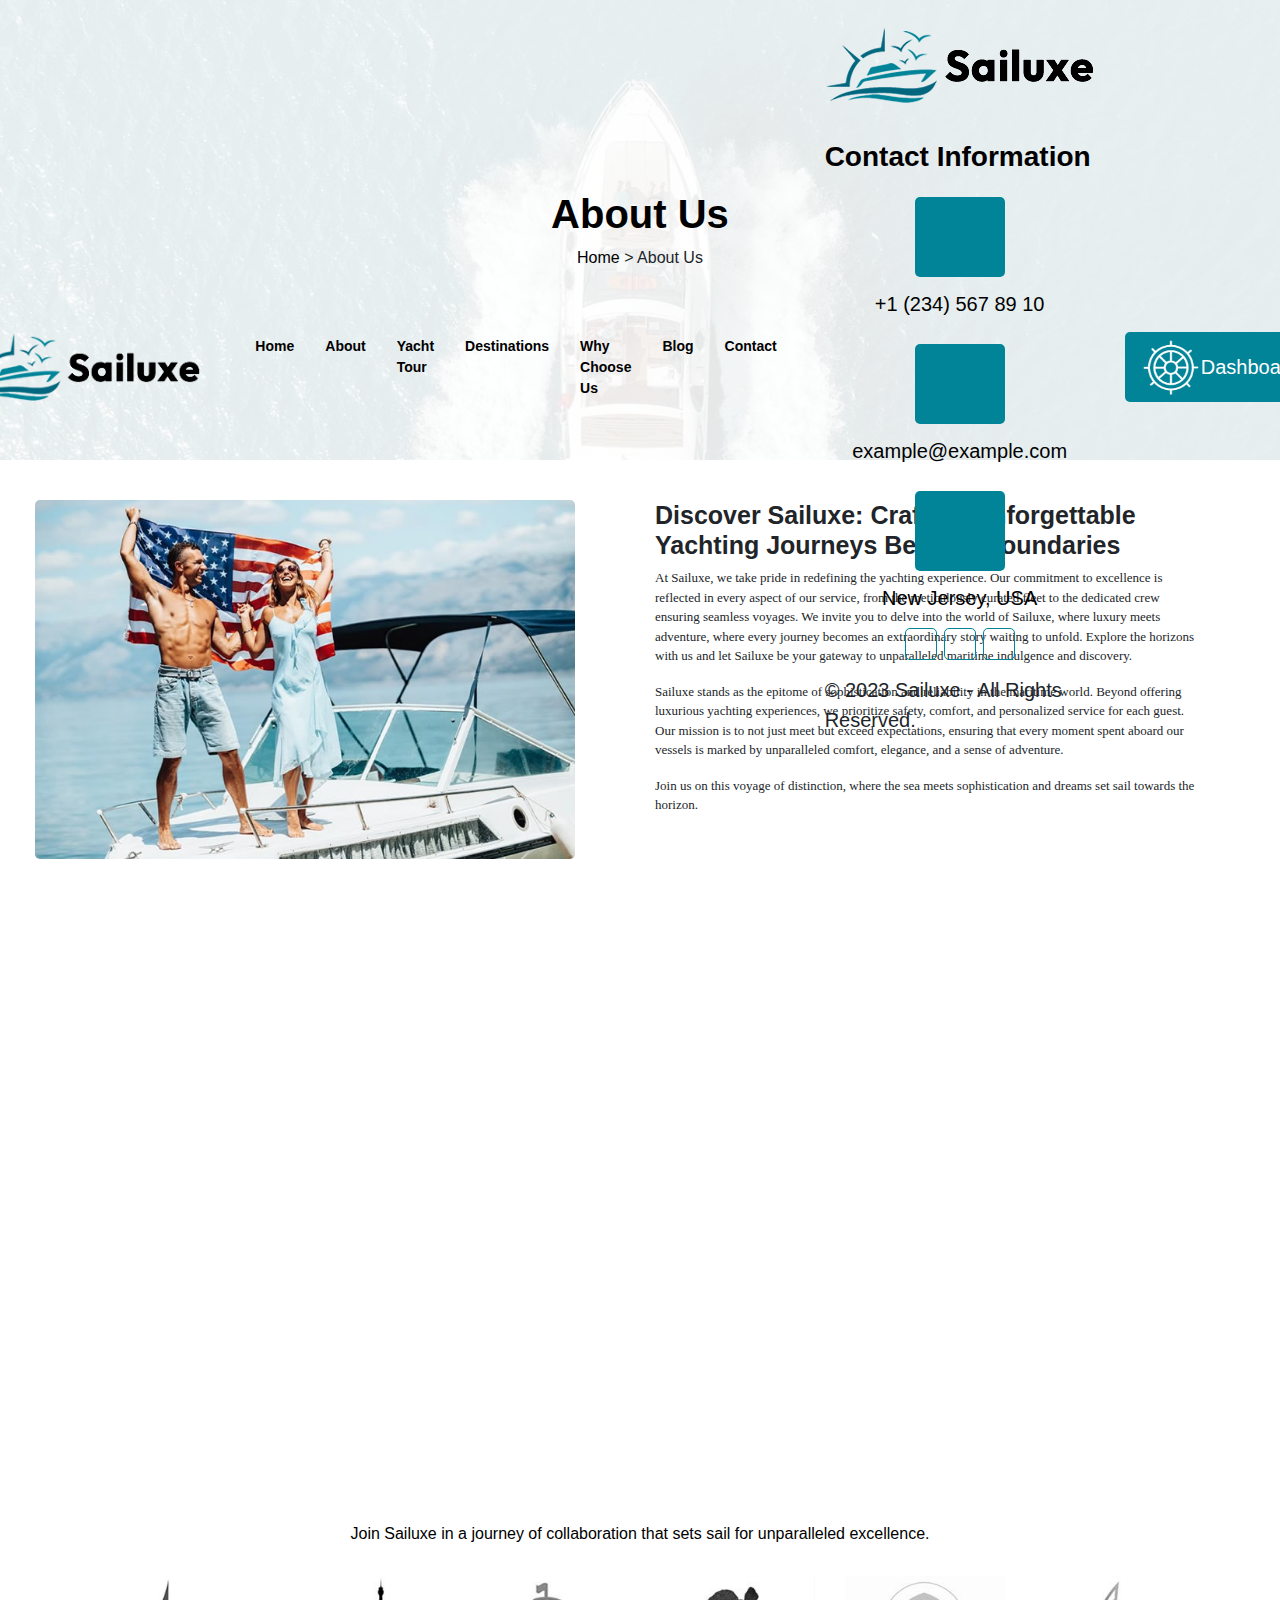
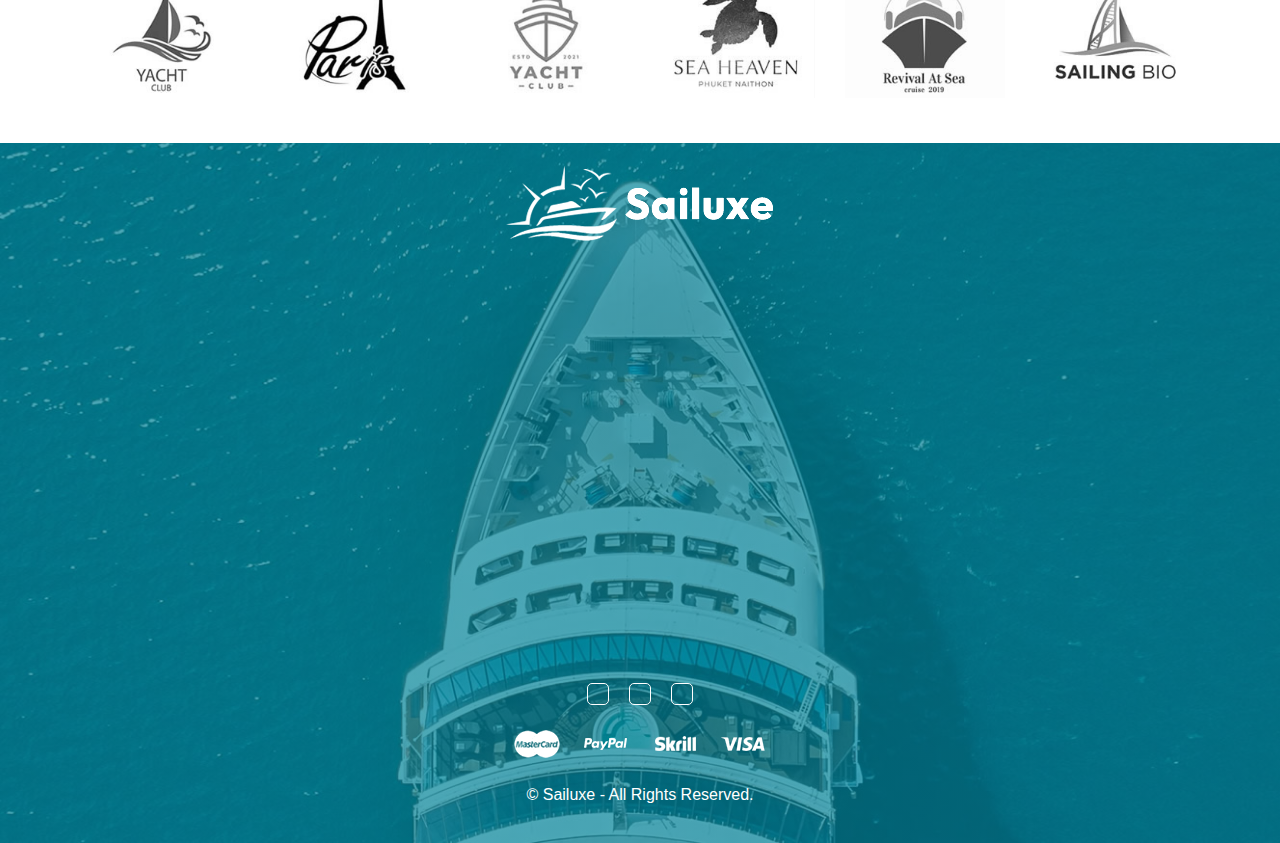
<file: aboutus.html>
<!DOCTYPE html>
<html lang="en">
<head>
    <meta charset="UTF-8">
    <meta name="viewport" content="width=device-width, initial-scale=1.0">
    <title>Document</title>
    <link rel="stylesheet" href="https://cdnjs.cloudflare.com/ajax/libs/font-awesome/6.5.1/css/all.min.css" integrity="sha512-DTOQO9RWCH3ppGqcWaEA1BIZOC6xxalwEsw9c2QQeAIftl+Vegovlnee1c9QX4TctnWMn13TZye+giMm8e2LwA==" crossorigin="anonymous" referrerpolicy="no-referrer" />
    <link href="https://cdn.jsdelivr.net/npm/bootstrap@5.3.2/dist/css/bootstrap.min.css" rel="stylesheet" integrity="sha384-T3c6CoIi6uLrA9TneNEoa7RxnatzjcDSCmG1MXxSR1GAsXEV/Dwwykc2MPK8M2HN" crossorigin="anonymous">
    <link rel="stylesheet" href="https://cdn.jsdelivr.net/npm/bootstrap@4.4.1/dist/css/bootstrap.min.css" integrity="sha384-Vkoo8x4CGsO3+Hhxv8T/Q5PaXtkKtu6ug5TOeNV6gBiFeWPGFN9MuhOf23Q9Ifjh" crossorigin="anonymous">
    <link rel="stylesheet" href="./assets/css/main.css">
</head>
<body>

    <header class="aboutushead">
            <nav class="navbar navbar-expand-lg navbar-light">
                <a class="navbar-brand" href="index.html"><img src="./assets/img/sailuxe-logo-1.png" alt="sailuxelogo"></a>
                <button class="navbar-toggler" type="button" data-toggle="collapse" data-target="#navbarNav" aria-controls="navbarNav" aria-expanded="false" aria-label="Toggle navigation">
                  <span class="navbar-toggler-icon"></span>
                </button>
                <div class="collapse navbar-collapse collapseDiv" id="navbarNav">
                  <ul class="navbar-nav">
                    <li class="nav-item active">
                      <a class="nav-link" href="./index.html">Home <span class="sr-only">(current)</span></a>
                    </li>
                    <li class="nav-item active">
                        <a class="nav-link" href="#">About <span class="sr-only">(current)</span></a>
                        <div class="hover-content">
                          <div class="about">
                            <a href="/aboutus.html">About Us</a>
                            <a href="./ourteam.html">Our Team</a>
                            <a href="./ourpartners.html">Our Partners</a>
                            <a href="./getinformation.html">Get Information</a>
                            <a href="./faq.html">FAQ</a>
                          </div>
                        </div>
                      </li>
                      <li class="nav-item active">
                        <a class="nav-link" href="./yachttour.html">Yacht Tour<span class="sr-only">(current)</span></a>
                      </li>
                      <li class="nav-item active">
                        <a class="nav-link" href="./destination.html">Destinations <span class="sr-only">(current)</span></a>
                      </li>
                      <li class="nav-item active">
                        <a class="nav-link" href="./whychooseus.html">Why Choose Us <span class="sr-only">(current)</span></a>
                      </li>
                      <li class="nav-item active">
                        <a class="nav-link" href="./blog.html">Blog <span class="sr-only">(current)</span></a>
                      </li>
                      <li class="nav-item active">
                        <a class="nav-link" href="./contact.html">Contact <span class="sr-only">(current)</span></a>
                      </li>
                  </ul>
                </div>
              </nav>
        
              <button class="btn btn-primary canvasbtn" type="button" data-bs-toggle="offcanvas" data-bs-target="#offcanvasScrolling" aria-controls="offcanvasScrolling"><i class="fa-solid fa-bars fa-lg" style="color: #018498;"></i></button>

<div class="offcanvas offcanvas-start" data-bs-scroll="true" data-bs-backdrop="false" tabindex="-1" id="offcanvasScrolling" aria-labelledby="offcanvasScrollingLabel">
  <div class="information">
    <img src="./assets/img/sailuxe-logo-1.png" alt="sailuxelogo">
    <div>
        <h2>Contact Information</h2>
        <div class="contact">
            <div class="contacticon">
                <i class="fa-solid fa-phone-volume fa-2xl" style="color: #ffffff;"></i>
            </div>
            <span>+1 (234) 567 89 10</span>
        </div>

        <div class="contact">
            <div class="contacticon">
                <i class="fa-regular fa-envelope fa-2xl" style="color: #ffffff;"></i>
            </div>
            <span>example@example.com</span>
        </div>

        <div class="contact">
            <div class="contacticon">
                <i class="fa-solid fa-location-dot fa-2xl" style="color: #ffffff;"></i>
            </div>
            <span>New Jersey, USA</span>
        </div>

        <div class="socialnetwork">
            <div class="socialnetworkicon">
                <i class="fa-brands fa-facebook-f fa-lg" style="color: #018498;"></i>
            </div>

            <div class="socialnetworkicon">
                <i class="fa-brands fa-instagram fa-lg" style="color: #018498;"></i>    
            </div>

            <div class="socialnetworkicon">
                <i class="fa-brands fa-twitter fa-lg" style="color: #018498;"></i>  
              </div>
        </div>

        <span>© 2023 Sailuxe - All Rights Reserved.</span>
    </div>
  </div>
</div>
 
<a href="./dashboard.html">
    <button class="dashboard">
   <img src="./assets/img/Screenshot 2024-01-31 144259.png" alt="Yacht">
   <span>Dashboard</span>
</button>
</a>

    </header>

    <main>
        <section id="aboutus">
            <div class="aboutuscontainer">
                <div class="row">
                    <div class="col-12">
                       <div class="aboutustext">
                        <h1>About Us</h1>
                        <span><a href="./index.html">Home</a> > About Us</span>
                       </div>
                    </div>
                </div>
            </div>
        </section>

       <section id="discoversailuxe" class="fade-in">
        <div class="container">
            <div class="row">
                <div class="col-xl-6">
                    <div class="discoversailuxephoto">
                        <img src="./assets/img/about-sailuxe-1.jpg" alt="sailuxe" class="slide-from-left">
                    </div>
                </div>
                <div class="col-xl-6">
                    <div class="discoversailuxetext">
                        <h2>Discover Sailuxe: Crafting Unforgettable Yachting Journeys Beyond Boundaries</h2>
                        <p>At Sailuxe, we take pride in redefining the yachting experience. Our commitment to excellence is reflected in every aspect of our service, from the meticulously curated fleet to the dedicated crew ensuring seamless voyages. We invite you to delve into the world of Sailuxe, where luxury meets adventure, where every journey becomes an extraordinary story waiting to unfold. Explore the horizons with us and let Sailuxe be your gateway to unparalleled maritime indulgence and discovery.</p>
                        <p>Sailuxe stands as the epitome of sophistication and reliability in the maritime world. Beyond offering luxurious yachting experiences, we prioritize safety, comfort, and personalized service for each guest. Our mission is to not just meet but exceed expectations, ensuring that every moment spent aboard our vessels is marked by unparalleled comfort, elegance, and a sense of adventure.</p>
                        <p>Join us on this voyage of distinction, where the sea meets sophistication and dreams set sail towards the horizon.</p>
                    </div>
                </div>
            </div>
        </div>
       </section>

       <section id="sailuxeadvantages">
        <div class="container">
            <div class="row">
                <div class="col-12">
                    <div class="sailuxeadvantagestext">
                        <h3>Sailuxe Advantages: Elevating Your Yachting Experience</h3>
                        <span>Explore the spectrum of advantages that define Sailuxe.</span>
                    </div>
                </div>

                <div class="col-sm-12 col-md-12 col-lg-3 col-xl-3">
                    <div class="advantages">
                        <a href="#aboutus"><img src="./assets/img/Screenshot 2024-01-31 163310.png" alt=""></a>
                        <div class="advantagestext">
                            <h5>Luxury Comfort</h5>
                            <p>Indulge in lavish amenities for a cozy experience</p>
                        </div>
                    </div>
                 </div>

                 <div class="col-sm-12 col-md-12 col-lg-3 col-xl-3">
                    <div class="advantages">
                        <a href="#aboutus"><img src="./assets/img/Screenshot 2024-01-31 163330.png" alt=""></a>
                        <div class="advantagestext">
                            <h5>Seamless Services</h5>
                            <p>Indulge in lavish amenities for a cozy experience</p>
                        </div>
                     
                    </div>
                 </div>

                 <div class="col-sm-12 col-md-12 col-lg-3 col-xl-3">
                    <div class="advantages">
                        <a href="#aboutus"><img src="./assets/img/Screenshot 2024-01-31 170956.png" alt=""></a>
                        <div class="advantagestext">
                            <h5>Tailored Experiences</h5>
                            <p>Indulge in lavish amenities for a cozy experience</p>
                        </div>
             
                    </div>
                 </div>

                 <div class="col-sm-12 col-md-12 col-lg-3 col-xl-3">
                    <div class="expertise">
                        <a href="#aboutus"><img src="./assets/img/Screenshot 2024-01-31 163351.png" alt=""></a>
                        <div class="advantagestext">
                            <h5>Reliable Expertise</h5>
                            <p>Indulge in lavish amenities for a cozy experience</p>
                        </div>

                    </div>
                 </div>

                 <div class="col-sm-12 col-md-12 col-lg-3 col-xl-3">
                    <div class="expertise">
                        <a href="#aboutus"><img src="./assets/img/Screenshot 2024-01-31 163403.png" alt=""></a>
                        <div class="advantagestext">
                            <h5>Breathtaking Routes</h5>
                            <p>Indulge in lavish amenities for a cozy experience</p>
                        </div>

                    </div>
                 </div>

                 <div class="col-sm-12 col-md-12 col-lg-3 col-xl-3">
                    <div class="advantages">
                        <a href="#aboutus"><img src="./assets/img/Screenshot 2024-01-31 163411.png" alt=""></a>
                        <div class="advantagestext">
                            <h5>Pesonalized Support</h5>
                            <p>Indulge in lavish amenities for a cozy experience</p>
                        </div>

                    </div>
                 </div>

                 <div class="col-sm-12 col-md-12 col-lg-3 col-xl-3">
                    <div class="advantages">
                        <a href="#aboutus"><img src="./assets/img/Screenshot 2024-01-31 171113.png" alt=""></a>
                        <div class="advantagestext">
                            <h5>Effortless Booking</h5>
                            <p>Indulge in lavish amenities for a cozy experience</p>
                        </div>

                    </div>
                 </div>

                 <div class="col-sm-12 col-md-12 col-lg-3 col-xl-3">
                    <div class="expertise">
                        <a href="#aboutus"><img src="./assets/img/Screenshot 2024-01-31 163431.png" alt=""></a>
                        <div class="advantagestext">
                            <h5>Exceptional Value</h5>
                            <p>Indulge in lavish amenities for a cozy experience</p>
                        </div>

                    </div>
                 </div>

            </div>
        </div>
       </section>

       <section id="seascollaboration">
        <div class="container">
            <div class="row">
                <div class="col-12">
                    <div class="collaborationtext">
                        <h3>Seas of Collaboration: Uniting Forces for Unforgettable Yachting Experiences</h3>
                        <span>Join Sailuxe in a journey of collaboration that sets sail for unparalleled excellence.</span>
                    </div>
                </div>
                <div class="col-sm-12 col-md-6 col-lg-2 col-xl-2">
                    <div class="collaborationphoto">
                        <img src="./assets/img/logoy-8.jpg" alt="">
                    </div>
                </div>

                <div class="col-sm-12 col-md-6 col-lg-2 col-xl-2">
                    <div class="collaborationphoto">
                        <img src="./assets/img/logoy-1.jpg" alt="">
                    </div>
                </div>

                <div class="col-sm-12 col-md-6 col-lg-2 col-xl-2">
                    <div class="collaborationphoto">
                        <img src="./assets/img/logoy-4.jpg" alt="">
                    </div>
                </div>

                <div class="col-sm-12 col-md-6 col-lg-2 col-xl-2">
                    <div class="collaborationphoto">
                        <img src="./assets/img/logoy-7.jpg" alt="">
                    </div>
                </div>

                <div class="col-sm-12 col-md-6 col-lg-2 col-xl-2">
                    <div class="collaborationphoto">
                        <img src="./assets/img/logoy-3.jpg" alt="">
                    </div>
                </div>

                <div class="col-sm-12 col-md-6 col-lg-2 col-xl-2">
                    <div class="collaborationphoto">
                        <img src="./assets/img/logoy-90.jpg" alt="">
                    </div>
                </div>
            </div>
        </div>
       </section>
    </main>

  
    <footer>
        <div class="container">
            <div class="row">
                <div class="col-12">
                    <div class="sailuxelogo">
                        <img src="./assets/img/sailuxe-logo-3.png" alt="">
                    </div>
                </div>

                <div class="col-sm-12 col-md-12 col-lg-3 col-xl-3">
                    <div class="advantages">
                        <a href="#aboutus"><img src="./assets/img/Screenshot 2024-02-02 213429.png" alt=""></a>
                        <div class="advantagestext">
                            <h5>+123 456 78 90 01</h5>
                            <p>Customer Service</p>
                        </div>
                    </div>
                 </div>

                 <div class="col-sm-12 col-md-12 col-lg-3 col-xl-3">
                    <div class="advantages">
                        <a href="#aboutus"><img src="./assets/img/Screenshot 2024-02-02 213443.png" alt=""></a>
                        <div class="advantagestext">
                            <h5>+123 456 78 90 01</h5>
                            <p>Call Center</p>
                        </div>
                     
                    </div>
                 </div>

                 <div class="col-sm-12 col-md-12 col-lg-3 col-xl-3">
                    <div class="advantages">
                        <a href="#aboutus"><img src="./assets/img/Screenshot 2024-02-02 213455.png" alt=""></a>
                        <div class="advantagestext">
                            <h5>example@example.com</h5>
                            <p>Information and Suggestion</p>
                        </div>
             
                    </div>
                 </div>

                 <div class="col-sm-12 col-md-12 col-lg-3 col-xl-3">
                    <div class="expertise">
                        <a href="#aboutus"><img src="./assets/img/Screenshot 2024-02-02 213511.png" alt=""></a>
                        <div class="advantagestext">
                            <h5>Example St. New Jersey</h5>
                            <p>Visit Us</p>
                        </div>

                    </div>
                 </div>

                 <div class="col-sm-12 col-md-12 col-lg-3 col-xl-3">
                    <div class="expertise">
                        <a href="#aboutus"><img src="./assets/img/Screenshot 2024-02-02 213547.png" alt=""></a>
                        <div class="advantagestext">
                            <h5>Example2 St. New Jersey</h5>
                            <p>Visit Us</p>
                        </div>

                    </div>
                 </div>

                 <div class="col-sm-12 col-md-12 col-lg-3 col-xl-3">
                    <div class="advantages">
                        <a href="#aboutus"><img src="./assets/img/Screenshot 2024-02-02 213619.png" alt=""></a>
                        <div class="advantagestext">
                            <h5>Example3 St. New Jersey</h5>
                            <p>Visit Us</p>
                        </div>

                    </div>
                 </div>

                 <div class="col-sm-12 col-md-12 col-lg-3 col-xl-3">
                    <div class="advantages">
                        <a href="#aboutus"><img src="./assets/img/Screenshot 2024-02-02 213628.png" alt=""></a>
                        <div class="advantagestext">
                            <h5>Example4 St. New Jersey</h5>
                            <p>Visit Us</p>
                        </div>

                    </div>
                 </div>

                 <div class="col-sm-12 col-md-12 col-lg-3 col-xl-3">
                    <div class="expertise">
                        <a href="#aboutus"><img src="./assets/img/Screenshot 2024-02-02 213701.png" alt=""></a>
                        <div class="advantagestext">
                            <h5>Example5 St. New Jersey</h5>
                            <p>Visit Us</p>
                        </div>

                    </div>
                 </div>

                 <div class="col-12">
                    <div class="socialnetworks">
                        <div>
                            <a href="https://www.facebook.com/"><i class="fa-brands fa-facebook-f fa-bounce fa-xl" style="color: #ffffff;"></i></a>
                        </div>
                        <div>
                            <a href="https://www.instagram.com/"><i class="fa-brands fa-instagram fa-bounce fa-xl" style="color: #ffffff;"></i></a>
                        </div>
                        <div>
                            <a href="https://twitter.com/?lang=en"><i class="fa-brands fa-twitter fa-bounce fa-xl" style="color: #ffffff;"></i></a>
                        </div>
                    </div>
                 </div>

                 <div class="col-12">
                    <div class="payments">
                        <img src="./assets/img/patment-icon17.png" alt="payment">
                    </div>
                 </div>

                 <div class="col-12">
                    <div class="paymentext">
                        <p>© Sailuxe - All Rights Reserved.</p>
                    </div>
                 </div>
            </div>
        </div>
    </footer>


    <script src="https://cdn.jsdelivr.net/npm/bootstrap@5.3.2/dist/js/bootstrap.bundle.min.js" integrity="sha384-C6RzsynM9kWDrMNeT87bh95OGNyZPhcTNXj1NW7RuBCsyN/o0jlpcV8Qyq46cDfL" crossorigin="anonymous"></script>
    <script src="https://code.jquery.com/jquery-3.4.1.slim.min.js" integrity="sha384-J6qa4849blE2+poT4WnyKhv5vZF5SrPo0iEjwBvKU7imGFAV0wwj1yYfoRSJoZ+n" crossorigin="anonymous"></script>
    <script src="https://cdn.jsdelivr.net/npm/popper.js@1.16.0/dist/umd/popper.min.js" integrity="sha384-Q6E9RHvbIyZFJoft+2mJbHaEWldlvI9IOYy5n3zV9zzTtmI3UksdQRVvoxMfooAo" crossorigin="anonymous"></script>
    <script src="https://cdn.jsdelivr.net/npm/bootstrap@4.4.1/dist/js/bootstrap.min.js" integrity="sha384-wfSDF2E50Y2D1uUdj0O3uMBJnjuUD4Ih7YwaYd1iqfktj0Uod8GCExl3Og8ifwB6" crossorigin="anonymous"></script>
    <script src="./assets/js/aboutus.js"></script>
</body>
</html>
</file>
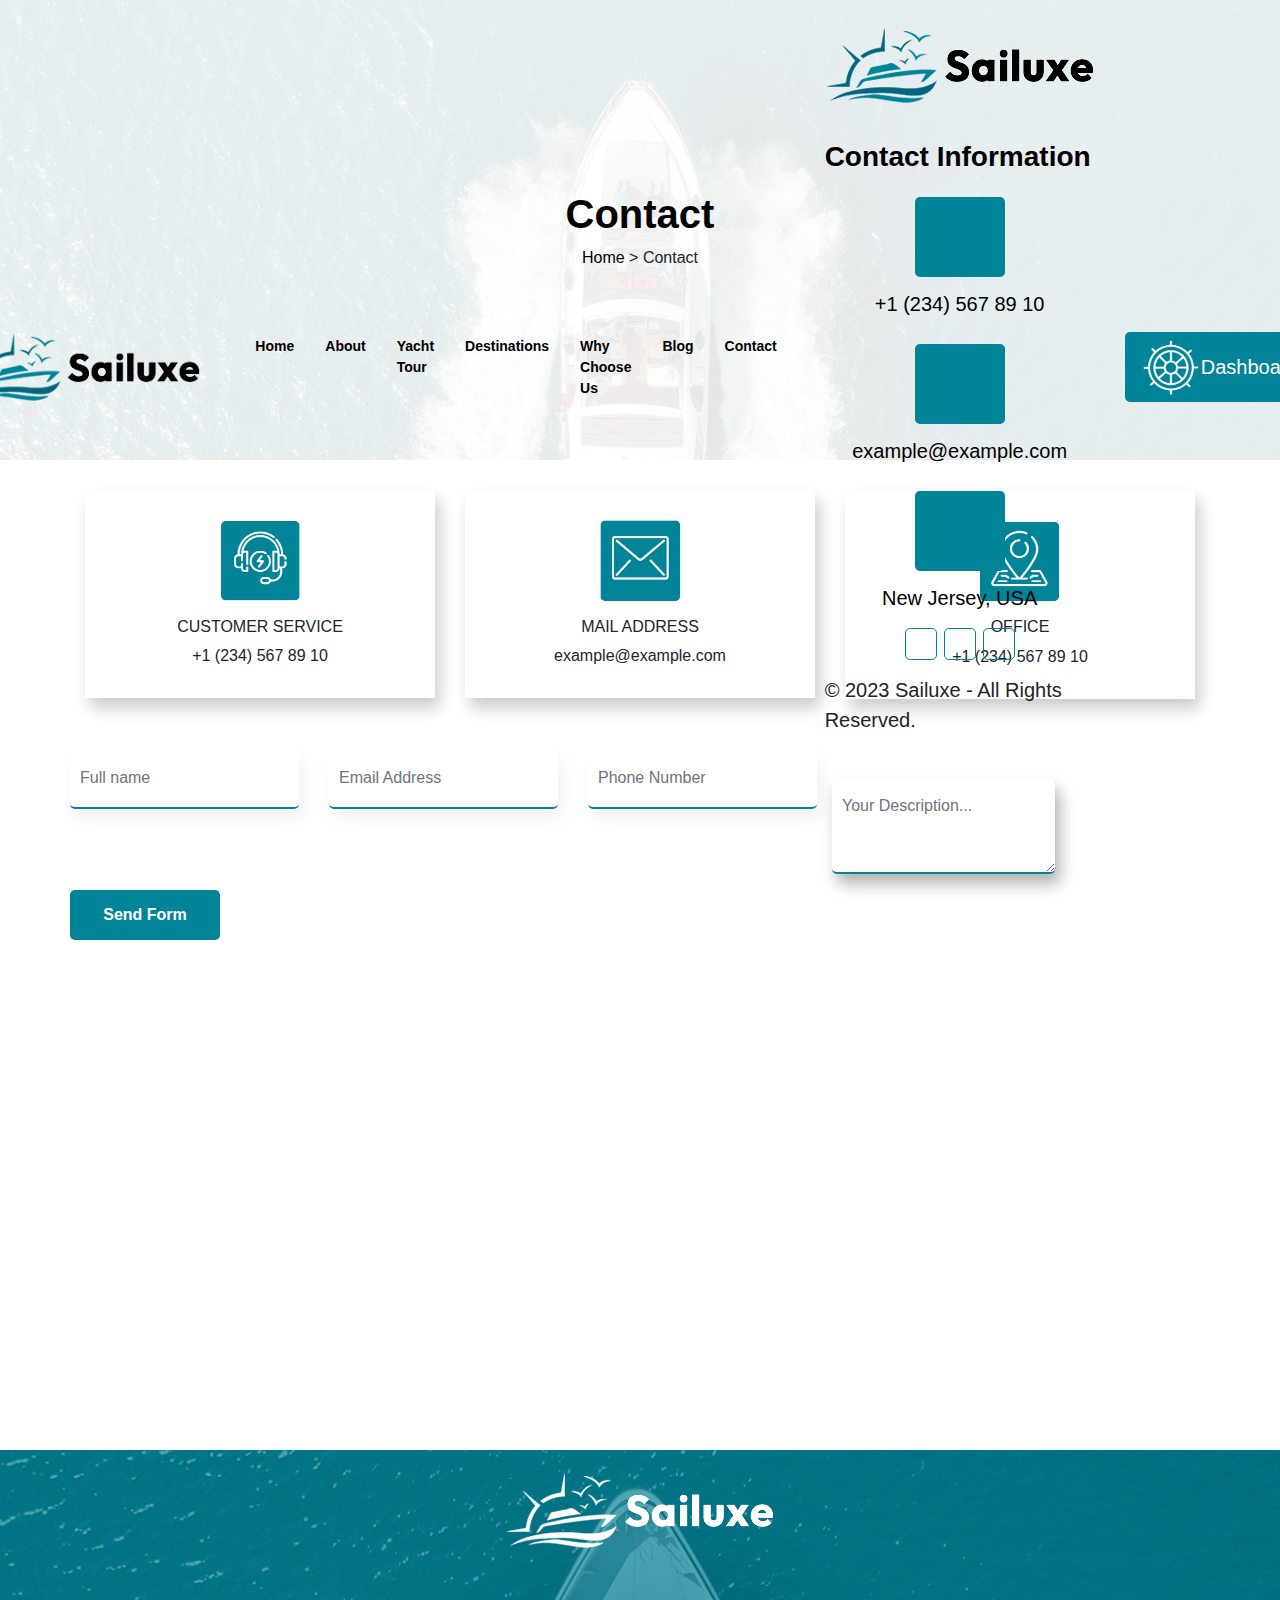
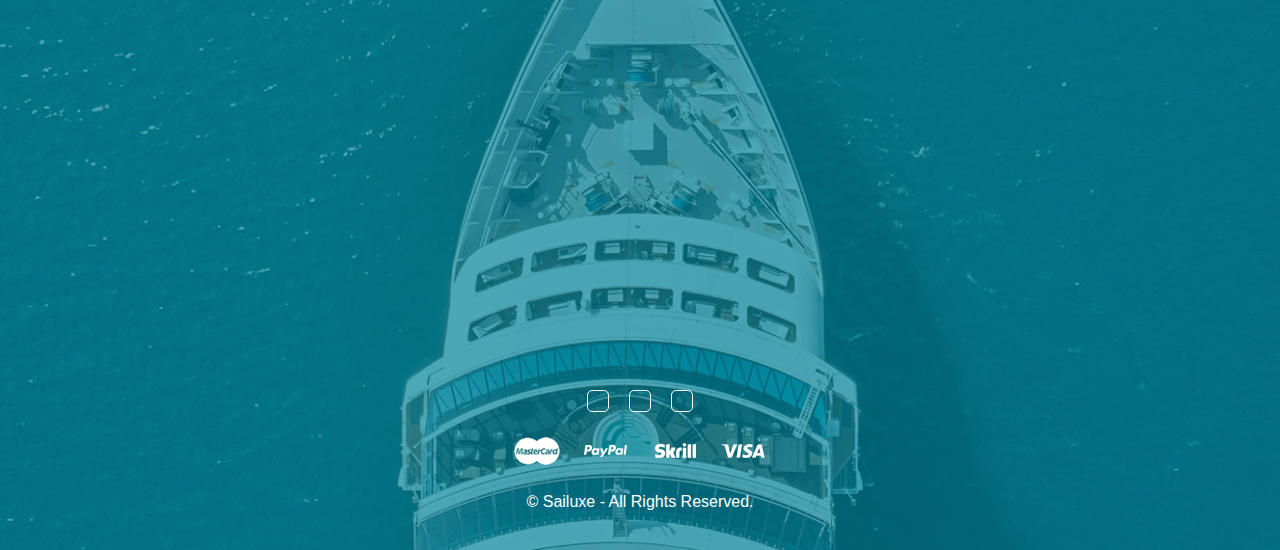
<file: contact.html>
<!DOCTYPE html>
<html lang="en">
<head>
    <meta charset="UTF-8">
    <meta name="viewport" content="width=device-width, initial-scale=1.0">
    <title>Document</title>
    <link rel="stylesheet" href="https://cdnjs.cloudflare.com/ajax/libs/font-awesome/6.5.1/css/all.min.css" integrity="sha512-DTOQO9RWCH3ppGqcWaEA1BIZOC6xxalwEsw9c2QQeAIftl+Vegovlnee1c9QX4TctnWMn13TZye+giMm8e2LwA==" crossorigin="anonymous" referrerpolicy="no-referrer" />
    <link href="https://cdn.jsdelivr.net/npm/bootstrap@5.3.2/dist/css/bootstrap.min.css" rel="stylesheet" integrity="sha384-T3c6CoIi6uLrA9TneNEoa7RxnatzjcDSCmG1MXxSR1GAsXEV/Dwwykc2MPK8M2HN" crossorigin="anonymous">
    <link rel="stylesheet" href="https://cdn.jsdelivr.net/npm/bootstrap@4.4.1/dist/css/bootstrap.min.css" integrity="sha384-Vkoo8x4CGsO3+Hhxv8T/Q5PaXtkKtu6ug5TOeNV6gBiFeWPGFN9MuhOf23Q9Ifjh" crossorigin="anonymous">
    <link rel="stylesheet" href="./assets/css/main.css">
</head>
<body>

    <header class="contacthead">
            <nav class="navbar navbar-expand-lg navbar-light">
                <a class="navbar-brand" href="index.html"><img src="./assets/img/sailuxe-logo-1.png" alt="sailuxelogo"></a>
                <button class="navbar-toggler" type="button" data-toggle="collapse" data-target="#navbarNav" aria-controls="navbarNav" aria-expanded="false" aria-label="Toggle navigation">
                  <span class="navbar-toggler-icon"></span>
                </button>
                <div class="collapse navbar-collapse collapseDiv" id="navbarNav">
                  <ul class="navbar-nav">
                    <li class="nav-item active">
                      <a class="nav-link" href="./index.html">Home <span class="sr-only">(current)</span></a>
                    </li>
                    <li class="nav-item active">
                        <a class="nav-link" href="./aboutus.html">About <span class="sr-only">(current)</span></a>
                        <div class="hover-content">
                          <div class="about">
                            <a href="/aboutus.html">About Us</a>
                            <a href="./ourteam.html">Our Team</a>
                            <a href="./ourpartners.html">Our Partners</a>
                            <a href="./getinformation.html">Get Information</a>
                            <a href="./faq.html">FAQ</a>
                          </div>
                        </div>
                      </li>
                      <li class="nav-item active">
                        <a class="nav-link" href="./yachttour.html">Yacht Tour<span class="sr-only">(current)</span></a>
                      </li>
                      <li class="nav-item active">
                        <a class="nav-link" href="./destination.html">Destinations <span class="sr-only">(current)</span></a>
                      </li>
                      <li class="nav-item active">
                        <a class="nav-link" href="./whychooseus.html">Why Choose Us <span class="sr-only">(current)</span></a>
                      </li>
                      <li class="nav-item active">
                        <a class="nav-link" href="./blog.html">Blog <span class="sr-only">(current)</span></a>
                      </li>
                      <li class="nav-item active">
                        <a class="nav-link" href="./contact.html">Contact <span class="sr-only">(current)</span></a>
                      </li>
                  </ul>
                </div>
              </nav>
        
              <button class="btn btn-primary canvasbtn" type="button" data-bs-toggle="offcanvas" data-bs-target="#offcanvasScrolling" aria-controls="offcanvasScrolling"><i class="fa-solid fa-bars fa-lg" style="color: #018498;"></i></button>

<div class="offcanvas offcanvas-start" data-bs-scroll="true" data-bs-backdrop="false" tabindex="-1" id="offcanvasScrolling" aria-labelledby="offcanvasScrollingLabel">
  <div class="information">
    <img src="./assets/img/sailuxe-logo-1.png" alt="sailuxelogo">
    <div>
        <h2>Contact Information</h2>
        <div class="contact">
            <div class="contacticon">
                <i class="fa-solid fa-phone-volume fa-2xl" style="color: #ffffff;"></i>
            </div>
            <span>+1 (234) 567 89 10</span>
        </div>

        <div class="contact">
            <div class="contacticon">
                <i class="fa-regular fa-envelope fa-2xl" style="color: #ffffff;"></i>
            </div>
            <span>example@example.com</span>
        </div>

        <div class="contact">
            <div class="contacticon">
                <i class="fa-solid fa-location-dot fa-2xl" style="color: #ffffff;"></i>
            </div>
            <span>New Jersey, USA</span>
        </div>

        <div class="socialnetwork">
            <div class="socialnetworkicon">
                <i class="fa-brands fa-facebook-f fa-lg" style="color: #018498;"></i>
            </div>

            <div class="socialnetworkicon">
                <i class="fa-brands fa-instagram fa-lg" style="color: #018498;"></i>    
            </div>

            <div class="socialnetworkicon">
                <i class="fa-brands fa-twitter fa-lg" style="color: #018498;"></i>  
              </div>
        </div>

        <span>© 2023 Sailuxe - All Rights Reserved.</span>
    </div>
  </div>
</div>
 
<a href="./dashboard.html">
    <button class="dashboard">
   <img src="./assets/img/Screenshot 2024-01-31 144259.png" alt="Yacht">
   <span>Dashboard</span>
</button>
</a>

    </header>

    <main>
        <section id="whychooseus">
            <div class="whychooseuscontainer">
                <div class="row">
                    <div class="col-12">
                       <div class="whychooseustext">
                        <h1>Contact</h1>
                        <span><a href="./index.html">Home</a> > Contact</span>
                       </div>
                    </div>
                </div>
            </div>
        </section>

       <section id="sailuxeadvantages"></section>

       <section id="connection">
        <div class="container">
            <div class="row">
                <div class="col-sm-12 col-md-12 col-lg-4 col-xl-4">
                    <div class="connectiontools">
                        <img src="./assets/img/Screenshot 2024-02-06 194008.png" alt="">
                        <h6>CUSTOMER SERVICE</h6>
                        <span>+1 (234) 567 89 10</span>
                    </div>
                </div>

                <div class="col-sm-12 col-md-12 col-lg-4 col-xl-4">
                    <div class="connectiontools">
                        <img src="./assets/img/Screenshot 2024-02-06 194043.png" alt="">
                        <h6>MAIL ADDRESS</h6>
                        <span>example@example.com</span>
                    </div>
                </div>

                <div class="col-sm-12 col-md-12 col-lg-4 col-xl-4">
                    <div class="connectiontools">
                        <img src="./assets/img/Screenshot 2024-02-06 194101.png" alt="">
                        <h6>OFFICE</h6>
                        <span>+1 (234) 567 89 10</span>
                    </div>
                </div>

                <form id="contactform">
                    <div class="row">
                      <div class="col">
                        <input type="text" class="form-control"  placeholder="Full name" id="fullname">
                      </div>
                      <div class="col">
                        <input type="email" class="form-control" placeholder="Email Address" id="emailaddress">
                      </div>
                      <div class="col">
                        <input type="number" class="form-control" placeholder="Phone Number" id="phonenumber">
                      </div>
                      <div class="mb-3">
                        <textarea class="form-control" id="yourdescription" placeholder="Your Description..." rows="3"></textarea>
                      </div>
                    </div>
            
                    <button type="submit" class="btn btn-primary" id="sendform">Send Form</button>
                  </form>
            </div>
        </div>
       </section>

       <section id="googleMap">
        <iframe src="https://www.google.com/maps/embed?pb=!1m18!1m12!1m3!1d387191.0361875295!2d-74.30934563260514!3d40.69753994303477!2m3!1f0!2f0!3f0!3m2!1i1024!2i768!4f13.1!3m3!1m2!1s0x89c24fa5d33f083b%3A0xc80b8f06e177fe62!2sNew%20York%2C%20NY%2C%20USA!5e0!3m2!1sen!2saz!4v1707238281243!5m2!1sen!2saz" width="600" height="450" style="border:0;" allowfullscreen="" loading="lazy" referrerpolicy="no-referrer-when-downgrade"></iframe>
       </section>
     
    </main>

    
    <footer>
        <div class="container">
            <div class="row">
                <div class="col-12">
                    <div class="sailuxelogo">
                        <img src="./assets/img/sailuxe-logo-3.png" alt="">
                    </div>
                </div>

                <div class="col-sm-12 col-md-12 col-lg-3 col-xl-3">
                    <div class="advantages">
                        <a href="#aboutus"><img src="./assets/img/Screenshot 2024-02-02 213429.png" alt=""></a>
                        <div class="advantagestext">
                            <h5>+123 456 78 90 01</h5>
                            <p>Customer Service</p>
                        </div>
                    </div>
                 </div>

                 <div class="col-sm-12 col-md-12 col-lg-3 col-xl-3">
                    <div class="advantages">
                        <a href="#aboutus"><img src="./assets/img/Screenshot 2024-02-02 213443.png" alt=""></a>
                        <div class="advantagestext">
                            <h5>+123 456 78 90 01</h5>
                            <p>Call Center</p>
                        </div>
                     
                    </div>
                 </div>

                 <div class="col-sm-12 col-md-12 col-lg-3 col-xl-3">
                    <div class="advantages">
                        <a href="#aboutus"><img src="./assets/img/Screenshot 2024-02-02 213455.png" alt=""></a>
                        <div class="advantagestext">
                            <h5>example@example.com</h5>
                            <p>Information and Suggestion</p>
                        </div>
             
                    </div>
                 </div>

                 <div class="col-sm-12 col-md-12 col-lg-3 col-xl-3">
                    <div class="expertise">
                        <a href="#aboutus"><img src="./assets/img/Screenshot 2024-02-02 213511.png" alt=""></a>
                        <div class="advantagestext">
                            <h5>Example St. New Jersey</h5>
                            <p>Visit Us</p>
                        </div>

                    </div>
                 </div>

                 <div class="col-sm-12 col-md-12 col-lg-3 col-xl-3">
                    <div class="expertise">
                        <a href="#aboutus"><img src="./assets/img/Screenshot 2024-02-02 213547.png" alt=""></a>
                        <div class="advantagestext">
                            <h5>Example2 St. New Jersey</h5>
                            <p>Visit Us</p>
                        </div>

                    </div>
                 </div>

                 <div class="col-sm-12 col-md-12 col-lg-3 col-xl-3">
                    <div class="advantages">
                        <a href="#aboutus"><img src="./assets/img/Screenshot 2024-02-02 213619.png" alt=""></a>
                        <div class="advantagestext">
                            <h5>Example3 St. New Jersey</h5>
                            <p>Visit Us</p>
                        </div>

                    </div>
                 </div>

                 <div class="col-sm-12 col-md-12 col-lg-3 col-xl-3">
                    <div class="advantages">
                        <a href="#aboutus"><img src="./assets/img/Screenshot 2024-02-02 213628.png" alt=""></a>
                        <div class="advantagestext">
                            <h5>Example4 St. New Jersey</h5>
                            <p>Visit Us</p>
                        </div>

                    </div>
                 </div>

                 <div class="col-sm-12 col-md-12 col-lg-3 col-xl-3">
                    <div class="expertise">
                        <a href="#aboutus"><img src="./assets/img/Screenshot 2024-02-02 213701.png" alt=""></a>
                        <div class="advantagestext">
                            <h5>Example5 St. New Jersey</h5>
                            <p>Visit Us</p>
                        </div>

                    </div>
                 </div>

                 <div class="col-12">
                    <div class="socialnetworks">
                        <div>
                            <a href="https://www.facebook.com/"><i class="fa-brands fa-facebook-f fa-bounce fa-xl" style="color: #ffffff;"></i></a>
                        </div>
                        <div>
                            <a href="https://www.instagram.com/"><i class="fa-brands fa-instagram fa-bounce fa-xl" style="color: #ffffff;"></i></a>
                        </div>
                        <div>
                            <a href="https://twitter.com/?lang=en"><i class="fa-brands fa-twitter fa-bounce fa-xl" style="color: #ffffff;"></i></a>
                        </div>
                    </div>
                 </div>

                 <div class="col-12">
                    <div class="payments">
                        <img src="./assets/img/patment-icon17.png" alt="payment">
                    </div>
                 </div>

                 <div class="col-12">
                    <div class="paymentext">
                        <p>© Sailuxe - All Rights Reserved.</p>
                    </div>
                 </div>
            </div>
        </div>
    </footer>


    <script src="https://cdn.jsdelivr.net/npm/bootstrap@5.3.2/dist/js/bootstrap.bundle.min.js" integrity="sha384-C6RzsynM9kWDrMNeT87bh95OGNyZPhcTNXj1NW7RuBCsyN/o0jlpcV8Qyq46cDfL" crossorigin="anonymous"></script>
    <script src="https://code.jquery.com/jquery-3.4.1.slim.min.js" integrity="sha384-J6qa4849blE2+poT4WnyKhv5vZF5SrPo0iEjwBvKU7imGFAV0wwj1yYfoRSJoZ+n" crossorigin="anonymous"></script>
    <script src="https://cdn.jsdelivr.net/npm/popper.js@1.16.0/dist/umd/popper.min.js" integrity="sha384-Q6E9RHvbIyZFJoft+2mJbHaEWldlvI9IOYy5n3zV9zzTtmI3UksdQRVvoxMfooAo" crossorigin="anonymous"></script>
    <script src="https://cdn.jsdelivr.net/npm/bootstrap@4.4.1/dist/js/bootstrap.min.js" integrity="sha384-wfSDF2E50Y2D1uUdj0O3uMBJnjuUD4Ih7YwaYd1iqfktj0Uod8GCExl3Og8ifwB6" crossorigin="anonymous"></script>
    <script src="./assets/js/contact.js"></script>
</body>
</html>
</file>
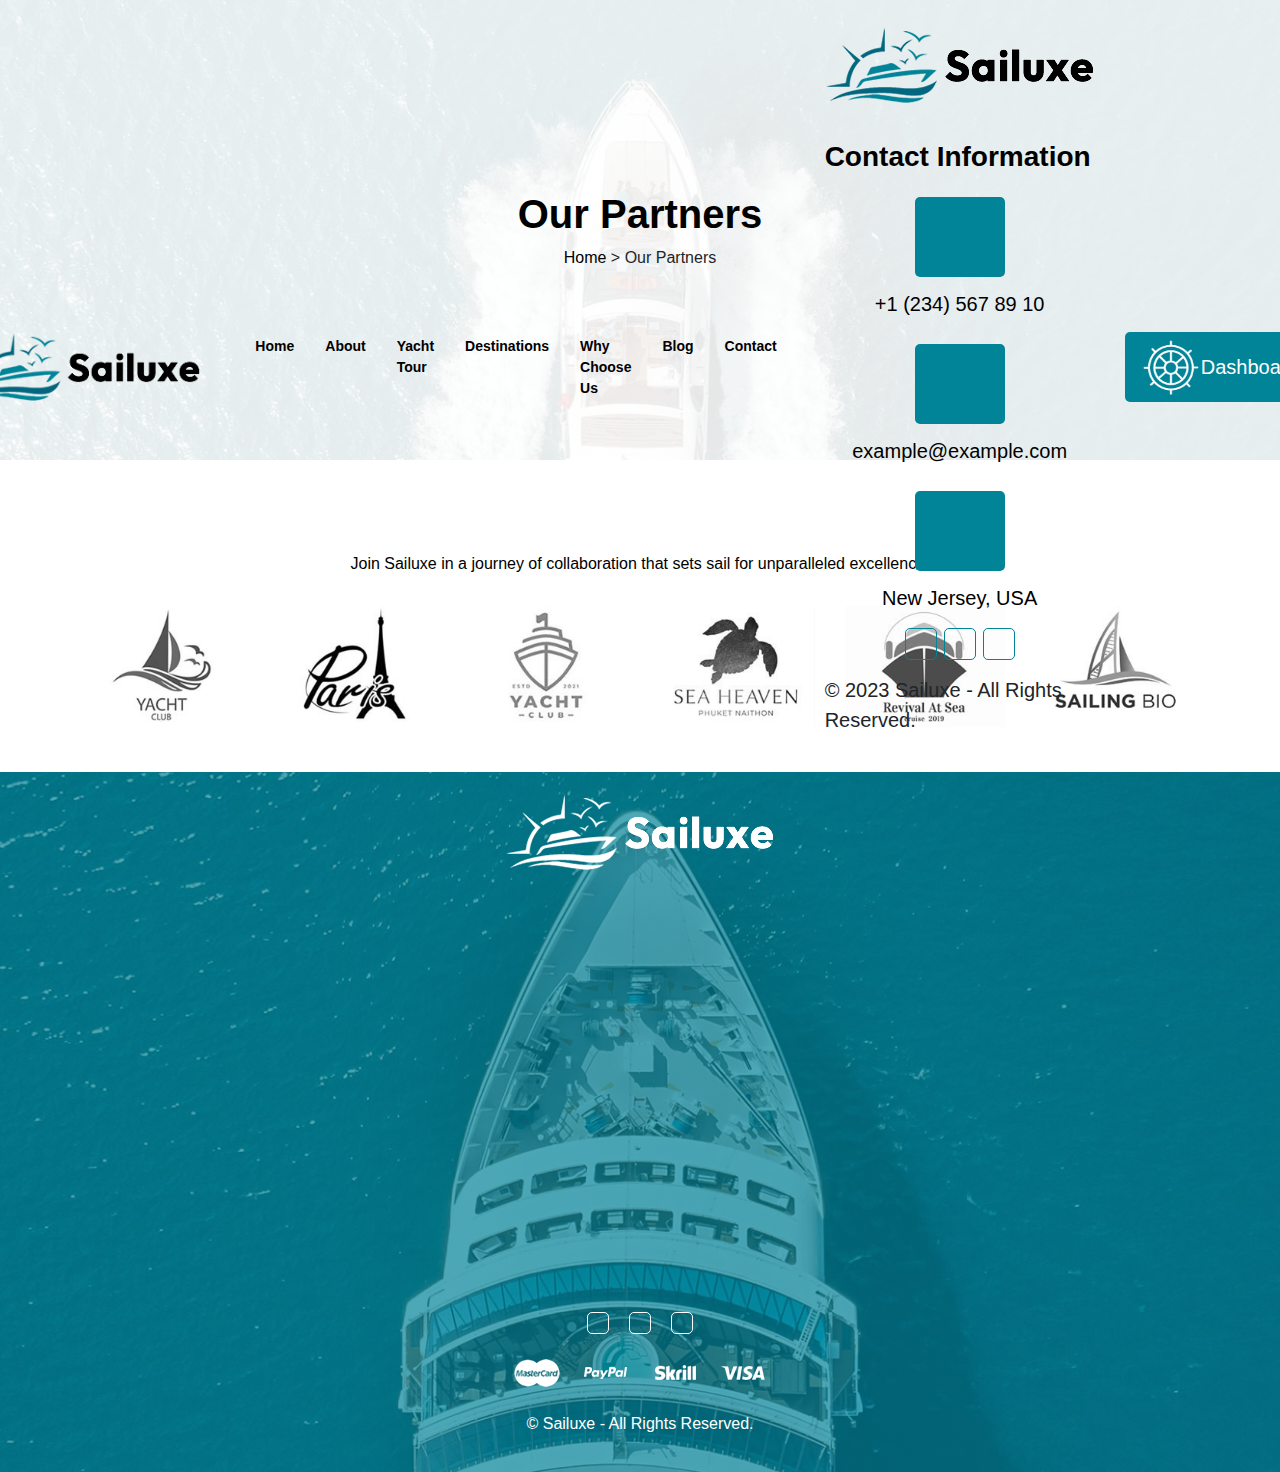
<file: ourpartners.html>
<!DOCTYPE html>
<html lang="en">
<head>
    <meta charset="UTF-8">
    <meta name="viewport" content="width=device-width, initial-scale=1.0">
    <title>Document</title>
    <link rel="stylesheet" href="https://cdnjs.cloudflare.com/ajax/libs/font-awesome/6.5.1/css/all.min.css" integrity="sha512-DTOQO9RWCH3ppGqcWaEA1BIZOC6xxalwEsw9c2QQeAIftl+Vegovlnee1c9QX4TctnWMn13TZye+giMm8e2LwA==" crossorigin="anonymous" referrerpolicy="no-referrer" />
    <link href="https://cdn.jsdelivr.net/npm/bootstrap@5.3.2/dist/css/bootstrap.min.css" rel="stylesheet" integrity="sha384-T3c6CoIi6uLrA9TneNEoa7RxnatzjcDSCmG1MXxSR1GAsXEV/Dwwykc2MPK8M2HN" crossorigin="anonymous">
    <link rel="stylesheet" href="https://cdn.jsdelivr.net/npm/bootstrap@4.4.1/dist/css/bootstrap.min.css" integrity="sha384-Vkoo8x4CGsO3+Hhxv8T/Q5PaXtkKtu6ug5TOeNV6gBiFeWPGFN9MuhOf23Q9Ifjh" crossorigin="anonymous">
    <link rel="stylesheet" href="./assets/css/main.css">
</head>
<body>

    <header class="aboutushead">
            <nav class="navbar navbar-expand-lg navbar-light">
                <a class="navbar-brand" href="index.html"><img src="./assets/img/sailuxe-logo-1.png" alt="sailuxelogo"></a>
                <button class="navbar-toggler" type="button" data-toggle="collapse" data-target="#navbarNav" aria-controls="navbarNav" aria-expanded="false" aria-label="Toggle navigation">
                  <span class="navbar-toggler-icon"></span>
                </button>
                <div class="collapse navbar-collapse collapseDiv" id="navbarNav">
                  <ul class="navbar-nav">
                    <li class="nav-item active">
                      <a class="nav-link" href="./index.html">Home <span class="sr-only">(current)</span></a>
                    </li>
                    <li class="nav-item active">
                        <a class="nav-link" href="#">About <span class="sr-only">(current)</span></a>
                        <div class="hover-content">
                          <div class="about">
                            <a href="/aboutus.html">About Us</a>
                            <a href="./ourteam.html">Our Team</a>
                            <a href="./ourpartners.html">Our Partners</a>
                            <a href="./getinformation.html">Get Information</a>
                            <a href="./faq.html">FAQ</a>
                          </div>
                        </div>
                      </li>
                      <li class="nav-item active">
                        <a class="nav-link" href="./yachttour.html">Yacht Tour<span class="sr-only">(current)</span></a>
                      </li>
                      <li class="nav-item active">
                        <a class="nav-link" href="./destination.html">Destinations <span class="sr-only">(current)</span></a>
                      </li>
                      <li class="nav-item active">
                        <a class="nav-link" href="./whychooseus.html">Why Choose Us <span class="sr-only">(current)</span></a>
                      </li>
                      <li class="nav-item active">
                        <a class="nav-link" href="./blog.html">Blog <span class="sr-only">(current)</span></a>
                      </li>
                      <li class="nav-item active">
                        <a class="nav-link" href="./contact.html">Contact <span class="sr-only">(current)</span></a>
                      </li>
                  </ul>
                </div>
              </nav>
        
              <button class="btn btn-primary canvasbtn" type="button" data-bs-toggle="offcanvas" data-bs-target="#offcanvasScrolling" aria-controls="offcanvasScrolling"><i class="fa-solid fa-bars fa-lg" style="color: #018498;"></i></button>

<div class="offcanvas offcanvas-start" data-bs-scroll="true" data-bs-backdrop="false" tabindex="-1" id="offcanvasScrolling" aria-labelledby="offcanvasScrollingLabel">
  <div class="information">
    <img src="./assets/img/sailuxe-logo-1.png" alt="sailuxelogo">
    <div>
        <h2>Contact Information</h2>
        <div class="contact">
            <div class="contacticon">
                <i class="fa-solid fa-phone-volume fa-2xl" style="color: #ffffff;"></i>
            </div>
            <span>+1 (234) 567 89 10</span>
        </div>

        <div class="contact">
            <div class="contacticon">
                <i class="fa-regular fa-envelope fa-2xl" style="color: #ffffff;"></i>
            </div>
            <span>example@example.com</span>
        </div>

        <div class="contact">
            <div class="contacticon">
                <i class="fa-solid fa-location-dot fa-2xl" style="color: #ffffff;"></i>
            </div>
            <span>New Jersey, USA</span>
        </div>

        <div class="socialnetwork">
            <div class="socialnetworkicon">
                <i class="fa-brands fa-facebook-f fa-lg" style="color: #018498;"></i>
            </div>

            <div class="socialnetworkicon">
                <i class="fa-brands fa-instagram fa-lg" style="color: #018498;"></i>    
            </div>

            <div class="socialnetworkicon">
                <i class="fa-brands fa-twitter fa-lg" style="color: #018498;"></i>  
              </div>
        </div>

        <span>© 2023 Sailuxe - All Rights Reserved.</span>
    </div>
  </div>
</div>
 
<a href="./dashboard.html">
    <button class="dashboard">
   <img src="./assets/img/Screenshot 2024-01-31 144259.png" alt="Yacht">
   <span>Dashboard</span>
</button>
</a>
    </header>

    <main>
        <section id="aboutus">
            <div class="aboutuscontainer">
                <div class="row">
                    <div class="col-12">
                       <div class="aboutustext">
                        <h1>Our Partners</h1>
                        <span><a href="./index.html">Home</a> > Our Partners</span>
                       </div>
                    </div>
                </div>
            </div>
        </section>


       <section id="sailuxeadvantages">  
       </section>

       <section id="seascollaboration">
        <div class="container">
            <div class="row">
                <div class="col-12">
                    <div class="collaborationtext">
                        <h3>Seas of Collaboration: Uniting Forces for Unforgettable Yachting Experiences</h3>
                        <span>Join Sailuxe in a journey of collaboration that sets sail for unparalleled excellence.</span>
                    </div>
                </div>
                <div class="col-sm-12 col-md-6 col-lg-2 col-xl-2">
                    <div class="collaborationphoto">
                        <img src="./assets/img/logoy-8.jpg" alt="">
                    </div>
                </div>

                <div class="col-sm-12 col-md-6 col-lg-2 col-xl-2">
                    <div class="collaborationphoto">
                        <img src="./assets/img/logoy-1.jpg" alt="">
                    </div>
                </div>

                <div class="col-sm-12 col-md-6 col-lg-2 col-xl-2">
                    <div class="collaborationphoto">
                        <img src="./assets/img/logoy-4.jpg" alt="">
                    </div>
                </div>

                <div class="col-sm-12 col-md-6 col-lg-2 col-xl-2">
                    <div class="collaborationphoto">
                        <img src="./assets/img/logoy-7.jpg" alt="">
                    </div>
                </div>

                <div class="col-sm-12 col-md-6 col-lg-2 col-xl-2">
                    <div class="collaborationphoto">
                        <img src="./assets/img/logoy-3.jpg" alt="">
                    </div>
                </div>

                <div class="col-sm-12 col-md-6 col-lg-2 col-xl-2">
                    <div class="collaborationphoto">
                        <img src="./assets/img/logoy-90.jpg" alt="">
                    </div>
                </div>
            </div>
        </div>
       </section>
      
    </main>

    <footer>
        <div class="container">
            <div class="row">
                <div class="col-12">
                    <div class="sailuxelogo">
                        <img src="./assets/img/sailuxe-logo-3.png" alt="">
                    </div>
                </div>

                <div class="col-sm-12 col-md-12 col-lg-3 col-xl-3">
                    <div class="advantages">
                        <a href="#aboutus"><img src="./assets/img/Screenshot 2024-02-02 213429.png" alt=""></a>
                        <div class="advantagestext">
                            <h5>+123 456 78 90 01</h5>
                            <p>Customer Service</p>
                        </div>
                    </div>
                 </div>

                 <div class="col-sm-12 col-md-12 col-lg-3 col-xl-3">
                    <div class="advantages">
                        <a href="#aboutus"><img src="./assets/img/Screenshot 2024-02-02 213443.png" alt=""></a>
                        <div class="advantagestext">
                            <h5>+123 456 78 90 01</h5>
                            <p>Call Center</p>
                        </div>
                     
                    </div>
                 </div>

                 <div class="col-sm-12 col-md-12 col-lg-3 col-xl-3">
                    <div class="advantages">
                        <a href="#aboutus"><img src="./assets/img/Screenshot 2024-02-02 213455.png" alt=""></a>
                        <div class="advantagestext">
                            <h5>example@example.com</h5>
                            <p>Information and Suggestion</p>
                        </div>
             
                    </div>
                 </div>

                 <div class="col-sm-12 col-md-12 col-lg-3 col-xl-3">
                    <div class="expertise">
                        <a href="#aboutus"><img src="./assets/img/Screenshot 2024-02-02 213511.png" alt=""></a>
                        <div class="advantagestext">
                            <h5>Example St. New Jersey</h5>
                            <p>Visit Us</p>
                        </div>

                    </div>
                 </div>

                 <div class="col-sm-12 col-md-12 col-lg-3 col-xl-3">
                    <div class="expertise">
                        <a href="#aboutus"><img src="./assets/img/Screenshot 2024-02-02 213547.png" alt=""></a>
                        <div class="advantagestext">
                            <h5>Example2 St. New Jersey</h5>
                            <p>Visit Us</p>
                        </div>

                    </div>
                 </div>

                 <div class="col-sm-12 col-md-12 col-lg-3 col-xl-3">
                    <div class="advantages">
                        <a href="#aboutus"><img src="./assets/img/Screenshot 2024-02-02 213619.png" alt=""></a>
                        <div class="advantagestext">
                            <h5>Example3 St. New Jersey</h5>
                            <p>Visit Us</p>
                        </div>

                    </div>
                 </div>

                 <div class="col-sm-12 col-md-12 col-lg-3 col-xl-3">
                    <div class="advantages">
                        <a href="#aboutus"><img src="./assets/img/Screenshot 2024-02-02 213628.png" alt=""></a>
                        <div class="advantagestext">
                            <h5>Example4 St. New Jersey</h5>
                            <p>Visit Us</p>
                        </div>

                    </div>
                 </div>

                 <div class="col-sm-12 col-md-12 col-lg-3 col-xl-3">
                    <div class="expertise">
                        <a href="#aboutus"><img src="./assets/img/Screenshot 2024-02-02 213701.png" alt=""></a>
                        <div class="advantagestext">
                            <h5>Example5 St. New Jersey</h5>
                            <p>Visit Us</p>
                        </div>

                    </div>
                 </div>

                 <div class="col-12">
                    <div class="socialnetworks">
                        <div>
                            <a href="https://www.facebook.com/"><i class="fa-brands fa-facebook-f fa-bounce fa-xl" style="color: #ffffff;"></i></a>
                        </div>
                        <div>
                            <a href="https://www.instagram.com/"><i class="fa-brands fa-instagram fa-bounce fa-xl" style="color: #ffffff;"></i></a>
                        </div>
                        <div>
                            <a href="https://twitter.com/?lang=en"><i class="fa-brands fa-twitter fa-bounce fa-xl" style="color: #ffffff;"></i></a>
                        </div>
                    </div>
                 </div>

                 <div class="col-12">
                    <div class="payments">
                        <img src="./assets/img/patment-icon17.png" alt="payment">
                    </div>
                 </div>

                 <div class="col-12">
                    <div class="paymentext">
                        <p>© Sailuxe - All Rights Reserved.</p>
                    </div>
                 </div>
            </div>
        </div>
    </footer>


    <script src="https://cdn.jsdelivr.net/npm/bootstrap@5.3.2/dist/js/bootstrap.bundle.min.js" integrity="sha384-C6RzsynM9kWDrMNeT87bh95OGNyZPhcTNXj1NW7RuBCsyN/o0jlpcV8Qyq46cDfL" crossorigin="anonymous"></script>
    <script src="https://code.jquery.com/jquery-3.4.1.slim.min.js" integrity="sha384-J6qa4849blE2+poT4WnyKhv5vZF5SrPo0iEjwBvKU7imGFAV0wwj1yYfoRSJoZ+n" crossorigin="anonymous"></script>
    <script src="https://cdn.jsdelivr.net/npm/popper.js@1.16.0/dist/umd/popper.min.js" integrity="sha384-Q6E9RHvbIyZFJoft+2mJbHaEWldlvI9IOYy5n3zV9zzTtmI3UksdQRVvoxMfooAo" crossorigin="anonymous"></script>
    <script src="https://cdn.jsdelivr.net/npm/bootstrap@4.4.1/dist/js/bootstrap.min.js" integrity="sha384-wfSDF2E50Y2D1uUdj0O3uMBJnjuUD4Ih7YwaYd1iqfktj0Uod8GCExl3Og8ifwB6" crossorigin="anonymous"></script>
    <script src="./assets/js/ourpartners.js"></script>
</body>
</html>
</file>
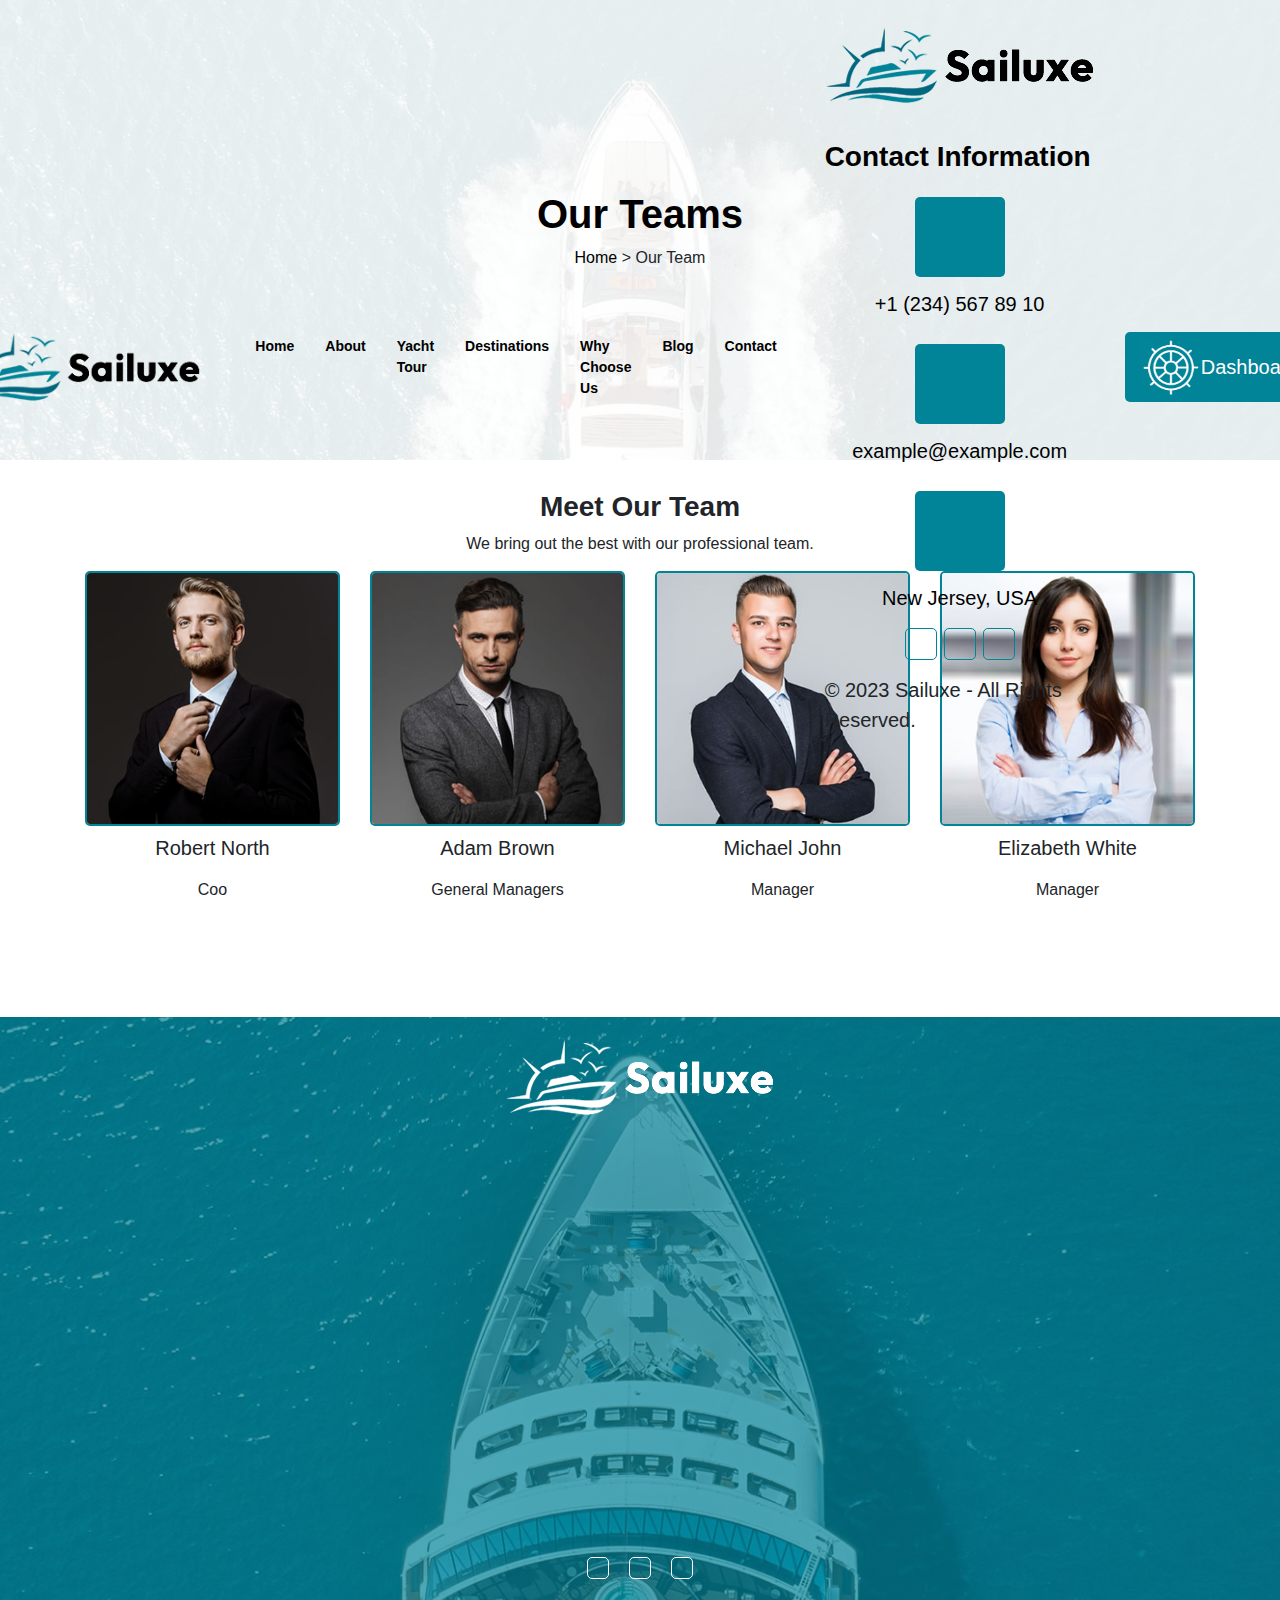
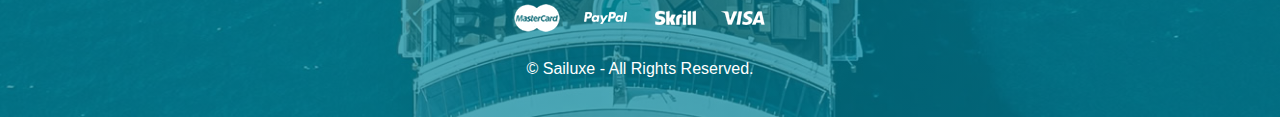
<file: ourteam.html>
<!DOCTYPE html>
<html lang="en">
<head>
    <meta charset="UTF-8">
    <meta name="viewport" content="width=device-width, initial-scale=1.0">
    <title>Document</title>
    <link rel="stylesheet" href="https://cdnjs.cloudflare.com/ajax/libs/font-awesome/6.5.1/css/all.min.css" integrity="sha512-DTOQO9RWCH3ppGqcWaEA1BIZOC6xxalwEsw9c2QQeAIftl+Vegovlnee1c9QX4TctnWMn13TZye+giMm8e2LwA==" crossorigin="anonymous" referrerpolicy="no-referrer" />
    <link href="https://cdn.jsdelivr.net/npm/bootstrap@5.3.2/dist/css/bootstrap.min.css" rel="stylesheet" integrity="sha384-T3c6CoIi6uLrA9TneNEoa7RxnatzjcDSCmG1MXxSR1GAsXEV/Dwwykc2MPK8M2HN" crossorigin="anonymous">
    <link rel="stylesheet" href="https://cdn.jsdelivr.net/npm/bootstrap@4.4.1/dist/css/bootstrap.min.css" integrity="sha384-Vkoo8x4CGsO3+Hhxv8T/Q5PaXtkKtu6ug5TOeNV6gBiFeWPGFN9MuhOf23Q9Ifjh" crossorigin="anonymous">
    <link rel="stylesheet" href="./assets/css/main.css">
</head>
<body>

    <header class="teamhead">
            <nav class="navbar navbar-expand-lg navbar-light">
                <a class="navbar-brand" href="index.html"><img src="./assets/img/sailuxe-logo-1.png" alt="sailuxelogo"></a>
                <button class="navbar-toggler" type="button" data-toggle="collapse" data-target="#navbarNav" aria-controls="navbarNav" aria-expanded="false" aria-label="Toggle navigation">
                  <span class="navbar-toggler-icon"></span>
                </button>
                <div class="collapse navbar-collapse collapseDiv" id="navbarNav">
                  <ul class="navbar-nav">
                    <li class="nav-item active">
                      <a class="nav-link" href="./index.html">Home <span class="sr-only">(current)</span></a>
                    </li>
                    <li class="nav-item active">
                        <a class="nav-link" href="#">About <span class="sr-only">(current)</span></a>
                        <div class="hover-content">
                          <div class="about">
                            <a href="/aboutus.html">About Us</a>
                            <a href="./ourteam.html">Our Team</a>
                            <a href="./ourpartners.html">Our Partners</a>
                            <a href="./getinformation.html">Get Information</a>
                            <a href="./faq.html">FAQ</a>
                          </div>
                        </div>
                      </li>
                      <li class="nav-item active">
                        <a class="nav-link" href="./yachttour.html">Yacht Tour<span class="sr-only">(current)</span></a>
                      </li>
                      <li class="nav-item active">
                        <a class="nav-link" href="./destination.html">Destinations <span class="sr-only">(current)</span></a>
                      </li>
                      <li class="nav-item active">
                        <a class="nav-link" href="./whychooseus.html">Why Choose Us <span class="sr-only">(current)</span></a>
                      </li>
                      <li class="nav-item active">
                        <a class="nav-link" href="./blog.html">Blog <span class="sr-only">(current)</span></a>
                      </li>
                      <li class="nav-item active">
                        <a class="nav-link" href="./contact.html">Contact <span class="sr-only">(current)</span></a>
                      </li>
                  </ul>
                </div>
              </nav>
        
              <button class="btn btn-primary canvasbtn" type="button" data-bs-toggle="offcanvas" data-bs-target="#offcanvasScrolling" aria-controls="offcanvasScrolling"><i class="fa-solid fa-bars fa-lg" style="color: #018498;"></i></button>

<div class="offcanvas offcanvas-start" data-bs-scroll="true" data-bs-backdrop="false" tabindex="-1" id="offcanvasScrolling" aria-labelledby="offcanvasScrollingLabel">
  <div class="information">
    <img src="./assets/img/sailuxe-logo-1.png" alt="sailuxelogo">
    <div>
        <h2>Contact Information</h2>
        <div class="contact">
            <div class="contacticon">
                <i class="fa-solid fa-phone-volume fa-2xl" style="color: #ffffff;"></i>
            </div>
            <span>+1 (234) 567 89 10</span>
        </div>

        <div class="contact">
            <div class="contacticon">
                <i class="fa-regular fa-envelope fa-2xl" style="color: #ffffff;"></i>
            </div>
            <span>example@example.com</span>
        </div>

        <div class="contact">
            <div class="contacticon">
                <i class="fa-solid fa-location-dot fa-2xl" style="color: #ffffff;"></i>
            </div>
            <span>New Jersey, USA</span>
        </div>

        <div class="socialnetwork">
            <div class="socialnetworkicon">
                <i class="fa-brands fa-facebook-f fa-lg" style="color: #018498;"></i>
            </div>

            <div class="socialnetworkicon">
                <i class="fa-brands fa-instagram fa-lg" style="color: #018498;"></i>    
            </div>

            <div class="socialnetworkicon">
                <i class="fa-brands fa-twitter fa-lg" style="color: #018498;"></i>  
              </div>
        </div>

        <span>© 2023 Sailuxe - All Rights Reserved.</span>
    </div>
  </div>
</div>
 
<a href="./dashboard.html">
    <button class="dashboard">
   <img src="./assets/img/Screenshot 2024-01-31 144259.png" alt="Yacht">
   <span>Dashboard</span>
</button>
</a>

    </header>

    <main>
        <section id="aboutus">
            <div class="aboutuscontainer">
                <div class="row">
                    <div class="col-12">
                       <div class="aboutustext">
                        <h1>Our Teams</h1>
                        <span><a href="./index.html">Home</a> > Our Team</span>
                       </div>
                    </div>
                </div>
            </div>
        </section>


       <section id="sailuxeadvantages">  
       </section>

       <section id="ourteam">
        <div class="container">
            <div class="row">
                <div class="col-12">
                    <div class="ourteamtext">
                        <h3>Meet Our Team</h3>
                        <span>We bring out the best with our professional team.</span>
                    </div>
                </div>

                <div class="col-12 col-md-6 col-lg-3 col-xl-3">
                    <div class="teammembers">
                        <img src="./assets/img/team-journex-1.jpg" alt="member">
                        <h5>Robert North</h5>
                        <span>Coo</span>
                        <div class="icons">
                            <i class="fa-brands fa-facebook-f fa-lg" style="color: #018498;"></i>
                            <i class="fa-brands fa-instagram fa-lg" style="color: #018498;"></i>  
                            <i class="fa-brands fa-twitter fa-lg" style="color: #018498;"></i>
                            <i class="fa-brands fa-linkedin-in fa-lg" style="color: #018498;"></i>
                        </div>
                    </div>
                </div>

                <div class="col-12 col-md-6 col-lg-3 col-xl-3">
                    <div class="teammembers">
                        <img src="./assets/img/team-journex-2.jpg" alt="member">
                        <h5>Adam Brown</h5>
                        <span>General Managers</span>
                        <div class="icons">
                            <i class="fa-brands fa-facebook-f fa-lg" style="color: #018498;"></i>
                            <i class="fa-brands fa-instagram fa-lg" style="color: #018498;"></i>  
                            <i class="fa-brands fa-twitter fa-lg" style="color: #018498;"></i>
                            <i class="fa-brands fa-linkedin-in fa-lg" style="color: #018498;"></i>
                        </div>
                    </div>
                </div>

                <div class="col-12 col-md-6 col-lg-3 col-xl-3">
                    <div class="teammembers">
                        <img src="./assets/img/team-journex-3.jpg" alt="member">
                        <h5>Michael John</h5>
                        <span>Manager</span>
                        <div class="icons">
                            <i class="fa-brands fa-facebook-f fa-lg" style="color: #018498;"></i>
                            <i class="fa-brands fa-instagram fa-lg" style="color: #018498;"></i>  
                            <i class="fa-brands fa-twitter fa-lg" style="color: #018498;"></i>
                            <i class="fa-brands fa-linkedin-in fa-lg" style="color: #018498;"></i>
                        </div>
                    </div>
                </div>

                <div class="col-12 col-md-6 col-lg-3 col-xl-3">
                    <div class="teammembers">
                        <img src="./assets/img/team-journex-4.jpg" alt="member">
                        <h5>Elizabeth White</h5>
                        <span>Manager</span>
                        <div class="icons">
                            <i class="fa-brands fa-facebook-f fa-lg" style="color: #018498;"></i>
                            <i class="fa-brands fa-instagram fa-lg" style="color: #018498;"></i>  
                            <i class="fa-brands fa-twitter fa-lg" style="color: #018498;"></i>
                            <i class="fa-brands fa-linkedin-in fa-lg" style="color: #018498;"></i>
                        </div>
                    </div>
                </div>
            </div>
        </div>
       </section>
      
    </main>

    <footer>
        <div class="container">
            <div class="row">
                <div class="col-12">
                    <div class="sailuxelogo">
                        <img src="./assets/img/sailuxe-logo-3.png" alt="">
                    </div>
                </div>

                <div class="col-sm-12 col-md-12 col-lg-3 col-xl-3">
                    <div class="advantages">
                        <a href="#aboutus"><img src="./assets/img/Screenshot 2024-02-02 213429.png" alt=""></a>
                        <div class="advantagestext">
                            <h5>+123 456 78 90 01</h5>
                            <p>Customer Service</p>
                        </div>
                    </div>
                 </div>

                 <div class="col-sm-12 col-md-12 col-lg-3 col-xl-3">
                    <div class="advantages">
                        <a href="#aboutus"><img src="./assets/img/Screenshot 2024-02-02 213443.png" alt=""></a>
                        <div class="advantagestext">
                            <h5>+123 456 78 90 01</h5>
                            <p>Call Center</p>
                        </div>
                     
                    </div>
                 </div>

                 <div class="col-sm-12 col-md-12 col-lg-3 col-xl-3">
                    <div class="advantages">
                        <a href="#aboutus"><img src="./assets/img/Screenshot 2024-02-02 213455.png" alt=""></a>
                        <div class="advantagestext">
                            <h5>example@example.com</h5>
                            <p>Information and Suggestion</p>
                        </div>
             
                    </div>
                 </div>

                 <div class="col-sm-12 col-md-12 col-lg-3 col-xl-3">
                    <div class="expertise">
                        <a href="#aboutus"><img src="./assets/img/Screenshot 2024-02-02 213511.png" alt=""></a>
                        <div class="advantagestext">
                            <h5>Example St. New Jersey</h5>
                            <p>Visit Us</p>
                        </div>

                    </div>
                 </div>

                 <div class="col-sm-12 col-md-12 col-lg-3 col-xl-3">
                    <div class="expertise">
                        <a href="#aboutus"><img src="./assets/img/Screenshot 2024-02-02 213547.png" alt=""></a>
                        <div class="advantagestext">
                            <h5>Example2 St. New Jersey</h5>
                            <p>Visit Us</p>
                        </div>

                    </div>
                 </div>

                 <div class="col-sm-12 col-md-12 col-lg-3 col-xl-3">
                    <div class="advantages">
                        <a href="#aboutus"><img src="./assets/img/Screenshot 2024-02-02 213619.png" alt=""></a>
                        <div class="advantagestext">
                            <h5>Example3 St. New Jersey</h5>
                            <p>Visit Us</p>
                        </div>

                    </div>
                 </div>

                 <div class="col-sm-12 col-md-12 col-lg-3 col-xl-3">
                    <div class="advantages">
                        <a href="#aboutus"><img src="./assets/img/Screenshot 2024-02-02 213628.png" alt=""></a>
                        <div class="advantagestext">
                            <h5>Example4 St. New Jersey</h5>
                            <p>Visit Us</p>
                        </div>

                    </div>
                 </div>

                 <div class="col-sm-12 col-md-12 col-lg-3 col-xl-3">
                    <div class="expertise">
                        <a href="#aboutus"><img src="./assets/img/Screenshot 2024-02-02 213701.png" alt=""></a>
                        <div class="advantagestext">
                            <h5>Example5 St. New Jersey</h5>
                            <p>Visit Us</p>
                        </div>

                    </div>
                 </div>

                 <div class="col-12">
                    <div class="socialnetworks">
                        <div>
                            <a href="https://www.facebook.com/"><i class="fa-brands fa-facebook-f fa-bounce fa-xl" style="color: #ffffff;"></i></a>
                        </div>
                        <div>
                            <a href="https://www.instagram.com/"><i class="fa-brands fa-instagram fa-bounce fa-xl" style="color: #ffffff;"></i></a>
                        </div>
                        <div>
                            <a href="https://twitter.com/?lang=en"><i class="fa-brands fa-twitter fa-bounce fa-xl" style="color: #ffffff;"></i></a>
                        </div>
                    </div>
                 </div>

                 <div class="col-12">
                    <div class="payments">
                        <img src="./assets/img/patment-icon17.png" alt="payment">
                    </div>
                 </div>

                 <div class="col-12">
                    <div class="paymentext">
                        <p>© Sailuxe - All Rights Reserved.</p>
                    </div>
                 </div>
            </div>
        </div>
    </footer>


    <script src="https://cdn.jsdelivr.net/npm/bootstrap@5.3.2/dist/js/bootstrap.bundle.min.js" integrity="sha384-C6RzsynM9kWDrMNeT87bh95OGNyZPhcTNXj1NW7RuBCsyN/o0jlpcV8Qyq46cDfL" crossorigin="anonymous"></script>
    <script src="https://code.jquery.com/jquery-3.4.1.slim.min.js" integrity="sha384-J6qa4849blE2+poT4WnyKhv5vZF5SrPo0iEjwBvKU7imGFAV0wwj1yYfoRSJoZ+n" crossorigin="anonymous"></script>
    <script src="https://cdn.jsdelivr.net/npm/popper.js@1.16.0/dist/umd/popper.min.js" integrity="sha384-Q6E9RHvbIyZFJoft+2mJbHaEWldlvI9IOYy5n3zV9zzTtmI3UksdQRVvoxMfooAo" crossorigin="anonymous"></script>
    <script src="https://cdn.jsdelivr.net/npm/bootstrap@4.4.1/dist/js/bootstrap.min.js" integrity="sha384-wfSDF2E50Y2D1uUdj0O3uMBJnjuUD4Ih7YwaYd1iqfktj0Uod8GCExl3Og8ifwB6" crossorigin="anonymous"></script>
    <script src="./assets/js/ourteam.js"></script>
</body>
</html>
</file>
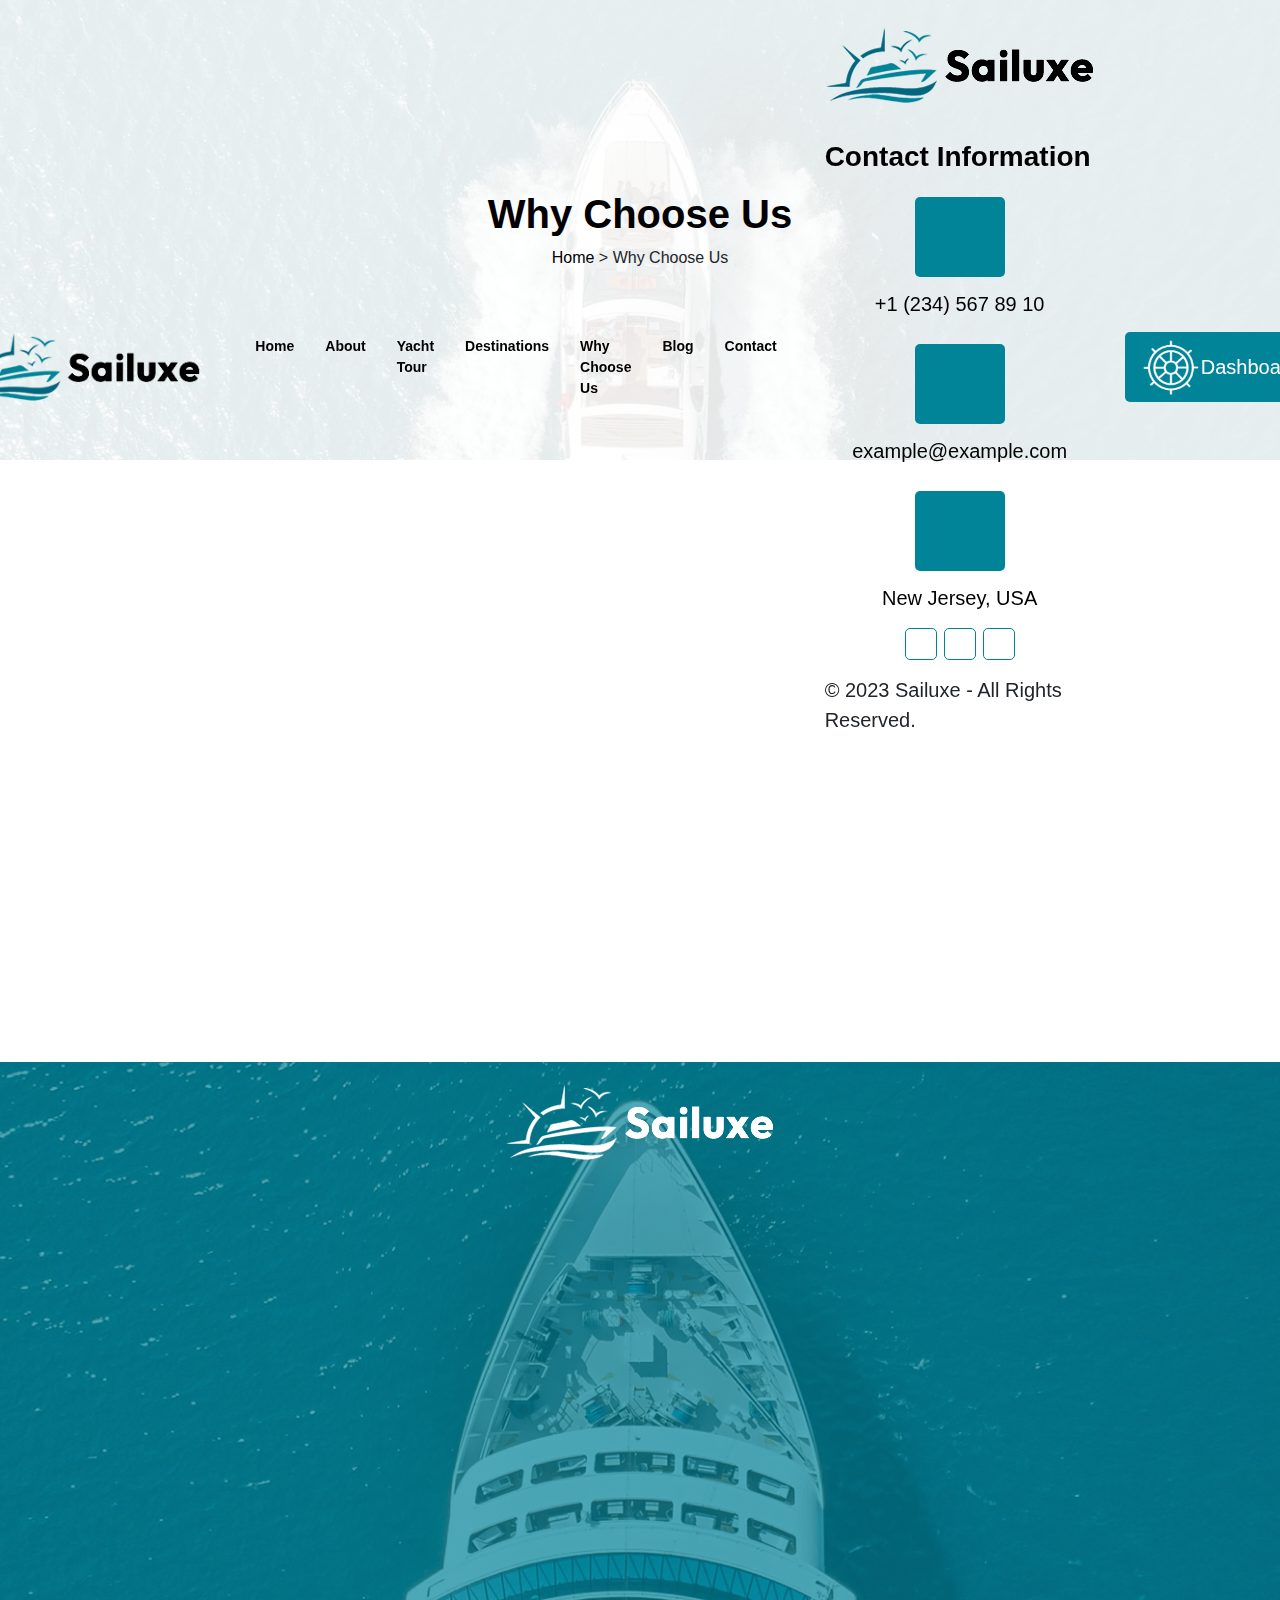
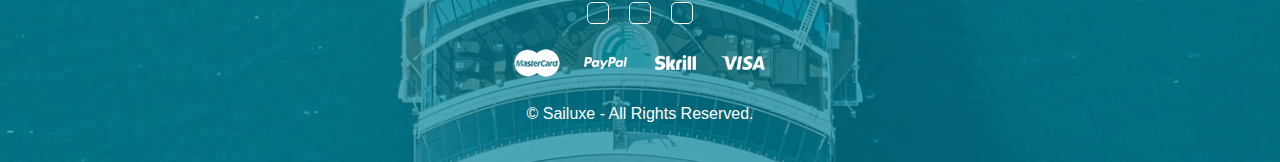
<file: whychooseus.html>
<!DOCTYPE html>
<html lang="en">
<head>
    <meta charset="UTF-8">
    <meta name="viewport" content="width=device-width, initial-scale=1.0">
    <title>Document</title>
    <link rel="stylesheet" href="https://cdnjs.cloudflare.com/ajax/libs/font-awesome/6.5.1/css/all.min.css" integrity="sha512-DTOQO9RWCH3ppGqcWaEA1BIZOC6xxalwEsw9c2QQeAIftl+Vegovlnee1c9QX4TctnWMn13TZye+giMm8e2LwA==" crossorigin="anonymous" referrerpolicy="no-referrer" />
    <link href="https://cdn.jsdelivr.net/npm/bootstrap@5.3.2/dist/css/bootstrap.min.css" rel="stylesheet" integrity="sha384-T3c6CoIi6uLrA9TneNEoa7RxnatzjcDSCmG1MXxSR1GAsXEV/Dwwykc2MPK8M2HN" crossorigin="anonymous">
    <link rel="stylesheet" href="https://cdn.jsdelivr.net/npm/bootstrap@4.4.1/dist/css/bootstrap.min.css" integrity="sha384-Vkoo8x4CGsO3+Hhxv8T/Q5PaXtkKtu6ug5TOeNV6gBiFeWPGFN9MuhOf23Q9Ifjh" crossorigin="anonymous">
    <link rel="stylesheet" href="./assets/css/main.css">
</head>
<body>

    <header class="aboutushead">
            <nav class="navbar navbar-expand-lg navbar-light">
                <a class="navbar-brand" href="index.html"><img src="./assets/img/sailuxe-logo-1.png" alt="sailuxelogo"></a>
                <button class="navbar-toggler" type="button" data-toggle="collapse" data-target="#navbarNav" aria-controls="navbarNav" aria-expanded="false" aria-label="Toggle navigation">
                  <span class="navbar-toggler-icon"></span>
                </button>
                <div class="collapse navbar-collapse collapseDiv" id="navbarNav">
                  <ul class="navbar-nav">
                    <li class="nav-item active">
                      <a class="nav-link" href="./index.html">Home <span class="sr-only">(current)</span></a>
                    </li>
                    <li class="nav-item active">
                        <a class="nav-link" href="./aboutus.html">About <span class="sr-only">(current)</span></a>
                        <div class="hover-content">
                          <div class="about">
                            <a href="/aboutus.html">About Us</a>
                            <a href="./ourteam.html">Our Team</a>
                            <a href="./ourpartners.html">Our Partners</a>
                            <a href="./getinformation.html">Get Information</a>
                            <a href="./faq.html">FAQ</a>
                          </div>
                        </div>
                      </li>
                      <li class="nav-item active">
                        <a class="nav-link" href="./yachttour.html">Yacht Tour<span class="sr-only">(current)</span></a>
                      </li>
                      <li class="nav-item active">
                        <a class="nav-link" href="./destination.html">Destinations <span class="sr-only">(current)</span></a>
                      </li>
                      <li class="nav-item active">
                        <a class="nav-link" href="./whychooseus.html">Why Choose Us <span class="sr-only">(current)</span></a>
                      </li>
                      <li class="nav-item active">
                        <a class="nav-link" href="./blog.html">Blog <span class="sr-only">(current)</span></a>
                      </li>
                      <li class="nav-item active">
                        <a class="nav-link" href="./contact.html">Contact <span class="sr-only">(current)</span></a>
                      </li>
                  </ul>
                </div>
              </nav>
        
              <button class="btn btn-primary canvasbtn" type="button" data-bs-toggle="offcanvas" data-bs-target="#offcanvasScrolling" aria-controls="offcanvasScrolling"><i class="fa-solid fa-bars fa-lg" style="color: #018498;"></i></button>

<div class="offcanvas offcanvas-start" data-bs-scroll="true" data-bs-backdrop="false" tabindex="-1" id="offcanvasScrolling" aria-labelledby="offcanvasScrollingLabel">
  <div class="information">
    <img src="./assets/img/sailuxe-logo-1.png" alt="sailuxelogo">
    <div>
        <h2>Contact Information</h2>
        <div class="contact">
            <div class="contacticon">
                <i class="fa-solid fa-phone-volume fa-2xl" style="color: #ffffff;"></i>
            </div>
            <span>+1 (234) 567 89 10</span>
        </div>

        <div class="contact">
            <div class="contacticon">
                <i class="fa-regular fa-envelope fa-2xl" style="color: #ffffff;"></i>
            </div>
            <span>example@example.com</span>
        </div>

        <div class="contact">
            <div class="contacticon">
                <i class="fa-solid fa-location-dot fa-2xl" style="color: #ffffff;"></i>
            </div>
            <span>New Jersey, USA</span>
        </div>

        <div class="socialnetwork">
            <div class="socialnetworkicon">
                <i class="fa-brands fa-facebook-f fa-lg" style="color: #018498;"></i>
            </div>

            <div class="socialnetworkicon">
                <i class="fa-brands fa-instagram fa-lg" style="color: #018498;"></i>    
            </div>

            <div class="socialnetworkicon">
                <i class="fa-brands fa-twitter fa-lg" style="color: #018498;"></i>  
              </div>
        </div>

        <span>© 2023 Sailuxe - All Rights Reserved.</span>
    </div>
  </div>
</div>
 
<a href="./dashboard.html">
    <button class="dashboard">
   <img src="./assets/img/Screenshot 2024-01-31 144259.png" alt="Yacht">
   <span>Dashboard</span>
</button>
</a>

    </header>

    <main>
        <section id="whychooseus">
            <div class="whychooseuscontainer">
                <div class="row">
                    <div class="col-12">
                       <div class="whychooseustext">
                        <h1>Why Choose Us</h1>
                        <span><a href="./index.html">Home</a> > Why Choose Us</span>
                       </div>
                    </div>
                </div>
            </div>
        </section>

       
       </section>

       <section id="sailuxeadvantages">
        <div class="container">
            <div class="row">
                <div class="col-12">
                    <div class="sailuxeadvantagestext">
                        <h3>Sailuxe Advantages: Elevating Your Yachting Experience</h3>
                        <span>Explore the spectrum of advantages that define Sailuxe.</span>
                    </div>
                </div>

                <div class="col-sm-12 col-md-12 col-lg-3 col-xl-3">
                    <div class="advantages">
                        <a href="#aboutus"><img src="./assets/img/Screenshot 2024-01-31 163310.png" alt=""></a>
                        <div class="advantagestext">
                            <h5>Luxury Comfort</h5>
                            <p>Indulge in lavish amenities for a cozy experience</p>
                        </div>
                    </div>
                 </div>

                 <div class="col-sm-12 col-md-12 col-lg-3 col-xl-3">
                    <div class="advantages">
                        <a href="#aboutus"><img src="./assets/img/Screenshot 2024-01-31 163330.png" alt=""></a>
                        <div class="advantagestext">
                            <h5>Seamless Services</h5>
                            <p>Indulge in lavish amenities for a cozy experience</p>
                        </div>
                     
                    </div>
                 </div>

                 <div class="col-sm-12 col-md-12 col-lg-3 col-xl-3">
                    <div class="advantages">
                        <a href="#aboutus"><img src="./assets/img/Screenshot 2024-01-31 170956.png" alt=""></a>
                        <div class="advantagestext">
                            <h5>Tailored Experiences</h5>
                            <p>Indulge in lavish amenities for a cozy experience</p>
                        </div>
             
                    </div>
                 </div>

                 <div class="col-sm-12 col-md-12 col-lg-3 col-xl-3">
                    <div class="expertise">
                        <a href="#aboutus"><img src="./assets/img/Screenshot 2024-01-31 163351.png" alt=""></a>
                        <div class="advantagestext">
                            <h5>Reliable Expertise</h5>
                            <p>Indulge in lavish amenities for a cozy experience</p>
                        </div>

                    </div>
                 </div>

                 <div class="col-sm-12 col-md-12 col-lg-3 col-xl-3">
                    <div class="expertise">
                        <a href="#aboutus"><img src="./assets/img/Screenshot 2024-01-31 163403.png" alt=""></a>
                        <div class="advantagestext">
                            <h5>Breathtaking Routes</h5>
                            <p>Indulge in lavish amenities for a cozy experience</p>
                        </div>

                    </div>
                 </div>

                 <div class="col-sm-12 col-md-12 col-lg-3 col-xl-3">
                    <div class="advantages">
                        <a href="#aboutus"><img src="./assets/img/Screenshot 2024-01-31 163411.png" alt=""></a>
                        <div class="advantagestext">
                            <h5>Pesonalized Support</h5>
                            <p>Indulge in lavish amenities for a cozy experience</p>
                        </div>

                    </div>
                 </div>

                 <div class="col-sm-12 col-md-12 col-lg-3 col-xl-3">
                    <div class="advantages">
                        <a href="#aboutus"><img src="./assets/img/Screenshot 2024-01-31 171113.png" alt=""></a>
                        <div class="advantagestext">
                            <h5>Effortless Booking</h5>
                            <p>Indulge in lavish amenities for a cozy experience</p>
                        </div>

                    </div>
                 </div>

                 <div class="col-sm-12 col-md-12 col-lg-3 col-xl-3">
                    <div class="expertise">
                        <a href="#aboutus"><img src="./assets/img/Screenshot 2024-01-31 163431.png" alt=""></a>
                        <div class="advantagestext">
                            <h5>Exceptional Value</h5>
                            <p>Indulge in lavish amenities for a cozy experience</p>
                        </div>

                    </div>
                 </div>

            </div>
        </div>
       </section>
    </main>

    
    <footer>
        <div class="container">
            <div class="row">
                <div class="col-12">
                    <div class="sailuxelogo">
                        <img src="./assets/img/sailuxe-logo-3.png" alt="">
                    </div>
                </div>

                <div class="col-sm-12 col-md-12 col-lg-3 col-xl-3">
                    <div class="advantages">
                        <a href="#aboutus"><img src="./assets/img/Screenshot 2024-02-02 213429.png" alt=""></a>
                        <div class="advantagestext">
                            <h5>+123 456 78 90 01</h5>
                            <p>Customer Service</p>
                        </div>
                    </div>
                 </div>

                 <div class="col-sm-12 col-md-12 col-lg-3 col-xl-3">
                    <div class="advantages">
                        <a href="#aboutus"><img src="./assets/img/Screenshot 2024-02-02 213443.png" alt=""></a>
                        <div class="advantagestext">
                            <h5>+123 456 78 90 01</h5>
                            <p>Call Center</p>
                        </div>
                     
                    </div>
                 </div>

                 <div class="col-sm-12 col-md-12 col-lg-3 col-xl-3">
                    <div class="advantages">
                        <a href="#aboutus"><img src="./assets/img/Screenshot 2024-02-02 213455.png" alt=""></a>
                        <div class="advantagestext">
                            <h5>example@example.com</h5>
                            <p>Information and Suggestion</p>
                        </div>
             
                    </div>
                 </div>

                 <div class="col-sm-12 col-md-12 col-lg-3 col-xl-3">
                    <div class="expertise">
                        <a href="#aboutus"><img src="./assets/img/Screenshot 2024-02-02 213511.png" alt=""></a>
                        <div class="advantagestext">
                            <h5>Example St. New Jersey</h5>
                            <p>Visit Us</p>
                        </div>

                    </div>
                 </div>

                 <div class="col-sm-12 col-md-12 col-lg-3 col-xl-3">
                    <div class="expertise">
                        <a href="#aboutus"><img src="./assets/img/Screenshot 2024-02-02 213547.png" alt=""></a>
                        <div class="advantagestext">
                            <h5>Example2 St. New Jersey</h5>
                            <p>Visit Us</p>
                        </div>

                    </div>
                 </div>

                 <div class="col-sm-12 col-md-12 col-lg-3 col-xl-3">
                    <div class="advantages">
                        <a href="#aboutus"><img src="./assets/img/Screenshot 2024-02-02 213619.png" alt=""></a>
                        <div class="advantagestext">
                            <h5>Example3 St. New Jersey</h5>
                            <p>Visit Us</p>
                        </div>

                    </div>
                 </div>

                 <div class="col-sm-12 col-md-12 col-lg-3 col-xl-3">
                    <div class="advantages">
                        <a href="#aboutus"><img src="./assets/img/Screenshot 2024-02-02 213628.png" alt=""></a>
                        <div class="advantagestext">
                            <h5>Example4 St. New Jersey</h5>
                            <p>Visit Us</p>
                        </div>

                    </div>
                 </div>

                 <div class="col-sm-12 col-md-12 col-lg-3 col-xl-3">
                    <div class="expertise">
                        <a href="#aboutus"><img src="./assets/img/Screenshot 2024-02-02 213701.png" alt=""></a>
                        <div class="advantagestext">
                            <h5>Example5 St. New Jersey</h5>
                            <p>Visit Us</p>
                        </div>

                    </div>
                 </div>

                 <div class="col-12">
                    <div class="socialnetworks">
                        <div>
                            <a href="https://www.facebook.com/"><i class="fa-brands fa-facebook-f fa-bounce fa-xl" style="color: #ffffff;"></i></a>
                        </div>
                        <div>
                            <a href="https://www.instagram.com/"><i class="fa-brands fa-instagram fa-bounce fa-xl" style="color: #ffffff;"></i></a>
                        </div>
                        <div>
                            <a href="https://twitter.com/?lang=en"><i class="fa-brands fa-twitter fa-bounce fa-xl" style="color: #ffffff;"></i></a>
                        </div>
                    </div>
                 </div>

                 <div class="col-12">
                    <div class="payments">
                        <img src="./assets/img/patment-icon17.png" alt="payment">
                    </div>
                 </div>

                 <div class="col-12">
                    <div class="paymentext">
                        <p>© Sailuxe - All Rights Reserved.</p>
                    </div>
                 </div>
            </div>
        </div>
    </footer>


    <script src="https://cdn.jsdelivr.net/npm/bootstrap@5.3.2/dist/js/bootstrap.bundle.min.js" integrity="sha384-C6RzsynM9kWDrMNeT87bh95OGNyZPhcTNXj1NW7RuBCsyN/o0jlpcV8Qyq46cDfL" crossorigin="anonymous"></script>
    <script src="https://code.jquery.com/jquery-3.4.1.slim.min.js" integrity="sha384-J6qa4849blE2+poT4WnyKhv5vZF5SrPo0iEjwBvKU7imGFAV0wwj1yYfoRSJoZ+n" crossorigin="anonymous"></script>
    <script src="https://cdn.jsdelivr.net/npm/popper.js@1.16.0/dist/umd/popper.min.js" integrity="sha384-Q6E9RHvbIyZFJoft+2mJbHaEWldlvI9IOYy5n3zV9zzTtmI3UksdQRVvoxMfooAo" crossorigin="anonymous"></script>
    <script src="https://cdn.jsdelivr.net/npm/bootstrap@4.4.1/dist/js/bootstrap.min.js" integrity="sha384-wfSDF2E50Y2D1uUdj0O3uMBJnjuUD4Ih7YwaYd1iqfktj0Uod8GCExl3Og8ifwB6" crossorigin="anonymous"></script>
    <script src="./assets/js/whychooseus.js"></script>
</body>
</html>
</file>
<file: assets/css/main.css>
@charset "UTF-8";
* {
  margin: 0;
  padding: 0;
  box-sizing: border-box;
}

header {
  width: 100%;
  display: flex;
  align-items: center;
  justify-content: center;
  padding-right: 20px;
  position: absolute;
  z-index: 1;
}
header nav {
  width: 80%;
}
header nav img {
  width: 240px;
  margin-right: 30px;
}
header nav .collapseDiv ul {
  display: flex;
  gap: 10px;
}
header nav .collapseDiv ul li a {
  font-weight: 500;
  color: white !important;
  font-size: 16px;
}
header nav .collapseDiv ul li a:hover {
  background-color: #018498;
  width: 100%;
  border-radius: 5px;
}
header .canvasbtn {
  background-color: transparent;
  border: none;
  font-size: 20px;
}
header .canvasbtn:hover {
  background-color: transparent;
  border: none;
}
header .information {
  display: flex;
  flex-direction: column;
  align-items: center;
  justify-content: center;
  padding-top: 20px;
  gap: 30px;
}
header .information h2 {
  color: black;
  font-weight: 700;
  font-size: 28px;
}
header .information .contact {
  display: flex;
  flex-direction: column;
  align-items: center;
  justify-content: center;
  text-align: center;
  margin-bottom: 10px;
}
header .information .contact span {
  font-weight: 450;
  color: black;
  font-size: 20px;
}
header .information .contact .contacticon {
  background-color: #018498;
  width: 90px;
  height: 80px;
  display: flex;
  align-items: center;
  justify-content: center;
  padding: 10px;
  border-radius: 5px;
  margin-bottom: 12px;
  margin-top: 15px;
}
header .socialnetwork {
  display: flex;
  gap: 7px;
  align-items: center;
  justify-content: center;
  margin-top: 15px;
  margin-bottom: 15px;
}
header .socialnetwork .socialnetworkicon {
  border: 1px solid #018498;
  padding: 15px;
  background-color: transparent;
  border-radius: 5px;
}
header span {
  font-size: 20px;
}

@media screen and (max-width: 660px) {
  .canvasbtn {
    display: none;
  }
}
.dashboard {
  background-color: #018498;
  border: none;
  outline: none;
  width: 190px;
  height: 70px;
  padding: 5px;
  display: flex;
  align-items: center;
  justify-content: center;
  margin-left: 30px;
  border-radius: 5px;
}
.dashboard img {
  width: 60px;
}

.dashboard span {
  color: white;
  font-weight: 500;
}

/* Hide the dashboard button when viewport width is less than or equal to 560px */
@media screen and (max-width: 660px) {
  .dashboard {
    display: none;
  }
}
.navbar-toggler {
  background-color: white; /* Button rengini beyaz yapar */
  /* Diğer stillendirme özellikleri */
}

.navbar-toggler-icon {
  color: black; /* İkon rengini siyah yapar */
  /* Diğer stillendirme özellikleri */
}

.hover-content {
  display: none;
  position: absolute;
  padding-left: 20px;
  padding-top: 15px;
  padding-bottom: 25px;
  box-shadow: 0 0 10px rgba(0, 0, 0, 0.1);
  background-color: white;
  border-radius: 5px;
}
.hover-content .about {
  display: flex;
  flex-direction: column;
  gap: 20px;
  background-color: white;
  color: black !important;
  padding-right: 15px;
}
.hover-content .about a {
  color: black !important;
}
.hover-content .about a:hover {
  color: white !important;
  background-color: #018498;
  padding: 7px;
  width: auto;
  border-radius: 3px;
  text-decoration: none;
  width: 100%;
}

.nav-item:hover .hover-content {
  display: block;
}

#beyondhorizons {
  width: 100%;
  position: relative;
  background: linear-gradient(rgba(0, 0, 0, 0.4), rgba(0, 0, 0, 0.4), rgba(0, 0, 0, 0.4)), url("/assets/img/slider-sailuxe-6.jpg");
  background-size: cover;
  background-position: center;
  background-repeat: no-repeat;
  padding-top: 30px;
  padding-bottom: 30px;
  display: flex;
  align-items: center;
  justify-content: center;
}
#beyondhorizons .container {
  padding-top: 30px;
  padding-bottom: 30px;
  margin-top: 30px;
  margin-bottom: 30px;
}
#beyondhorizons .container .row {
  padding-top: 30px;
  padding-bottom: 30px;
  margin-top: 30px;
  margin-bottom: 30px;
}
#beyondhorizons .container .row .horizonstext {
  width: 50%;
  color: white;
  padding-top: 30px;
  padding-bottom: 30px;
  display: flex;
  flex-direction: column;
  gap: 15px;
}
#beyondhorizons .container .row .horizonstext h1 {
  font-weight: 700;
}
#beyondhorizons .container .row .horizonstext p {
  font-size: 12px;
}
#beyondhorizons .container .row .horizonstext button {
  width: 170px;
  height: 60px;
  background-color: #018498;
  color: white;
  border: none;
  font-weight: 600;
  border-radius: 5px;
}
#beyondhorizons .container .row .horizonstext button:hover {
  background-color: #0a4852;
}

@keyframes slideInFromLeft {
  0% {
    transform: translateX(-100%);
    opacity: 0;
  }
  100% {
    transform: translateX(0);
    opacity: 1;
  }
}
.horizonstext > * {
  animation: slideInFromLeft 0.9s ease forwards;
}

/* İçeriklerin gecikmeli olarak gelmesi için farklı animasyon gecikme değerleri uygulanabilir */
.horizonstext > *:nth-child(1) {
  animation-delay: 0.9s;
}

.horizonstext > *:nth-child(2) {
  animation-delay: 0.9s;
}

.horizonstext > *:nth-child(3) {
  animation-delay: 0.9s;
}

#luxuryachting {
  width: 100%;
  display: flex;
  align-items: center;
  justify-content: center;
  position: relative;
  bottom: 100px;
}
#luxuryachting .container {
  display: flex;
  align-items: center;
  justify-content: center;
}
#luxuryachting .container .row .luxuryachts {
  background-color: #018498;
  display: flex;
  flex-direction: column;
  align-items: center;
  justify-content: center;
  text-align: center;
  height: 250px;
  padding: 10px;
  margin-bottom: 20px;
  border-radius: 7px;
  color: white;
}
#luxuryachting .container .row .luxuryachts img {
  width: 80px;
  margin-bottom: 20px;
}
#luxuryachting .container .row .luxuryachts h6 {
  color: white;
  font-weight: 600;
}

#exquisite {
  width: 100%;
  display: flex;
  align-items: center;
  justify-content: center;
  margin-bottom: 30px;
}
#exquisite .container {
  display: flex;
  align-items: center;
  justify-content: center;
}
#exquisite .container .row .exquisitetext {
  display: flex;
  flex-direction: column;
  align-items: center;
  justify-content: center;
}
#exquisite .container .row #exquisitetour {
  display: flex;
  flex-wrap: wrap;
}
#exquisite .container .row #exquisitetour .tourPacket {
  padding-left: 10px;
  margin-bottom: 20px;
}
#exquisite .container .row #exquisitetour .tourPacket img {
  max-width: 100%;
}
#exquisite .container .row #exquisitetour .tourPacket .tourstext {
  background-color: white;
  border: 1px solid rgba(0, 0, 0, 0.1);
  padding-left: 5px;
  padding-bottom: 10px;
  border-radius: 3px;
}
#exquisite .container .row #exquisitetour .tourPacket .tourstext h5 {
  font-weight: 700;
  color: black;
  margin-bottom: 17px;
}
#exquisite .container .row #exquisitetour .tourPacket .tourstext .times {
  display: flex;
  flex-wrap: wrap;
  gap: 10px;
  margin-top: 7px;
}
#exquisite .container .row #exquisitetour .tourPacket .tourstext .times .time {
  display: flex;
  flex-direction: column;
  align-items: center;
  justify-content: center;
  gap: 7px;
}
#exquisite .container .row #exquisitetour .tourPacket .tourstext button {
  width: 100px;
  height: 40px;
  background-color: #018498;
  color: white;
  font-weight: 600;
  border: none;
  outline: none;
  border-radius: 5px;
}
#exquisite .container .row #exquisitetour .tourPacket .tourstext button:hover {
  background-color: #09525d;
}

.exquisitetext h3 {
  opacity: 0;
  font-weight: 700;
  transform: translateX(-50px);
  transition: opacity 0.5s ease, transform 0.7s ease;
}

.exquisitetext.show h3 {
  opacity: 1;
  transform: translateX(0);
}

#seassplendor {
  width: 100%;
  display: flex;
  align-items: center;
  justify-content: center;
  margin-bottom: 30px;
}
#seassplendor .container {
  display: flex;
  align-items: center;
  justify-content: center;
}
#seassplendor .container .row .splendortext {
  display: flex;
  flex-direction: column;
  align-items: center;
  justify-content: center;
}
#seassplendor .container .row .countrytrip img {
  max-width: 100%;
  border-radius: 3px;
}
#seassplendor .container .row .countrytrip .countriptext {
  background-color: white;
  border: 1px solid rgba(128, 128, 128, 0.2);
  padding: 10px;
}
#seassplendor .container .row .countrytrip .countriptext .triptext {
  display: flex;
  justify-content: space-between;
}
#seassplendor .container .row .countrytrip .countriptext .triptext button {
  background-color: transparent;
  border: none;
  color: #018498;
  font-weight: 600;
}

.splendortext h3 {
  opacity: 0;
  font-weight: 700;
  transform: translateX(-50px);
  transition: opacity 0.5s ease, transform 0.7s ease;
}

.splendortext.show h3 {
  opacity: 1;
  transform: translateX(0);
}

#expeditions {
  width: 100%;
  display: flex;
  align-items: center;
  justify-content: center;
}
#expeditions .container {
  display: flex;
  align-items: center;
  justify-content: center;
}

#unveilingsailuxe {
  width: 100%;
  display: flex;
  align-items: center;
  justify-content: center;
}
#unveilingsailuxe .container {
  display: flex;
  align-items: center;
  justify-content: center;
}
#unveilingsailuxe .container .row .unveilingtext {
  display: flex;
  flex-direction: column;
  align-items: center;
  justify-content: center;
}
#unveilingsailuxe .container .row .unveilingyachts {
  display: flex;
  flex-direction: column;
  align-items: center;
  justify-content: center;
  margin-bottom: 20px;
  border-radius: 7px;
}
#unveilingsailuxe .container .row .unveilingyachts img {
  max-width: 100%;
}

.unveilingtext h3 {
  opacity: 0;
  transform: translateX(-50px);
  font-weight: 700;
  transition: opacity 0.5s ease, transform 0.7s ease;
}

.unveilingtext.show h3 {
  opacity: 1;
  transform: translateX(0);
}

#sailuxesails {
  width: 100%;
  display: flex;
  align-items: center;
  justify-content: center;
  margin-bottom: 30px;
}
#sailuxesails .container {
  display: flex;
  align-items: center;
  justify-content: center;
}
#sailuxesails .container .row .sailuxesailstext {
  display: flex;
  flex-direction: column;
  align-items: center;
  justify-content: center;
}
#sailuxesails .container .row #sailuxesailstour {
  display: flex;
  flex-wrap: wrap;
}
#sailuxesails .container .row #sailuxesailstour .tourPacket {
  padding-left: 10px;
  margin-bottom: 20px;
}
#sailuxesails .container .row #sailuxesailstour .tourPacket img {
  max-width: 100%;
}
#sailuxesails .container .row #sailuxesailstour .tourPacket .tourstext {
  background-color: white;
  border: 1px solid rgba(0, 0, 0, 0.1);
  padding-left: 5px;
  padding-bottom: 10px;
  border-radius: 3px;
}
#sailuxesails .container .row #sailuxesailstour .tourPacket .tourstext h5 {
  font-weight: 700;
  color: black;
  margin-bottom: 17px;
}
#sailuxesails .container .row #sailuxesailstour .tourPacket .tourstext .times {
  display: flex;
  flex-wrap: wrap;
  gap: 10px;
  margin-top: 7px;
}
#sailuxesails .container .row #sailuxesailstour .tourPacket .tourstext .times .time {
  display: flex;
  flex-direction: column;
  align-items: center;
  justify-content: center;
  gap: 7px;
}
#sailuxesails .container .row #sailuxesailstour .tourPacket .tourstext button {
  width: 100px;
  height: 40px;
  background-color: #018498;
  color: white;
  font-weight: 600;
  border: none;
  outline: none;
  border-radius: 5px;
}
#sailuxesails .container .row #sailuxesailstour .tourPacket .tourstext button:hover {
  background-color: #09525d;
}

.sailuxesailstext h3 {
  opacity: 0;
  font-weight: 700;
  transform: translateX(-50px);
  transition: opacity 0.5s ease, transform 0.7s ease;
}

.sailuxesailstext.show h3 {
  opacity: 1;
  transform: translateX(0);
}

#seascollaboration {
  width: 100%;
  display: flex;
  align-items: center;
  justify-content: center;
  margin-top: 15px;
  margin-bottom: 15px;
  padding-bottom: 30px;
}
#seascollaboration .container {
  display: flex;
  align-items: center;
  justify-content: center;
}
#seascollaboration .container .row .collaborationtext {
  display: flex;
  flex-direction: column;
  align-items: center;
  justify-content: center;
  text-align: center;
  margin-top: 20px;
  margin-bottom: 30px;
  color: black;
}
#seascollaboration .container .row .collaborationtext h3 {
  font-weight: 700;
}
#seascollaboration .container .row .collaborationtext span {
  font-weight: 500;
}
#seascollaboration .container .row .collaborationphoto {
  display: flex;
  align-items: center;
  justify-content: center;
}

.collaborationphoto img {
  max-width: 100%;
  filter: grayscale(100%); /* Başlangıçta gri tonlama */
  transition: filter 0.3s ease, transform 0.3s ease;
}

.collaborationphoto:hover img {
  filter: grayscale(0%); /* Hover olduğunda gri tonlamayı kaldır (renkli hale getir) */
  transform: translateY(-5px); /* Hover olduğunda 10px yukarı kaldır */
}

.collaborationtext h3 {
  opacity: 0;
  transform: translateX(-50px);
  font-weight: 700;
  transition: opacity 0.5s ease, transform 0.7s ease;
}

.collaborationtext.show h3 {
  opacity: 1;
  transform: translateX(0);
}

#bespokeadventure {
  width: 100%;
  display: flex;
  align-items: center;
  justify-content: center;
  margin-top: 15px;
  margin-bottom: 15px;
  padding-top: 30px;
}
#bespokeadventure .container {
  display: flex;
  align-items: center;
  justify-content: center;
}
#bespokeadventure .container .row .experiences {
  display: flex;
  flex-direction: column;
  align-items: center;
  justify-content: center;
  margin-bottom: 30px;
}
#bespokeadventure .container .row .experiences h3 {
  text-align: center;
  margin-bottom: 20px;
}
#bespokeadventure .container .row .experiences #experiencesform .row #fullname {
  display: flex;
  flex-direction: column;
  align-items: center;
  justify-content: center;
  width: 160px;
  height: 60px;
  padding-left: 10px;
  border: none;
  border-radius: 5px;
  box-shadow: 5px 10px 15px 0px rgba(128, 128, 128, 0.6);
  border-bottom: 2px solid #018498;
  outline: none;
}
#bespokeadventure .container .row .experiences #experiencesform .row #emailaddress {
  width: 160px;
  height: 60px;
  padding-left: 10px;
  border: none;
  border-radius: 5px;
  box-shadow: 5px 10px 15px 0px rgba(128, 128, 128, 0.6);
  border-bottom: 2px solid #018498;
  outline: none;
}
#bespokeadventure .container .row .experiences #experiencesform .row #phonenumber {
  width: 160px;
  height: 60px;
  padding-left: 10px;
  border: none;
  border-radius: 5px;
  box-shadow: 5px 10px 15px 0px rgba(128, 128, 128, 0.6);
  border-bottom: 2px solid #018498;
  outline: none;
}
#bespokeadventure .container .row .experiences #experiencesform .row #yourdescription {
  padding-left: 10px;
  border: none;
  border-radius: 5px;
  box-shadow: 5px 10px 15px 0px rgba(128, 128, 128, 0.6);
  border-bottom: 2px solid #018498;
  outline: none;
  padding-top: 15px;
  margin-top: 30px;
}
#bespokeadventure .container .row .experiences #experiencesform #sendform {
  width: 150px;
  height: 50px;
  background-color: #018498;
  color: white;
  font-weight: 600;
  border: none;
  border-radius: 5px;
}
#bespokeadventure .container .row .experiences #experiencesform #sendform:hover {
  background-color: #074a55;
}
#bespokeadventure .container .row .adventurecontact {
  display: flex;
  flex-wrap: wrap;
  align-items: center;
  justify-content: center;
  gap: 10px;
}
#bespokeadventure .container .row .adventurecontact .contactus {
  display: flex;
  flex-direction: column;
  align-items: center;
  justify-content: center;
}
#bespokeadventure .container .row .adventurecontact .contactus img {
  width: 80px;
}

.experiences {
  display: flex;
  justify-content: space-between;
  align-items: center;
}

#bespokeHeader,
#experiencesform {
  opacity: 0;
  transform: translateX(-50px);
  transition: opacity 1s ease, transform 1s ease;
}

.adventurecontact {
  opacity: 0;
  transform: translateX(50px);
  transition: opacity 1s ease, transform 1s ease;
}

#bespokeHeader.show,
#experiencesform.show,
.adventurecontact.show {
  opacity: 1;
  transform: translateX(0);
}

#sailuxeadvantages {
  width: 100%;
  display: flex;
  align-items: center;
  justify-content: center;
  margin-top: 15px;
  margin-bottom: 15px;
  opacity: 0;
}

#sailuxeadvantages.show {
  opacity: 1;
}

.advantages,
.expertise {
  opacity: 0;
  transform: translateY(20px);
  transition: opacity 0.8s ease, transform 0.8s ease;
}

.advantages.show,
.expertise.show {
  opacity: 1;
  transform: translateY(0);
  transition-delay: 0.8s;
}

footer {
  width: 100%;
  display: flex;
  align-items: center;
  justify-content: center;
  margin-top: 15px;
  background: linear-gradient(rgba(1, 132, 152, 0.7), rgba(1, 132, 152, 0.7), rgba(1, 132, 152, 0.7)), url("/assets/img/footer-sailuxe-3.jpg");
  background-size: cover;
  background-position: center;
  background-repeat: no-repeat;
  padding-bottom: 20px;
}
footer .container {
  display: flex;
  align-items: center;
  justify-content: center;
  margin-top: 15px;
}
footer .container .row .sailuxelogo {
  display: flex;
  align-items: center;
  justify-content: center;
  margin-bottom: 15px;
}
footer .container .row .sailuxelogo img {
  max-width: 100%;
}
footer .container .row .advantages {
  background-color: #018498;
  display: flex;
  flex-direction: column;
  align-items: center;
  justify-content: center;
  text-align: center;
  color: white;
  border-radius: 5px;
  margin-bottom: 30px;
}
footer .container .row .advantages img {
  width: 80px;
  margin-top: 20px;
  margin-bottom: 10px;
}
footer .container .row .expertise {
  background-color: #018498;
  display: flex;
  flex-direction: column;
  align-items: center;
  justify-content: center;
  text-align: center;
  color: white;
  border-radius: 5px;
  margin-bottom: 30px;
  height: 180px;
}
footer .container .row .expertise img {
  width: 80px;
  margin-top: 20px;
  margin-bottom: 10px;
}
footer .container .row .socialnetworks {
  display: flex;
  align-items: center;
  justify-content: center;
  gap: 20px;
}
footer .container .row .socialnetworks div {
  border: 1px solid white;
  border-radius: 5px;
  padding: 10px;
}
footer .container .row .socialnetworks div:hover {
  background-color: #018498;
}
footer .container .row .payments {
  display: flex;
  align-items: center;
  justify-content: center;
  margin-top: 20px;
}
footer .container .row .paymentext {
  display: flex;
  align-items: center;
  justify-content: center;
  color: white;
  margin-top: 20px;
}

* {
  margin: 0;
  padding: 0;
  box-sizing: border-box;
}

.aboutushead {
  width: 100%;
  display: flex;
  align-items: center;
  justify-content: center;
  padding-right: 20px;
  position: absolute;
  z-index: 1;
}
.aboutushead nav {
  width: 80%;
}
.aboutushead nav img {
  width: 240px;
}
.aboutushead nav .collapseDiv {
  justify-content: flex-end;
}
.aboutushead nav .collapseDiv ul {
  display: flex;
  gap: 15px;
}
.aboutushead nav .collapseDiv ul li a {
  font-weight: 700;
  color: black !important;
  font-size: 14px;
}
.aboutushead nav .collapseDiv ul li a:hover {
  background-color: #018498;
  color: white !important;
  width: 100%;
  border-radius: 5px;
}
.aboutushead .canvasbtn {
  background-color: transparent;
  border: none;
  font-size: 20px;
}
.aboutushead .canvasbtn:hover {
  background-color: transparent;
  border: none;
}
.aboutushead .information {
  display: flex;
  flex-direction: column;
  align-items: center;
  justify-content: center;
  padding-top: 20px;
  gap: 30px;
}
.aboutushead .information h2 {
  color: black;
  font-weight: 700;
  font-size: 28px;
}
.aboutushead .information .contact {
  display: flex;
  flex-direction: column;
  align-items: center;
  justify-content: center;
  text-align: center;
  margin-bottom: 10px;
}
.aboutushead .information .contact span {
  font-weight: 450;
  color: black;
  font-size: 20px;
}
.aboutushead .information .contact .contacticon {
  background-color: #018498;
  width: 90px;
  height: 80px;
  display: flex;
  align-items: center;
  justify-content: center;
  padding: 10px;
  border-radius: 5px;
  margin-bottom: 12px;
  margin-top: 15px;
}
.aboutushead .socialnetwork {
  display: flex;
  gap: 7px;
  align-items: center;
  justify-content: center;
  margin-top: 15px;
  margin-bottom: 15px;
}
.aboutushead .socialnetwork .socialnetworkicon {
  border: 1px solid #018498;
  padding: 15px;
  background-color: transparent;
  border-radius: 5px;
}
.aboutushead span {
  font-size: 20px;
}

@media screen and (max-width: 660px) {
  .dashboard {
    display: none !important;
  }
  .canvasbtn {
    display: none;
  }
}
.dashboard {
  background-color: #018498;
  border: none;
  outline: none;
  width: 190px;
  height: 70px;
  padding: 5px;
  display: flex;
  align-items: center;
  justify-content: center;
  margin-left: 30px;
  border-radius: 5px;
}
.dashboard img {
  width: 60px;
}

.dashboard span {
  color: white;
  font-weight: 500;
}

.hover-content {
  display: none;
  position: absolute;
  padding-left: 20px;
  padding-top: 15px;
  padding-bottom: 25px;
  box-shadow: 0 0 10px rgba(0, 0, 0, 0.1);
  background-color: white;
  border-radius: 5px;
}
.hover-content .about {
  display: flex;
  flex-direction: column;
  gap: 20px;
  background-color: white;
  color: black !important;
  padding-right: 15px;
}
.hover-content .about a {
  color: black !important;
}
.hover-content .about a:hover {
  color: white !important;
  background-color: #018498;
  padding: 7px;
  width: auto;
  border-radius: 3px;
  text-decoration: none;
  width: 100%;
}

.nav-item:hover .hover-content {
  display: block;
}

#aboutus {
  width: 100%;
  display: flex;
  align-items: center;
  justify-content: center;
  background: linear-gradient(rgba(255, 255, 255, 0.9), rgba(255, 255, 255, 0.9), rgba(255, 255, 255, 0.9)), url("/assets/img/header-sailuxe-3.jpg");
  background-size: cover;
  background-position: center;
  background-repeat: no-repeat;
  position: relative;
  padding: 30px;
}
#aboutus .aboutuscontainer {
  margin: 30px;
  padding: 30px;
  display: flex;
  align-items: center;
  justify-content: center;
}
#aboutus .aboutuscontainer .row {
  margin: 30px;
  padding: 30px;
}
#aboutus .aboutuscontainer .row .aboutustext {
  margin: 20px;
  padding: 20px;
  text-align: center;
}
#aboutus .aboutuscontainer .row .aboutustext h1 {
  color: black;
  font-weight: 700;
}
#aboutus .aboutuscontainer .row .aboutustext a {
  text-decoration: none;
  color: black;
}

#discoversailuxe {
  width: 100%;
  display: flex;
  align-items: center;
  justify-content: center;
  margin-top: 20px;
  opacity: 10;
  transform: translateY(20px);
  transition: opacity 0.8s ease, transform 0.8s ease;
}
#discoversailuxe .container {
  display: flex;
  align-items: center;
  justify-content: center;
}
#discoversailuxe .container .row .discoversailuxephoto img {
  max-width: 100%;
  border-radius: 5px;
  margin-bottom: 20px;
}
#discoversailuxe .container .row .discoversailuxetext {
  width: 100%;
}
#discoversailuxe .container .row .discoversailuxetext h2 {
  font-size: 25px;
  font-weight: 900;
}
#discoversailuxe .container .row .discoversailuxetext p {
  font-size: 13px;
  font-family: Georgia, "Times New Roman", Times, serif;
}

.slide-from-left {
  opacity: 3;
  transform: translateX(-50px); /* Başlangıç pozisyonu -50px solda */
  transition: opacity 0.8s ease, transform 0.8s ease;
}

#discoversailuxe.show {
  opacity: 1;
  transform: translateY(0);
}

#sailuxeadvantages {
  width: 100%;
  display: flex;
  align-items: center;
  justify-content: center;
  margin-top: 15px;
  margin-bottom: 15px;
  opacity: 0;
}
#sailuxeadvantages .container {
  display: flex;
  align-items: center;
  justify-content: center;
}
#sailuxeadvantages .container .row .sailuxeadvantagestext {
  display: flex;
  flex-direction: column;
  align-items: center;
  justify-content: center;
  text-align: center;
  margin-top: 20px;
  margin-bottom: 30px;
  color: black;
}
#sailuxeadvantages .container .row .sailuxeadvantagestext h3 {
  font-weight: 700;
}
#sailuxeadvantages .container .row .sailuxeadvantagestext span {
  font-weight: 500;
}
#sailuxeadvantages .container .row .advantages {
  background-color: #018498;
  display: flex;
  flex-direction: column;
  align-items: center;
  justify-content: center;
  text-align: center;
  color: white;
  border-radius: 5px;
  margin-bottom: 30px;
}
#sailuxeadvantages .container .row .advantages img {
  width: 80px;
  margin-top: 20px;
  margin-bottom: 10px;
}
#sailuxeadvantages .container .row .advantages .advantagestext:hover {
  background-color: white;
  width: 100%;
  color: #018498;
  border: 1px solid #018498;
}
#sailuxeadvantages .container .row .expertise {
  background-color: #018498;
  display: flex;
  flex-direction: column;
  align-items: center;
  justify-content: center;
  text-align: center;
  color: white;
  border-radius: 5px;
  margin-bottom: 30px;
  height: 194px;
}
#sailuxeadvantages .container .row .expertise img {
  width: 80px;
  margin-top: 20px;
  margin-bottom: 10px;
}
#sailuxeadvantages .container .row .expertise .advantagestext:hover {
  background-color: white;
  width: 100%;
  color: #018498;
  border: 1px solid #018498;
  height: 115px;
}

#sailuxeadvantages.show {
  opacity: 1;
}

.advantages,
.expertise {
  opacity: 0;
  transform: translateY(20px);
  transition: opacity 0.8s ease, transform 0.8s ease;
}

.advantages.show,
.expertise.show {
  opacity: 1;
  transform: translateY(0);
  transition-delay: 0.8s; /* İstediğiniz gecikme süresini ayarlayın */
}

#seascollaboration {
  width: 100%;
  display: flex;
  align-items: center;
  justify-content: center;
  margin-top: 15px;
  margin-bottom: 15px;
}
#seascollaboration .container {
  display: flex;
  align-items: center;
  justify-content: center;
}
#seascollaboration .container .row .collaborationtext {
  display: flex;
  flex-direction: column;
  align-items: center;
  justify-content: center;
  text-align: center;
  margin-top: 20px;
  margin-bottom: 30px;
  color: black;
}
#seascollaboration .container .row .collaborationtext h3 {
  font-weight: 700;
}
#seascollaboration .container .row .collaborationtext span {
  font-weight: 500;
}
#seascollaboration .container .row .collaborationphoto {
  display: flex;
  align-items: center;
  justify-content: center;
}

.collaborationphoto img {
  max-width: 100%;
  filter: grayscale(100%); /* Başlangıçta gri tonlama */
  transition: filter 0.3s ease, transform 0.3s ease;
}

.collaborationphoto:hover img {
  filter: grayscale(0%); /* Hover olduğunda gri tonlamayı kaldır (renkli hale getir) */
  transform: translateY(-5px); /* Hover olduğunda 10px yukarı kaldır */
}

footer {
  width: 100%;
  display: flex;
  align-items: center;
  justify-content: center;
  margin-top: 15px;
  background: linear-gradient(rgba(1, 132, 152, 0.7), rgba(1, 132, 152, 0.7), rgba(1, 132, 152, 0.7)), url("/assets/img/footer-sailuxe-3.jpg");
  background-size: cover;
  background-position: center;
  background-repeat: no-repeat;
  padding-bottom: 20px;
}
footer .container {
  display: flex;
  align-items: center;
  justify-content: center;
  margin-top: 15px;
}
footer .container .row .sailuxelogo {
  display: flex;
  align-items: center;
  justify-content: center;
  margin-bottom: 15px;
}
footer .container .row .sailuxelogo img {
  max-width: 100%;
}
footer .container .row .advantages {
  background-color: #018498;
  display: flex;
  flex-direction: column;
  align-items: center;
  justify-content: center;
  text-align: center;
  color: white;
  border-radius: 5px;
  margin-bottom: 30px;
}
footer .container .row .advantages img {
  width: 80px;
  margin-top: 20px;
  margin-bottom: 10px;
}
footer .container .row .expertise {
  background-color: #018498;
  display: flex;
  flex-direction: column;
  align-items: center;
  justify-content: center;
  text-align: center;
  color: white;
  border-radius: 5px;
  margin-bottom: 30px;
  height: 194px;
}
footer .container .row .expertise img {
  width: 80px;
  margin-top: 20px;
  margin-bottom: 10px;
}
footer .container .row .socialnetworks {
  display: flex;
  align-items: center;
  justify-content: center;
  gap: 20px;
}
footer .container .row .socialnetworks div {
  border: 1px solid white;
  border-radius: 5px;
  padding: 10px;
}
footer .container .row .socialnetworks div:hover {
  background-color: #018498;
}
footer .container .row .payments {
  display: flex;
  align-items: center;
  justify-content: center;
  margin-top: 20px;
}
footer .container .row .paymentext {
  display: flex;
  align-items: center;
  justify-content: center;
  color: white;
  margin-top: 20px;
}

* {
  margin: 0;
  padding: 0;
  box-sizing: border-box;
}

.teamhead {
  width: 100%;
  display: flex;
  align-items: center;
  justify-content: center;
  padding-right: 20px;
  position: absolute;
  z-index: 1;
}
.teamhead nav {
  width: 80%;
}
.teamhead nav img {
  width: 240px;
}
.teamhead nav .collapseDiv {
  justify-content: flex-end;
}
.teamhead nav .collapseDiv ul {
  display: flex;
  gap: 15px;
}
.teamhead nav .collapseDiv ul li a {
  font-weight: 700;
  color: black !important;
  font-size: 14px;
}
.teamhead nav .collapseDiv ul li a:hover {
  background-color: #018498;
  color: white !important;
  width: 100%;
  border-radius: 5px;
}
.teamhead .canvasbtn {
  background-color: transparent;
  border: none;
  font-size: 20px;
}
.teamhead .canvasbtn:hover {
  background-color: transparent;
  border: none;
}
.teamhead .information {
  display: flex;
  flex-direction: column;
  align-items: center;
  justify-content: center;
  padding-top: 20px;
  gap: 30px;
}
.teamhead .information h2 {
  color: black;
  font-weight: 700;
  font-size: 28px;
}
.teamhead .information .contact {
  display: flex;
  flex-direction: column;
  align-items: center;
  justify-content: center;
  text-align: center;
  margin-bottom: 10px;
}
.teamhead .information .contact span {
  font-weight: 450;
  color: black;
  font-size: 20px;
}
.teamhead .information .contact .contacticon {
  background-color: #018498;
  width: 90px;
  height: 80px;
  display: flex;
  align-items: center;
  justify-content: center;
  padding: 10px;
  border-radius: 5px;
  margin-bottom: 12px;
  margin-top: 15px;
}
.teamhead .socialnetwork {
  display: flex;
  gap: 7px;
  align-items: center;
  justify-content: center;
  margin-top: 15px;
  margin-bottom: 15px;
}
.teamhead .socialnetwork .socialnetworkicon {
  border: 1px solid #018498;
  padding: 15px;
  background-color: transparent;
  border-radius: 5px;
}
.teamhead span {
  font-size: 20px;
}

@media screen and (max-width: 660px) {
  .dashboard {
    display: none !important;
  }
  .canvasbtn {
    display: none;
  }
}
.dashboard {
  background-color: #018498;
  border: none;
  outline: none;
  width: 190px;
  height: 70px;
  padding: 5px;
  display: flex;
  align-items: center;
  justify-content: center;
  margin-left: 30px;
  border-radius: 5px;
}
.dashboard img {
  width: 60px;
}

.dashboard span {
  color: white;
  font-weight: 500;
}

.hover-content {
  display: none;
  position: absolute;
  padding-left: 20px;
  padding-top: 15px;
  padding-bottom: 25px;
  box-shadow: 0 0 10px rgba(0, 0, 0, 0.1);
  background-color: white;
  border-radius: 5px;
}
.hover-content .about {
  display: flex;
  flex-direction: column;
  gap: 20px;
  background-color: white;
  color: black !important;
  padding-right: 15px;
}
.hover-content .about a {
  color: black !important;
}
.hover-content .about a:hover {
  color: white !important;
  background-color: #018498;
  padding: 7px;
  width: auto;
  border-radius: 3px;
  text-decoration: none;
  width: 100%;
}

.nav-item:hover .hover-content {
  display: block;
}

#aboutus {
  width: 100%;
  display: flex;
  align-items: center;
  justify-content: center;
  background: linear-gradient(rgba(255, 255, 255, 0.9), rgba(255, 255, 255, 0.9), rgba(255, 255, 255, 0.9)), url("/assets/img/header-sailuxe-3.jpg");
  background-size: cover;
  background-position: center;
  background-repeat: no-repeat;
  position: relative;
  padding: 30px;
}
#aboutus .aboutuscontainer {
  margin: 30px;
  padding: 30px;
  display: flex;
  align-items: center;
  justify-content: center;
}
#aboutus .aboutuscontainer .row {
  margin: 30px;
  padding: 30px;
}
#aboutus .aboutuscontainer .row .aboutustext {
  margin: 20px;
  padding: 20px;
  text-align: center;
}
#aboutus .aboutuscontainer .row .aboutustext h1 {
  color: black;
  font-weight: 700;
}
#aboutus .aboutuscontainer .row .aboutustext a {
  text-decoration: none;
  color: black;
}

#sailuxeadvantages {
  width: 100%;
  display: flex;
  align-items: center;
  justify-content: center;
  margin-top: 15px;
  margin-bottom: 15px;
  opacity: 0;
}
#sailuxeadvantages .container {
  display: flex;
  align-items: center;
  justify-content: center;
}
#sailuxeadvantages .container .row .sailuxeadvantagestext {
  display: flex;
  flex-direction: column;
  align-items: center;
  justify-content: center;
  text-align: center;
  margin-top: 20px;
  margin-bottom: 30px;
  color: black;
}
#sailuxeadvantages .container .row .sailuxeadvantagestext h3 {
  font-weight: 700;
}
#sailuxeadvantages .container .row .sailuxeadvantagestext span {
  font-weight: 500;
}
#sailuxeadvantages .container .row .advantages {
  background-color: #018498;
  display: flex;
  flex-direction: column;
  align-items: center;
  justify-content: center;
  text-align: center;
  color: white;
  border-radius: 5px;
  margin-bottom: 30px;
}
#sailuxeadvantages .container .row .advantages img {
  width: 80px;
  margin-top: 20px;
  margin-bottom: 10px;
}
#sailuxeadvantages .container .row .advantages .advantagestext:hover {
  background-color: white;
  width: 100%;
  color: #018498;
  border: 1px solid #018498;
}
#sailuxeadvantages .container .row .expertise {
  background-color: #018498;
  display: flex;
  flex-direction: column;
  align-items: center;
  justify-content: center;
  text-align: center;
  color: white;
  border-radius: 5px;
  margin-bottom: 30px;
  height: 194px;
}
#sailuxeadvantages .container .row .expertise img {
  width: 80px;
  margin-top: 20px;
  margin-bottom: 10px;
}
#sailuxeadvantages .container .row .expertise .advantagestext:hover {
  background-color: white;
  width: 100%;
  color: #018498;
  border: 1px solid #018498;
  height: 115px;
}

#sailuxeadvantages.show {
  opacity: 1;
}

.advantages,
.expertise {
  opacity: 0;
  transform: translateY(20px);
  transition: opacity 0.8s ease, transform 0.8s ease;
}

.advantages.show,
.expertise.show {
  opacity: 1;
  transform: translateY(0);
  transition-delay: 0.8s; /* İstediğiniz gecikme süresini ayarlayın */
}

#seascollaboration {
  width: 100%;
  display: flex;
  align-items: center;
  justify-content: center;
  margin-top: 15px;
  margin-bottom: 15px;
}
#seascollaboration .container {
  display: flex;
  align-items: center;
  justify-content: center;
}
#seascollaboration .container .row .collaborationtext {
  display: flex;
  flex-direction: column;
  align-items: center;
  justify-content: center;
  text-align: center;
  margin-top: 20px;
  margin-bottom: 30px;
  color: black;
}
#seascollaboration .container .row .collaborationtext h3 {
  font-weight: 700;
}
#seascollaboration .container .row .collaborationtext span {
  font-weight: 500;
}
#seascollaboration .container .row .collaborationphoto {
  display: flex;
  align-items: center;
  justify-content: center;
}

.collaborationphoto img {
  max-width: 100%;
  filter: grayscale(100%); /* Başlangıçta gri tonlama */
  transition: filter 0.3s ease, transform 0.3s ease;
}

.collaborationphoto:hover img {
  filter: grayscale(0%); /* Hover olduğunda gri tonlamayı kaldır (renkli hale getir) */
  transform: translateY(-5px); /* Hover olduğunda 10px yukarı kaldır */
}

#ourteam {
  width: 100%;
  display: flex;
  align-items: center;
  justify-content: center;
  margin-top: 15px;
  margin-bottom: 30px;
  padding-bottom: 30px;
}
#ourteam .container {
  display: flex;
  align-items: center;
  justify-content: center;
}
#ourteam .container .row .ourteamtext {
  display: flex;
  flex-direction: column;
  align-items: center;
  justify-content: center;
  margin-bottom: 15px;
}
#ourteam .container .row .ourteamtext h3 {
  font-weight: 700;
}
#ourteam .container .row .teammembers {
  display: flex;
  flex-direction: column;
  align-items: center;
  justify-content: center;
  text-align: center;
  gap: 10px;
  margin-bottom: 30px;
}
#ourteam .container .row .teammembers img {
  max-width: 100%;
  border: 2px solid #018498;
  border-radius: 5px;
}
#ourteam .container .row .icons {
  display: flex;
  align-items: center;
  justify-content: center;
  gap: 15px;
  margin-top: 15px;
}

.teammembers img {
  transition: transform 0.3s ease-in-out;
}

.teammembers:hover img {
  transform: scale(1.1); /* Adjust the scale factor as needed */
}

footer {
  width: 100%;
  display: flex;
  align-items: center;
  justify-content: center;
  margin-top: 15px;
  background: linear-gradient(rgba(1, 132, 152, 0.7), rgba(1, 132, 152, 0.7), rgba(1, 132, 152, 0.7)), url("/assets/img/footer-sailuxe-3.jpg");
  background-size: cover;
  background-position: center;
  background-repeat: no-repeat;
  padding-bottom: 20px;
}
footer .container {
  display: flex;
  align-items: center;
  justify-content: center;
  margin-top: 15px;
}
footer .container .row .sailuxelogo {
  display: flex;
  align-items: center;
  justify-content: center;
  margin-bottom: 15px;
}
footer .container .row .sailuxelogo img {
  max-width: 100%;
}
footer .container .row .advantages {
  background-color: #018498;
  display: flex;
  flex-direction: column;
  align-items: center;
  justify-content: center;
  text-align: center;
  color: white;
  border-radius: 5px;
  margin-bottom: 30px;
}
footer .container .row .advantages img {
  width: 80px;
  margin-top: 20px;
  margin-bottom: 10px;
}
footer .container .row .expertise {
  background-color: #018498;
  display: flex;
  flex-direction: column;
  align-items: center;
  justify-content: center;
  text-align: center;
  color: white;
  border-radius: 5px;
  margin-bottom: 30px;
  height: 180px;
}
footer .container .row .expertise img {
  width: 80px;
  margin-top: 20px;
  margin-bottom: 10px;
}
footer .container .row .socialnetworks {
  display: flex;
  align-items: center;
  justify-content: center;
  gap: 20px;
}
footer .container .row .socialnetworks div {
  border: 1px solid white;
  border-radius: 5px;
  padding: 10px;
}
footer .container .row .socialnetworks div:hover {
  background-color: #018498;
}
footer .container .row .payments {
  display: flex;
  align-items: center;
  justify-content: center;
  margin-top: 20px;
}
footer .container .row .paymentext {
  display: flex;
  align-items: center;
  justify-content: center;
  color: white;
  margin-top: 20px;
}

* {
  margin: 0;
  padding: 0;
  box-sizing: border-box;
}

.getinformationhead {
  width: 100%;
  display: flex;
  align-items: center;
  justify-content: center;
  padding-right: 20px;
  position: absolute;
  z-index: 1;
}
.getinformationhead nav {
  width: 80%;
}
.getinformationhead nav img {
  width: 240px;
}
.getinformationhead nav .collapseDiv {
  justify-content: flex-end;
}
.getinformationhead nav .collapseDiv ul {
  display: flex;
  gap: 15px;
}
.getinformationhead nav .collapseDiv ul li a {
  font-weight: 700;
  color: black !important;
  font-size: 14px;
}
.getinformationhead nav .collapseDiv ul li a:hover {
  background-color: #018498;
  color: white !important;
  width: 100%;
  border-radius: 5px;
}
.getinformationhead .canvasbtn {
  background-color: transparent;
  border: none;
  font-size: 20px;
}
.getinformationhead .canvasbtn:hover {
  background-color: transparent;
  border: none;
}
.getinformationhead .information {
  display: flex;
  flex-direction: column;
  align-items: center;
  justify-content: center;
  padding-top: 20px;
  gap: 30px;
}
.getinformationhead .information h2 {
  color: black;
  font-weight: 700;
  font-size: 28px;
}
.getinformationhead .information .contact {
  display: flex;
  flex-direction: column;
  align-items: center;
  justify-content: center;
  text-align: center;
  margin-bottom: 10px;
}
.getinformationhead .information .contact span {
  font-weight: 450;
  color: black;
  font-size: 20px;
}
.getinformationhead .information .contact .contacticon {
  background-color: #018498;
  width: 90px;
  height: 80px;
  display: flex;
  align-items: center;
  justify-content: center;
  padding: 10px;
  border-radius: 5px;
  margin-bottom: 12px;
  margin-top: 15px;
}
.getinformationhead .socialnetwork {
  display: flex;
  gap: 7px;
  align-items: center;
  justify-content: center;
  margin-top: 15px;
  margin-bottom: 15px;
}
.getinformationhead .socialnetwork .socialnetworkicon {
  border: 1px solid #018498;
  padding: 15px;
  background-color: transparent;
  border-radius: 5px;
}
.getinformationhead span {
  font-size: 20px;
}

@media screen and (max-width: 660px) {
  .dashboard {
    display: none !important;
  }
  .canvasbtn {
    display: none;
  }
}
.dashboard {
  background-color: #018498;
  border: none;
  outline: none;
  width: 190px;
  height: 70px;
  padding: 5px;
  display: flex;
  align-items: center;
  justify-content: center;
  margin-left: 30px;
  border-radius: 5px;
}
.dashboard img {
  width: 60px;
}

.dashboard span {
  color: white;
  font-weight: 500;
}

.hover-content {
  display: none;
  position: absolute;
  padding-left: 20px;
  padding-top: 15px;
  padding-bottom: 25px;
  box-shadow: 0 0 10px rgba(0, 0, 0, 0.1);
  background-color: white;
  border-radius: 5px;
}
.hover-content .about {
  display: flex;
  flex-direction: column;
  gap: 20px;
  background-color: white;
  color: black !important;
  padding-right: 15px;
}
.hover-content .about a {
  color: black !important;
}
.hover-content .about a:hover {
  color: white !important;
  background-color: #018498;
  padding: 7px;
  width: auto;
  border-radius: 3px;
  text-decoration: none;
  width: 100%;
}

.nav-item:hover .hover-content {
  display: block;
}

#getinformation {
  width: 100%;
  display: flex;
  align-items: center;
  justify-content: center;
  background: linear-gradient(rgba(255, 255, 255, 0.9), rgba(255, 255, 255, 0.9), rgba(255, 255, 255, 0.9)), url("/assets/img/header-sailuxe-3.jpg");
  background-size: cover;
  background-position: center;
  background-repeat: no-repeat;
  position: relative;
  padding: 30px;
}
#getinformation .container {
  margin: 30px;
  padding: 30px;
  display: flex;
  align-items: center;
  justify-content: center;
}
#getinformation .container .row {
  margin: 30px;
  padding: 30px;
}
#getinformation .container .row .getinformationtext {
  margin: 20px;
  padding: 20px;
  text-align: center;
}
#getinformation .container .row .getinformationtext h1 {
  color: black;
  font-weight: 700;
}
#getinformation .container .row .getinformationtext a {
  text-decoration: none;
  color: black;
}

#bespokeadventure {
  width: 100%;
  display: flex;
  align-items: center;
  justify-content: center;
  margin-top: 15px;
  margin-bottom: 15px;
}
#bespokeadventure .container {
  display: flex;
  align-items: center;
  justify-content: center;
}
#bespokeadventure .container .row .experiences {
  display: flex;
  flex-direction: column;
  align-items: center;
  justify-content: center;
  margin-bottom: 30px;
}
#bespokeadventure .container .row .experiences h3 {
  text-align: center;
  margin-bottom: 20px;
}
#bespokeadventure .container .row .experiences #experiencesform .row #fullname {
  display: flex;
  flex-direction: column;
  align-items: center;
  justify-content: center;
  width: 160px;
  height: 60px;
  padding-left: 10px;
  border: none;
  border-radius: 5px;
  box-shadow: 5px 10px 15px 0px rgba(128, 128, 128, 0.6);
  border-bottom: 2px solid #018498;
  outline: none;
}
#bespokeadventure .container .row .experiences #experiencesform .row #emailaddress {
  width: 160px;
  height: 60px;
  padding-left: 10px;
  border: none;
  border-radius: 5px;
  box-shadow: 5px 10px 15px 0px rgba(128, 128, 128, 0.6);
  border-bottom: 2px solid #018498;
  outline: none;
}
#bespokeadventure .container .row .experiences #experiencesform .row #phonenumber {
  width: 160px;
  height: 60px;
  padding-left: 10px;
  border: none;
  border-radius: 5px;
  box-shadow: 5px 10px 15px 0px rgba(128, 128, 128, 0.6);
  border-bottom: 2px solid #018498;
  outline: none;
}
#bespokeadventure .container .row .experiences #experiencesform .row #yourdescription {
  padding-left: 10px;
  border: none;
  border-radius: 5px;
  box-shadow: 5px 10px 15px 0px rgba(128, 128, 128, 0.6);
  border-bottom: 2px solid #018498;
  outline: none;
  padding-top: 15px;
  margin-top: 30px;
}
#bespokeadventure .container .row .experiences #experiencesform #sendform {
  width: 150px;
  height: 50px;
  background-color: #018498;
  color: white;
  font-weight: 600;
  border: none;
  border-radius: 5px;
}
#bespokeadventure .container .row .experiences #experiencesform #sendform:hover {
  background-color: #074a55;
}
#bespokeadventure .container .row .adventurecontact {
  display: flex;
  flex-wrap: wrap;
  align-items: center;
  justify-content: center;
  gap: 10px;
}
#bespokeadventure .container .row .adventurecontact .contactus {
  display: flex;
  flex-direction: column;
  align-items: center;
  justify-content: center;
}
#bespokeadventure .container .row .adventurecontact .contactus img {
  width: 80px;
}

.experiences {
  display: flex;
  justify-content: space-between;
  align-items: center;
}

#bespokeHeader,
#experiencesform {
  opacity: 0;
  transform: translateX(-50px);
  transition: opacity 1s ease, transform 1s ease;
}

.adventurecontact {
  opacity: 0;
  transform: translateX(50px);
  transition: opacity 1s ease, transform 1s ease;
}

#bespokeHeader.show,
#experiencesform.show,
.adventurecontact.show {
  opacity: 1;
  transform: translateX(0);
}

#sailuxeadvantages {
  width: 100%;
  display: flex;
  align-items: center;
  justify-content: center;
  margin-top: 15px;
  margin-bottom: 15px;
  opacity: 0;
}

#sailuxeadvantages.show {
  opacity: 1;
}

.advantages,
.expertise {
  opacity: 0;
  transform: translateY(20px);
  transition: opacity 0.8s ease, transform 0.8s ease;
}

.advantages.show,
.expertise.show {
  opacity: 1;
  transform: translateY(0);
  transition-delay: 0.8s;
}

footer {
  width: 100%;
  display: flex;
  align-items: center;
  justify-content: center;
  margin-top: 15px;
  background: linear-gradient(rgba(1, 132, 152, 0.7), rgba(1, 132, 152, 0.7), rgba(1, 132, 152, 0.7)), url("/assets/img/footer-sailuxe-3.jpg");
  background-size: cover;
  background-position: center;
  background-repeat: no-repeat;
  padding-bottom: 20px;
}
footer .container {
  display: flex;
  align-items: center;
  justify-content: center;
  margin-top: 15px;
}
footer .container .row .sailuxelogo {
  display: flex;
  align-items: center;
  justify-content: center;
  margin-bottom: 15px;
}
footer .container .row .sailuxelogo img {
  max-width: 100%;
}
footer .container .row .advantages {
  background-color: #018498;
  display: flex;
  flex-direction: column;
  align-items: center;
  justify-content: center;
  text-align: center;
  color: white;
  border-radius: 5px;
  margin-bottom: 30px;
}
footer .container .row .advantages img {
  width: 80px;
  margin-top: 20px;
  margin-bottom: 10px;
}
footer .container .row .expertise {
  background-color: #018498;
  display: flex;
  flex-direction: column;
  align-items: center;
  justify-content: center;
  text-align: center;
  color: white;
  border-radius: 5px;
  margin-bottom: 30px;
  height: 180px;
}
footer .container .row .expertise img {
  width: 80px;
  margin-top: 20px;
  margin-bottom: 10px;
}
footer .container .row .socialnetworks {
  display: flex;
  align-items: center;
  justify-content: center;
  gap: 20px;
}
footer .container .row .socialnetworks div {
  border: 1px solid white;
  border-radius: 5px;
  padding: 10px;
}
footer .container .row .socialnetworks div:hover {
  background-color: #018498;
}
footer .container .row .payments {
  display: flex;
  align-items: center;
  justify-content: center;
  margin-top: 20px;
}
footer .container .row .paymentext {
  display: flex;
  align-items: center;
  justify-content: center;
  color: white;
  margin-top: 20px;
}

* {
  margin: 0;
  padding: 0;
  box-sizing: border-box;
}

.faqhead {
  width: 100%;
  display: flex;
  align-items: center;
  justify-content: center;
  padding-right: 20px;
  position: absolute;
  z-index: 1;
}
.faqhead nav {
  width: 80%;
}
.faqhead nav img {
  width: 240px;
}
.faqhead nav .collapseDiv {
  justify-content: flex-end;
}
.faqhead nav .collapseDiv ul {
  display: flex;
  gap: 15px;
}
.faqhead nav .collapseDiv ul li a {
  font-weight: 700;
  color: black !important;
  font-size: 14px;
}
.faqhead nav .collapseDiv ul li a:hover {
  background-color: #018498;
  color: white !important;
  width: 100%;
  border-radius: 5px;
}
.faqhead .canvasbtn {
  background-color: transparent;
  border: none;
  font-size: 20px;
}
.faqhead .canvasbtn:hover {
  background-color: transparent;
  border: none;
}
.faqhead .information {
  display: flex;
  flex-direction: column;
  align-items: center;
  justify-content: center;
  padding-top: 20px;
  gap: 30px;
}
.faqhead .information h2 {
  color: black;
  font-weight: 700;
  font-size: 28px;
}
.faqhead .information .contact {
  display: flex;
  flex-direction: column;
  align-items: center;
  justify-content: center;
  text-align: center;
  margin-bottom: 10px;
}
.faqhead .information .contact span {
  font-weight: 450;
  color: black;
  font-size: 20px;
}
.faqhead .information .contact .contacticon {
  background-color: #018498;
  width: 90px;
  height: 80px;
  display: flex;
  align-items: center;
  justify-content: center;
  padding: 10px;
  border-radius: 5px;
  margin-bottom: 12px;
  margin-top: 15px;
}
.faqhead .socialnetwork {
  display: flex;
  gap: 7px;
  align-items: center;
  justify-content: center;
  margin-top: 15px;
  margin-bottom: 15px;
}
.faqhead .socialnetwork .socialnetworkicon {
  border: 1px solid #018498;
  padding: 15px;
  background-color: transparent;
  border-radius: 5px;
}
.faqhead span {
  font-size: 20px;
}

@media screen and (max-width: 660px) {
  .dashboard {
    display: none !important;
  }
  .canvasbtn {
    display: none;
  }
}
.dashboard {
  background-color: #018498;
  border: none;
  outline: none;
  width: 190px;
  height: 70px;
  padding: 5px;
  display: flex;
  align-items: center;
  justify-content: center;
  margin-left: 30px;
  border-radius: 5px;
}
.dashboard img {
  width: 60px;
}

.dashboard span {
  color: white;
  font-weight: 500;
}

.hover-content {
  display: none;
  position: absolute;
  padding-left: 20px;
  padding-top: 15px;
  padding-bottom: 25px;
  box-shadow: 0 0 10px rgba(0, 0, 0, 0.1);
  background-color: white;
  border-radius: 5px;
}
.hover-content .about {
  display: flex;
  flex-direction: column;
  gap: 20px;
  background-color: white;
  color: black !important;
  padding-right: 15px;
}
.hover-content .about a {
  color: black !important;
}
.hover-content .about a:hover {
  color: white !important;
  background-color: #018498;
  padding: 7px;
  width: auto;
  border-radius: 3px;
  text-decoration: none;
  width: 100%;
}

.nav-item:hover .hover-content {
  display: block;
}

#getinformation {
  width: 100%;
  display: flex;
  align-items: center;
  justify-content: center;
  background: linear-gradient(rgba(255, 255, 255, 0.9), rgba(255, 255, 255, 0.9), rgba(255, 255, 255, 0.9)), url("/assets/img/header-sailuxe-3.jpg");
  background-size: cover;
  background-position: center;
  background-repeat: no-repeat;
  position: relative;
  padding: 30px;
}
#getinformation .container {
  margin: 30px;
  padding: 30px;
  display: flex;
  align-items: center;
  justify-content: center;
}
#getinformation .container .row {
  margin: 30px;
  padding: 30px;
}
#getinformation .container .row .getinformationtext {
  margin: 20px;
  padding: 20px;
  text-align: center;
}
#getinformation .container .row .getinformationtext h1 {
  color: black;
  font-weight: 700;
}
#getinformation .container .row .getinformationtext a {
  text-decoration: none;
  color: black;
}

#sailuxeadvantages {
  width: 100%;
  display: flex;
  align-items: center;
  justify-content: center;
  margin-top: 15px;
  margin-bottom: 15px;
  opacity: 0;
}

#sailuxeadvantages.show {
  opacity: 1;
}

.advantages,
.expertise {
  opacity: 0;
  transform: translateY(20px);
  transition: opacity 0.8s ease, transform 0.8s ease;
}

.advantages.show,
.expertise.show {
  opacity: 1;
  transform: translateY(0);
  transition-delay: 0.8s;
}

#yachtingexcellence {
  width: 100%;
  display: flex;
  align-items: center;
  justify-content: center;
  margin-top: 30px;
}
#yachtingexcellence h3 {
  color: black;
  font-weight: 700;
}
#yachtingexcellence span {
  font-size: 14px;
}

.accordion-button:focus {
  background-color: transparent !important;
  box-shadow: none !important;
}

footer {
  width: 100%;
  display: flex;
  align-items: center;
  justify-content: center;
  margin-top: 15px;
  background: linear-gradient(rgba(1, 132, 152, 0.7), rgba(1, 132, 152, 0.7), rgba(1, 132, 152, 0.7)), url("/assets/img/footer-sailuxe-3.jpg");
  background-size: cover;
  background-position: center;
  background-repeat: no-repeat;
  padding-bottom: 20px;
}
footer .container {
  display: flex;
  align-items: center;
  justify-content: center;
  margin-top: 15px;
}
footer .container .row .sailuxelogo {
  display: flex;
  align-items: center;
  justify-content: center;
  margin-bottom: 15px;
}
footer .container .row .sailuxelogo img {
  max-width: 100%;
}
footer .container .row .advantages {
  background-color: #018498;
  display: flex;
  flex-direction: column;
  align-items: center;
  justify-content: center;
  text-align: center;
  color: white;
  border-radius: 5px;
  margin-bottom: 30px;
}
footer .container .row .advantages img {
  width: 80px;
  margin-top: 20px;
  margin-bottom: 10px;
}
footer .container .row .expertise {
  background-color: #018498;
  display: flex;
  flex-direction: column;
  align-items: center;
  justify-content: center;
  text-align: center;
  color: white;
  border-radius: 5px;
  margin-bottom: 30px;
  height: 180px;
}
footer .container .row .expertise img {
  width: 80px;
  margin-top: 20px;
  margin-bottom: 10px;
}
footer .container .row .socialnetworks {
  display: flex;
  align-items: center;
  justify-content: center;
  gap: 20px;
}
footer .container .row .socialnetworks div {
  border: 1px solid white;
  border-radius: 5px;
  padding: 10px;
}
footer .container .row .socialnetworks div:hover {
  background-color: #018498;
}
footer .container .row .payments {
  display: flex;
  align-items: center;
  justify-content: center;
  margin-top: 20px;
}
footer .container .row .paymentext {
  display: flex;
  align-items: center;
  justify-content: center;
  color: white;
  margin-top: 20px;
}

* {
  margin: 0;
  padding: 0;
  box-sizing: border-box;
}

.dashboardhead {
  width: 100%;
  display: flex;
  align-items: center;
  justify-content: center;
  padding-right: 20px;
  position: absolute;
  z-index: 1;
}
.dashboardhead nav {
  width: 80%;
}
.dashboardhead nav img {
  width: 240px;
}
.dashboardhead nav .collapseDiv {
  justify-content: flex-end;
}
.dashboardhead nav .collapseDiv ul {
  display: flex;
  gap: 15px;
}
.dashboardhead nav .collapseDiv ul li a {
  font-weight: 700;
  color: black !important;
  font-size: 14px;
}
.dashboardhead nav .collapseDiv ul li a:hover {
  background-color: #018498;
  color: white !important;
  width: 100%;
  border-radius: 5px;
}
.dashboardhead .canvasbtn {
  background-color: transparent;
  border: none;
  font-size: 20px;
}
.dashboardhead .canvasbtn:hover {
  background-color: transparent;
  border: none;
}
.dashboardhead .information {
  display: flex;
  flex-direction: column;
  align-items: center;
  justify-content: center;
  padding-top: 20px;
  gap: 30px;
}
.dashboardhead .information h2 {
  color: black;
  font-weight: 700;
  font-size: 28px;
}
.dashboardhead .information .contact {
  display: flex;
  flex-direction: column;
  align-items: center;
  justify-content: center;
  text-align: center;
  margin-bottom: 10px;
}
.dashboardhead .information .contact span {
  font-weight: 450;
  color: black;
  font-size: 20px;
}
.dashboardhead .information .contact .contacticon {
  background-color: #018498;
  width: 90px;
  height: 80px;
  display: flex;
  align-items: center;
  justify-content: center;
  padding: 10px;
  border-radius: 5px;
  margin-bottom: 12px;
  margin-top: 15px;
}
.dashboardhead .socialnetwork {
  display: flex;
  gap: 7px;
  align-items: center;
  justify-content: center;
  margin-top: 15px;
  margin-bottom: 15px;
}
.dashboardhead .socialnetwork .socialnetworkicon {
  border: 1px solid #018498;
  padding: 15px;
  background-color: transparent;
  border-radius: 5px;
}
.dashboardhead span {
  font-size: 20px;
}

@media screen and (max-width: 660px) {
  .dashboard {
    display: none !important;
  }
  .canvasbtn {
    display: none;
  }
}
.dashboard {
  background-color: #018498;
  border: none;
  outline: none;
  width: 190px;
  height: 70px;
  padding: 5px;
  display: flex;
  align-items: center;
  justify-content: center;
  margin-left: 30px;
  border-radius: 5px;
}
.dashboard img {
  width: 60px;
}

.dashboard span {
  color: white;
  font-weight: 500;
}

.hover-content {
  display: none;
  position: absolute;
  padding-left: 20px;
  padding-top: 15px;
  padding-bottom: 25px;
  box-shadow: 0 0 10px rgba(0, 0, 0, 0.1);
  background-color: white;
  border-radius: 5px;
}
.hover-content .about {
  display: flex;
  flex-direction: column;
  gap: 20px;
  background-color: white;
  color: black !important;
  padding-right: 15px;
}
.hover-content .about a {
  color: black !important;
}
.hover-content .about a:hover {
  color: white !important;
  background-color: #018498;
  padding: 7px;
  width: auto;
  border-radius: 3px;
  text-decoration: none;
  width: 100%;
}

.nav-item:hover .hover-content {
  display: block;
}

#getinformation {
  width: 100%;
  display: flex;
  align-items: center;
  justify-content: center;
  background: linear-gradient(rgba(255, 255, 255, 0.9), rgba(255, 255, 255, 0.9), rgba(255, 255, 255, 0.9)), url("/assets/img/header-sailuxe-3.jpg");
  background-size: cover;
  background-position: center;
  background-repeat: no-repeat;
  position: relative;
  padding: 30px;
}
#getinformation .container {
  margin: 30px;
  padding: 30px;
  display: flex;
  align-items: center;
  justify-content: center;
}
#getinformation .container .row {
  margin: 30px;
  padding: 30px;
}
#getinformation .container .row .getinformationtext {
  margin: 20px;
  padding: 20px;
  text-align: center;
}
#getinformation .container .row .getinformationtext h1 {
  color: black;
  font-weight: 700;
}
#getinformation .container .row .getinformationtext a {
  text-decoration: none;
  color: black;
}

#dashboardForm {
  width: 100%;
  display: flex;
  align-items: center;
  justify-content: center;
  margin-top: 15px;
  margin-bottom: 15px;
}
#dashboardForm .container {
  width: 80%;
  display: flex;
  align-items: center;
  justify-content: center;
}
#dashboardForm .container #loginForm {
  width: 50%;
  background-color: #F4F4F4;
  display: flex;
  flex-direction: column;
  align-items: center;
  justify-content: center;
  padding-top: 30px;
  padding-bottom: 30px;
  border-radius: 3px;
  border: 1px solid rgba(128, 128, 128, 0.3);
}
#dashboardForm .container #loginForm h5 {
  color: black;
  font-weight: 400;
  margin-bottom: 30px;
}
#dashboardForm .container #loginForm .dashboardInputs {
  width: 90%;
  display: flex;
  align-items: center;
  justify-content: center;
  background-color: white;
  margin-bottom: 10px;
}
#dashboardForm .container #loginForm .dashboardInputs .usericon {
  display: flex;
  align-items: center;
  justify-content: center;
  border-right: 1px solid rgb(119, 116, 116);
  height: 30px;
  padding: 10px;
}
#dashboardForm .container #loginForm .dashboardInputs #username {
  width: 100% !important;
  border: none;
  height: 30px;
  margin-bottom: 15px;
  background-color: transparent;
  padding-left: 20px;
  padding-top: 12px;
  outline: none;
}
#dashboardForm .container #loginForm .dashboardInputs #password {
  width: 100% !important;
  border: none;
  height: 30px;
  margin-bottom: 15px;
  background-color: transparent;
  padding-left: 20px;
  padding-top: 12px;
  outline: none;
}
#dashboardForm .container #loginForm .dashboardInputs #email {
  width: 100% !important;
  border: none;
  height: 30px;
  margin-bottom: 15px;
  background-color: transparent;
  padding-left: 20px;
  padding-top: 12px;
  outline: none;
}
#dashboardForm .container #loginForm .dashboardcheck {
  width: 90%;
  display: flex;
  justify-content: space-between;
  margin-top: 20px;
}
#dashboardForm .container #loginForm #loginbutton {
  width: 150px;
  height: 60px;
  background-color: #018498;
  color: white;
  border: none;
  outline: none;
  border-radius: 5px;
  font-weight: 700;
  font-size: 18px;
  margin: 30px;
}
#dashboardForm .container #loginForm #loginbutton:hover {
  background-color: #065662;
}
#dashboardForm .container #registerForm {
  display: none;
}
#dashboardForm .container #registerForm .myform {
  width: 140%;
  background-color: #F4F4F4;
  display: flex;
  flex-direction: column;
  align-items: center;
  justify-content: center;
  padding-top: 30px;
  padding-bottom: 30px;
  border-radius: 3px;
  border: 1px solid rgba(128, 128, 128, 0.3);
}
#dashboardForm .container #registerForm .myform h5 {
  color: black;
  font-weight: 400;
  margin-bottom: 30px;
}
#dashboardForm .container #registerForm .myform .dashboardInputs {
  width: 90%;
  display: flex;
  align-items: center;
  justify-content: center;
  background-color: white;
  margin-bottom: 10px;
}
#dashboardForm .container #registerForm .myform .dashboardInputs .usericon {
  display: flex;
  align-items: center;
  justify-content: center;
  border-right: 1px solid rgb(119, 116, 116);
  height: 30px;
  padding: 10px;
}
#dashboardForm .container #registerForm .myform .dashboardInputs #username {
  width: 100% !important;
  border: none;
  height: 30px;
  margin-bottom: 15px;
  background-color: transparent;
  padding-left: 20px;
  padding-top: 12px;
  outline: none;
}
#dashboardForm .container #registerForm .myform .dashboardInputs #password {
  width: 100% !important;
  border: none;
  height: 30px;
  margin-bottom: 15px;
  background-color: transparent;
  padding-left: 20px;
  padding-top: 12px;
  outline: none;
}
#dashboardForm .container #registerForm .myform .dashboardInputs #email {
  width: 100% !important;
  border: none;
  height: 30px;
  margin-bottom: 15px;
  background-color: transparent;
  padding-left: 20px;
  padding-top: 12px;
  outline: none;
}
#dashboardForm .container #registerForm .myform .dashboardcheck {
  width: 90%;
  display: flex;
  justify-content: space-between;
  margin-top: 20px;
}
#dashboardForm .container #registerForm .myform #registerbutton {
  width: 150px;
  height: 60px;
  background-color: #018498;
  color: white;
  border: none;
  outline: none;
  border-radius: 5px;
  font-weight: 700;
  font-size: 18px;
  margin: 30px;
}
#dashboardForm .container #registerForm .myform #registerbutton:hover {
  background-color: #065662;
}

#sailuxeadvantages {
  width: 100%;
  display: flex;
  align-items: center;
  justify-content: center;
  margin-top: 15px;
  margin-bottom: 15px;
  opacity: 0;
}

#sailuxeadvantages.show {
  opacity: 1;
}

.advantages,
.expertise {
  opacity: 0;
  transform: translateY(20px);
  transition: opacity 0.8s ease, transform 0.8s ease;
}

.advantages.show,
.expertise.show {
  opacity: 1;
  transform: translateY(0);
  transition-delay: 0.8s;
}

footer {
  width: 100%;
  display: flex;
  align-items: center;
  justify-content: center;
  margin-top: 15px;
  background: linear-gradient(rgba(1, 132, 152, 0.7), rgba(1, 132, 152, 0.7), rgba(1, 132, 152, 0.7)), url("/assets/img/footer-sailuxe-3.jpg");
  background-size: cover;
  background-position: center;
  background-repeat: no-repeat;
  padding-bottom: 20px;
}
footer .container {
  display: flex;
  align-items: center;
  justify-content: center;
  margin-top: 15px;
}
footer .container .row .sailuxelogo {
  display: flex;
  align-items: center;
  justify-content: center;
  margin-bottom: 15px;
}
footer .container .row .sailuxelogo img {
  max-width: 100%;
}
footer .container .row .advantages {
  background-color: #018498;
  display: flex;
  flex-direction: column;
  align-items: center;
  justify-content: center;
  text-align: center;
  color: white;
  border-radius: 5px;
  margin-bottom: 30px;
}
footer .container .row .advantages img {
  width: 80px;
  margin-top: 20px;
  margin-bottom: 10px;
}
footer .container .row .expertise {
  background-color: #018498;
  display: flex;
  flex-direction: column;
  align-items: center;
  justify-content: center;
  text-align: center;
  color: white;
  border-radius: 5px;
  margin-bottom: 30px;
  height: 180px;
}
footer .container .row .expertise img {
  width: 80px;
  margin-top: 20px;
  margin-bottom: 10px;
}
footer .container .row .socialnetworks {
  display: flex;
  align-items: center;
  justify-content: center;
  gap: 20px;
}
footer .container .row .socialnetworks div {
  border: 1px solid white;
  border-radius: 5px;
  padding: 10px;
}
footer .container .row .socialnetworks div:hover {
  background-color: #018498;
}
footer .container .row .payments {
  display: flex;
  align-items: center;
  justify-content: center;
  margin-top: 20px;
}
footer .container .row .paymentext {
  display: flex;
  align-items: center;
  justify-content: center;
  color: white;
  margin-top: 20px;
}

* {
  margin: 0;
  padding: 0;
  box-sizing: border-box;
}

.aboutushead {
  width: 100%;
  display: flex;
  align-items: center;
  justify-content: center;
  padding-right: 20px;
  position: absolute;
  z-index: 1;
}
.aboutushead nav {
  width: 80%;
}
.aboutushead nav img {
  width: 240px;
}
.aboutushead nav .collapseDiv {
  justify-content: flex-end;
}
.aboutushead nav .collapseDiv ul {
  display: flex;
  gap: 15px;
}
.aboutushead nav .collapseDiv ul li a {
  font-weight: 700;
  color: black !important;
  font-size: 14px;
}
.aboutushead nav .collapseDiv ul li a:hover {
  background-color: #018498;
  color: white !important;
  width: 100%;
  border-radius: 5px;
}
.aboutushead .canvasbtn {
  background-color: transparent;
  border: none;
  font-size: 20px;
}
.aboutushead .canvasbtn:hover {
  background-color: transparent;
  border: none;
}
.aboutushead .information {
  display: flex;
  flex-direction: column;
  align-items: center;
  justify-content: center;
  padding-top: 20px;
  gap: 30px;
}
.aboutushead .information h2 {
  color: black;
  font-weight: 700;
  font-size: 28px;
}
.aboutushead .information .contact {
  display: flex;
  flex-direction: column;
  align-items: center;
  justify-content: center;
  text-align: center;
  margin-bottom: 10px;
}
.aboutushead .information .contact span {
  font-weight: 450;
  color: black;
  font-size: 20px;
}
.aboutushead .information .contact .contacticon {
  background-color: #018498;
  width: 90px;
  height: 80px;
  display: flex;
  align-items: center;
  justify-content: center;
  padding: 10px;
  border-radius: 5px;
  margin-bottom: 12px;
  margin-top: 15px;
}
.aboutushead .socialnetwork {
  display: flex;
  gap: 7px;
  align-items: center;
  justify-content: center;
  margin-top: 15px;
  margin-bottom: 15px;
}
.aboutushead .socialnetwork .socialnetworkicon {
  border: 1px solid #018498;
  padding: 15px;
  background-color: transparent;
  border-radius: 5px;
}
.aboutushead span {
  font-size: 20px;
}

@media screen and (max-width: 660px) {
  .dashboard {
    display: none !important;
  }
  .canvasbtn {
    display: none;
  }
}
.dashboard {
  background-color: #018498;
  border: none;
  outline: none;
  width: 190px;
  height: 70px;
  padding: 5px;
  display: flex;
  align-items: center;
  justify-content: center;
  margin-left: 30px;
  border-radius: 5px;
}
.dashboard img {
  width: 60px;
}

.dashboard span {
  color: white;
  font-weight: 500;
}

.hover-content {
  display: none;
  position: absolute;
  padding-left: 20px;
  padding-top: 15px;
  padding-bottom: 25px;
  box-shadow: 0 0 10px rgba(0, 0, 0, 0.1);
  background-color: white;
  border-radius: 5px;
}
.hover-content .about {
  display: flex;
  flex-direction: column;
  gap: 20px;
  background-color: white;
  color: black !important;
  padding-right: 15px;
}
.hover-content .about a {
  color: black !important;
}
.hover-content .about a:hover {
  color: white !important;
  background-color: #018498;
  padding: 7px;
  width: auto;
  border-radius: 3px;
  text-decoration: none;
  width: 100%;
}

.nav-item:hover .hover-content {
  display: block;
}

#whychooseus {
  width: 100%;
  display: flex;
  align-items: center;
  justify-content: center;
  background: linear-gradient(rgba(255, 255, 255, 0.9), rgba(255, 255, 255, 0.9), rgba(255, 255, 255, 0.9)), url("/assets/img/header-sailuxe-3.jpg");
  background-size: cover;
  background-position: center;
  background-repeat: no-repeat;
  position: relative;
  padding: 30px;
}
#whychooseus .whychooseuscontainer {
  margin: 30px;
  padding: 30px;
  display: flex;
  align-items: center;
  justify-content: center;
}
#whychooseus .whychooseuscontainer .row {
  margin: 30px;
  padding: 30px;
}
#whychooseus .whychooseuscontainer .row .whychooseustext {
  margin: 20px;
  padding: 20px;
  text-align: center;
}
#whychooseus .whychooseuscontainer .row .whychooseustext h1 {
  color: black;
  font-weight: 700;
}
#whychooseus .whychooseuscontainer .row .whychooseustext a {
  text-decoration: none;
  color: black;
}

#sailuxeadvantages {
  width: 100%;
  display: flex;
  align-items: center;
  justify-content: center;
  margin-bottom: 15px;
  opacity: 0;
}
#sailuxeadvantages .container {
  display: flex;
  align-items: center;
  justify-content: center;
}
#sailuxeadvantages .container .row .sailuxeadvantagestext {
  display: flex;
  flex-direction: column;
  align-items: center;
  justify-content: center;
  text-align: center;
  margin-top: 20px;
  margin-bottom: 30px;
  color: black;
}
#sailuxeadvantages .container .row .sailuxeadvantagestext h3 {
  font-weight: 700;
}
#sailuxeadvantages .container .row .sailuxeadvantagestext span {
  font-weight: 500;
}
#sailuxeadvantages .container .row .advantages {
  background-color: #018498;
  display: flex;
  flex-direction: column;
  align-items: center;
  justify-content: center;
  text-align: center;
  color: white;
  border-radius: 5px;
  margin-bottom: 30px;
}
#sailuxeadvantages .container .row .advantages img {
  width: 80px;
  margin-top: 20px;
  margin-bottom: 10px;
}
#sailuxeadvantages .container .row .advantages .advantagestext:hover {
  background-color: white;
  width: 100%;
  color: #018498;
  border: 1px solid #018498;
}
#sailuxeadvantages .container .row .expertise {
  background-color: #018498;
  display: flex;
  flex-direction: column;
  align-items: center;
  justify-content: center;
  text-align: center;
  color: white;
  border-radius: 5px;
  margin-bottom: 30px;
  height: 194px;
}
#sailuxeadvantages .container .row .expertise img {
  width: 80px;
  margin-top: 20px;
  margin-bottom: 10px;
}
#sailuxeadvantages .container .row .expertise .advantagestext:hover {
  background-color: white;
  width: 100%;
  color: #018498;
  border: 1px solid #018498;
  height: 115px;
}

#sailuxeadvantages.show {
  opacity: 1;
}

.advantages,
.expertise {
  opacity: 0;
  transform: translateY(20px);
  transition: opacity 0.8s ease, transform 0.8s ease;
}

.advantages.show,
.expertise.show {
  opacity: 1;
  transform: translateY(0);
  transition-delay: 0.8s; /* İstediğiniz gecikme süresini ayarlayın */
}

footer {
  width: 100%;
  display: flex;
  align-items: center;
  justify-content: center;
  margin-top: 15px;
  background: linear-gradient(rgba(1, 132, 152, 0.7), rgba(1, 132, 152, 0.7), rgba(1, 132, 152, 0.7)), url("/assets/img/footer-sailuxe-3.jpg");
  background-size: cover;
  background-position: center;
  background-repeat: no-repeat;
  padding-bottom: 20px;
}
footer .container {
  display: flex;
  align-items: center;
  justify-content: center;
  margin-top: 15px;
}
footer .container .row .sailuxelogo {
  display: flex;
  align-items: center;
  justify-content: center;
  margin-bottom: 15px;
}
footer .container .row .sailuxelogo img {
  max-width: 100%;
}
footer .container .row .advantages {
  background-color: #018498;
  display: flex;
  flex-direction: column;
  align-items: center;
  justify-content: center;
  text-align: center;
  color: white;
  border-radius: 5px;
  margin-bottom: 30px;
}
footer .container .row .advantages img {
  width: 80px;
  margin-top: 20px;
  margin-bottom: 10px;
}
footer .container .row .expertise {
  background-color: #018498;
  display: flex;
  flex-direction: column;
  align-items: center;
  justify-content: center;
  text-align: center;
  color: white;
  border-radius: 5px;
  margin-bottom: 30px;
  height: 194px;
}
footer .container .row .expertise img {
  width: 80px;
  margin-top: 20px;
  margin-bottom: 10px;
}
footer .container .row .socialnetworks {
  display: flex;
  align-items: center;
  justify-content: center;
  gap: 20px;
}
footer .container .row .socialnetworks div {
  border: 1px solid white;
  border-radius: 5px;
  padding: 10px;
}
footer .container .row .socialnetworks div:hover {
  background-color: #018498;
}
footer .container .row .payments {
  display: flex;
  align-items: center;
  justify-content: center;
  margin-top: 20px;
}
footer .container .row .paymentext {
  display: flex;
  align-items: center;
  justify-content: center;
  color: white;
  margin-top: 20px;
}

* {
  margin: 0;
  padding: 0;
  box-sizing: border-box;
}

.contacthead {
  width: 100%;
  display: flex;
  align-items: center;
  justify-content: center;
  padding-right: 20px;
  position: absolute;
  z-index: 1;
}
.contacthead nav {
  width: 80%;
}
.contacthead nav img {
  width: 240px;
}
.contacthead nav .collapseDiv {
  justify-content: flex-end;
}
.contacthead nav .collapseDiv ul {
  display: flex;
  gap: 15px;
}
.contacthead nav .collapseDiv ul li a {
  font-weight: 700;
  color: black !important;
  font-size: 14px;
}
.contacthead nav .collapseDiv ul li a:hover {
  background-color: #018498;
  color: white !important;
  width: 100%;
  border-radius: 5px;
}
.contacthead .canvasbtn {
  background-color: transparent;
  border: none;
  font-size: 20px;
}
.contacthead .canvasbtn:hover {
  background-color: transparent;
  border: none;
}
.contacthead .information {
  display: flex;
  flex-direction: column;
  align-items: center;
  justify-content: center;
  padding-top: 20px;
  gap: 30px;
}
.contacthead .information h2 {
  color: black;
  font-weight: 700;
  font-size: 28px;
}
.contacthead .information .contact {
  display: flex;
  flex-direction: column;
  align-items: center;
  justify-content: center;
  text-align: center;
  margin-bottom: 10px;
}
.contacthead .information .contact span {
  font-weight: 450;
  color: black;
  font-size: 20px;
}
.contacthead .information .contact .contacticon {
  background-color: #018498;
  width: 90px;
  height: 80px;
  display: flex;
  align-items: center;
  justify-content: center;
  padding: 10px;
  border-radius: 5px;
  margin-bottom: 12px;
  margin-top: 15px;
}
.contacthead .socialnetwork {
  display: flex;
  gap: 7px;
  align-items: center;
  justify-content: center;
  margin-top: 15px;
  margin-bottom: 15px;
}
.contacthead .socialnetwork .socialnetworkicon {
  border: 1px solid #018498;
  padding: 15px;
  background-color: transparent;
  border-radius: 5px;
}
.contacthead span {
  font-size: 20px;
}

@media screen and (max-width: 660px) {
  .dashboard {
    display: none !important;
  }
  .canvasbtn {
    display: none;
  }
}
.dashboard {
  background-color: #018498;
  border: none;
  outline: none;
  width: 190px;
  height: 70px;
  padding: 5px;
  display: flex;
  align-items: center;
  justify-content: center;
  margin-left: 30px;
  border-radius: 5px;
}
.dashboard img {
  width: 60px;
}

.dashboard span {
  color: white;
  font-weight: 500;
}

.hover-content {
  display: none;
  position: absolute;
  padding-left: 20px;
  padding-top: 15px;
  padding-bottom: 25px;
  box-shadow: 0 0 10px rgba(0, 0, 0, 0.1);
  background-color: white;
  border-radius: 5px;
}
.hover-content .about {
  display: flex;
  flex-direction: column;
  gap: 20px;
  background-color: white;
  color: black !important;
  padding-right: 15px;
}
.hover-content .about a {
  color: black !important;
}
.hover-content .about a:hover {
  color: white !important;
  background-color: #018498;
  padding: 7px;
  width: auto;
  border-radius: 3px;
  text-decoration: none;
  width: 100%;
}

.nav-item:hover .hover-content {
  display: block;
}

#whychooseus {
  width: 100%;
  display: flex;
  align-items: center;
  justify-content: center;
  background: linear-gradient(rgba(255, 255, 255, 0.9), rgba(255, 255, 255, 0.9), rgba(255, 255, 255, 0.9)), url("/assets/img/header-sailuxe-3.jpg");
  background-size: cover;
  background-position: center;
  background-repeat: no-repeat;
  position: relative;
  padding: 30px;
}
#whychooseus .whychooseuscontainer {
  margin: 30px;
  padding: 30px;
  display: flex;
  align-items: center;
  justify-content: center;
}
#whychooseus .whychooseuscontainer .row {
  margin: 30px;
  padding: 30px;
}
#whychooseus .whychooseuscontainer .row .whychooseustext {
  margin: 20px;
  padding: 20px;
  text-align: center;
}
#whychooseus .whychooseuscontainer .row .whychooseustext h1 {
  color: black;
  font-weight: 700;
}
#whychooseus .whychooseuscontainer .row .whychooseustext a {
  text-decoration: none;
  color: black;
}

#connection {
  width: 100%;
  display: flex;
  align-items: center;
  justify-content: center;
}
#connection .container {
  width: 90%;
  display: flex;
  align-items: center;
  justify-content: center;
}
#connection .container .row .connectiontools {
  width: 100%;
  background-color: white;
  display: flex;
  flex-direction: column;
  align-items: center;
  justify-content: center;
  box-shadow: 5px 10px 15px 0px rgba(0, 0, 0, 0.2);
  text-align: center;
  padding: 30px;
  margin-bottom: 20px;
  transition: transform 0.3s ease; /* Geçiş efekti */
}
#connection .container .row .connectiontools img {
  width: 80px;
  margin-bottom: 15px;
}
#connection .container .row #contactform {
  margin-top: 30px;
}
#connection .container .row #contactform .row #fullname {
  display: flex;
  flex-direction: column;
  align-items: center;
  justify-content: center;
  height: 60px;
  padding-left: 10px;
  border: none;
  border-radius: 5px;
  box-shadow: 5px 10px 15px 0px rgba(128, 128, 128, 0.1);
  border-bottom: 2px solid #018498;
  outline: none;
}
#connection .container .row #contactform .row #emailaddress {
  height: 60px;
  padding-left: 10px;
  border: none;
  border-radius: 5px;
  box-shadow: 5px 10px 15px 0px rgba(128, 128, 128, 0.1);
  border-bottom: 2px solid #018498;
  outline: none;
}
#connection .container .row #contactform .row #phonenumber {
  height: 60px;
  padding-left: 10px;
  border: none;
  border-radius: 5px;
  box-shadow: 5px 10px 15px 0px rgba(128, 128, 128, 0.1);
  border-bottom: 2px solid #018498;
  outline: none;
}
#connection .container .row #contactform .row #yourdescription {
  padding-left: 10px;
  border: none;
  border-radius: 5px;
  box-shadow: 5px 10px 15px 0px rgba(128, 128, 128, 0.6);
  border-bottom: 2px solid #018498;
  outline: none;
  padding-top: 15px;
  margin-top: 30px;
}
#connection .container .row #contactform #sendform {
  width: 150px;
  height: 50px;
  background-color: #018498;
  color: white;
  font-weight: 600;
  border: none;
  border-radius: 5px;
}
#connection .container .row #contactform #sendform:hover {
  background-color: #074a55;
}

@keyframes slideIn {
  from {
    opacity: 0;
    transform: translateY(-50px);
  }
  to {
    opacity: 1;
    transform: translateY(0);
  }
}
@keyframes slideDown {
  from {
    opacity: 0;
    transform: translateY(-100%);
  }
  to {
    opacity: 1;
    transform: translateY(0);
  }
}
/* Forma animasyon uygulama */
#contactform {
  animation: slideDown 0.9s ease forwards;
}

/* Form içindeki elemanlara animasyon uygulama */
#contactform .col {
  animation: slideDown 0.9s ease forwards;
}

#connection .row .connectiontools:hover {
  transform: translate(-5px, -5px); /* Yukarı sağ tarafa kaydırma */
}

#sailuxeadvantages {
  width: 100%;
  display: flex;
  align-items: center;
  justify-content: center;
  margin-bottom: 15px;
  opacity: 0;
}

#sailuxeadvantages.show {
  opacity: 1;
}

.advantages,
.expertise {
  opacity: 0;
  transform: translateY(20px);
  transition: opacity 0.8s ease, transform 0.8s ease;
}

.advantages.show,
.expertise.show {
  opacity: 1;
  transform: translateY(0);
  transition-delay: 0.8s; /* İstediğiniz gecikme süresini ayarlayın */
}

#googleMap {
  width: 100%;
  display: flex;
  align-items: center;
  justify-content: center;
  margin-top: 30px;
  margin-bottom: 30px;
}

#googleMap iframe {
  width: 100%;
}

footer {
  width: 100%;
  display: flex;
  align-items: center;
  justify-content: center;
  margin-top: 15px;
  background: linear-gradient(rgba(1, 132, 152, 0.7), rgba(1, 132, 152, 0.7), rgba(1, 132, 152, 0.7)), url("/assets/img/footer-sailuxe-3.jpg");
  background-size: cover;
  background-position: center;
  background-repeat: no-repeat;
  padding-bottom: 20px;
}
footer .container {
  display: flex;
  align-items: center;
  justify-content: center;
  margin-top: 15px;
}
footer .container .row .sailuxelogo {
  display: flex;
  align-items: center;
  justify-content: center;
  margin-bottom: 15px;
}
footer .container .row .sailuxelogo img {
  max-width: 100%;
}
footer .container .row .advantages {
  background-color: #018498;
  display: flex;
  flex-direction: column;
  align-items: center;
  justify-content: center;
  text-align: center;
  color: white;
  border-radius: 5px;
  margin-bottom: 30px;
}
footer .container .row .advantages img {
  width: 80px;
  margin-top: 20px;
  margin-bottom: 10px;
}
footer .container .row .expertise {
  background-color: #018498;
  display: flex;
  flex-direction: column;
  align-items: center;
  justify-content: center;
  text-align: center;
  color: white;
  border-radius: 5px;
  margin-bottom: 30px;
  height: 194px;
}
footer .container .row .expertise img {
  width: 80px;
  margin-top: 20px;
  margin-bottom: 10px;
}
footer .container .row .socialnetworks {
  display: flex;
  align-items: center;
  justify-content: center;
  gap: 20px;
}
footer .container .row .socialnetworks div {
  border: 1px solid white;
  border-radius: 5px;
  padding: 10px;
}
footer .container .row .socialnetworks div:hover {
  background-color: #018498;
}
footer .container .row .payments {
  display: flex;
  align-items: center;
  justify-content: center;
  margin-top: 20px;
}
footer .container .row .paymentext {
  display: flex;
  align-items: center;
  justify-content: center;
  color: white;
  margin-top: 20px;
}

* {
  margin: 0;
  padding: 0;
  box-sizing: border-box;
}

.getinformationhead {
  width: 100%;
  display: flex;
  align-items: center;
  justify-content: center;
  padding-right: 20px;
  position: absolute;
  z-index: 1;
}
.getinformationhead nav {
  width: 80%;
}
.getinformationhead nav img {
  width: 240px;
}
.getinformationhead nav .collapseDiv {
  justify-content: flex-end;
}
.getinformationhead nav .collapseDiv ul {
  display: flex;
  gap: 15px;
}
.getinformationhead nav .collapseDiv ul li a {
  font-weight: 700;
  color: black !important;
  font-size: 14px;
}
.getinformationhead nav .collapseDiv ul li a:hover {
  background-color: #018498;
  color: white !important;
  width: 100%;
  border-radius: 5px;
}
.getinformationhead .canvasbtn {
  background-color: transparent;
  border: none;
  font-size: 20px;
}
.getinformationhead .canvasbtn:hover {
  background-color: transparent;
  border: none;
}
.getinformationhead .information {
  display: flex;
  flex-direction: column;
  align-items: center;
  justify-content: center;
  padding-top: 20px;
  gap: 30px;
}
.getinformationhead .information h2 {
  color: black;
  font-weight: 700;
  font-size: 28px;
}
.getinformationhead .information .contact {
  display: flex;
  flex-direction: column;
  align-items: center;
  justify-content: center;
  text-align: center;
  margin-bottom: 10px;
}
.getinformationhead .information .contact span {
  font-weight: 450;
  color: black;
  font-size: 20px;
}
.getinformationhead .information .contact .contacticon {
  background-color: #018498;
  width: 90px;
  height: 80px;
  display: flex;
  align-items: center;
  justify-content: center;
  padding: 10px;
  border-radius: 5px;
  margin-bottom: 12px;
  margin-top: 15px;
}
.getinformationhead .socialnetwork {
  display: flex;
  gap: 7px;
  align-items: center;
  justify-content: center;
  margin-top: 15px;
  margin-bottom: 15px;
}
.getinformationhead .socialnetwork .socialnetworkicon {
  border: 1px solid #018498;
  padding: 15px;
  background-color: transparent;
  border-radius: 5px;
}
.getinformationhead span {
  font-size: 20px;
}

@media screen and (max-width: 660px) {
  .dashboard {
    display: none !important;
  }
  .canvasbtn {
    display: none;
  }
}
.dashboard {
  background-color: #018498;
  border: none;
  outline: none;
  width: 190px;
  height: 70px;
  padding: 5px;
  display: flex;
  align-items: center;
  justify-content: center;
  margin-left: 30px;
  border-radius: 5px;
}
.dashboard img {
  width: 60px;
}

.dashboard span {
  color: white;
  font-weight: 500;
}

.hover-content {
  display: none;
  position: absolute;
  padding-left: 20px;
  padding-top: 15px;
  padding-bottom: 25px;
  box-shadow: 0 0 10px rgba(0, 0, 0, 0.1);
  background-color: white;
  border-radius: 5px;
}
.hover-content .about {
  display: flex;
  flex-direction: column;
  gap: 20px;
  background-color: white;
  color: black !important;
  padding-right: 15px;
}
.hover-content .about a {
  color: black !important;
}
.hover-content .about a:hover {
  color: white !important;
  background-color: #018498;
  padding: 7px;
  width: auto;
  border-radius: 3px;
  text-decoration: none;
  width: 100%;
}

.nav-item:hover .hover-content {
  display: block;
}

#getinformation {
  width: 100%;
  display: flex;
  align-items: center;
  justify-content: center;
  background: linear-gradient(rgba(255, 255, 255, 0.9), rgba(255, 255, 255, 0.9), rgba(255, 255, 255, 0.9)), url("/assets/img/header-sailuxe-3.jpg");
  background-size: cover;
  background-position: center;
  background-repeat: no-repeat;
  position: relative;
  padding: 30px;
}
#getinformation .container {
  margin: 30px;
  padding: 30px;
  display: flex;
  align-items: center;
  justify-content: center;
}
#getinformation .container .row {
  margin: 30px;
  padding: 30px;
}
#getinformation .container .row .getinformationtext {
  margin: 20px;
  padding: 20px;
  text-align: center;
}
#getinformation .container .row .getinformationtext h1 {
  color: black;
  font-weight: 700;
}
#getinformation .container .row .getinformationtext a {
  text-decoration: none;
  color: black;
}

#sailuxeyachttour {
  width: 100%;
  display: flex;
  align-items: center;
  justify-content: center;
  margin-top: 15px;
  margin-bottom: 15px;
}
#sailuxeyachttour .container .row .filteredtours {
  display: flex;
  flex-direction: column;
  gap: 20px;
}
#sailuxeyachttour .container .row .filteredtours .filteredtour {
  display: flex;
  flex-direction: column;
}
#sailuxeyachttour .container .row .filteredtours .filteredtour label {
  font-weight: 600;
  letter-spacing: 1px;
}
#sailuxeyachttour .container .row .filteredtours .filteredtour #searchtour {
  display: flex;
  flex-direction: column;
  align-items: center;
  justify-content: center;
  width: 160px;
  height: 40px;
  padding-left: 10px;
  border: none;
  border-radius: 5px;
  box-shadow: 5px 10px 15px 0px rgba(128, 128, 128, 0.4);
  border-bottom: 2px solid #018498;
  outline: none;
}
#sailuxeyachttour .container .row .filteredtours .filteredtour #triptypes {
  display: flex;
  flex-direction: column;
  align-items: center;
  justify-content: center;
  width: 160px;
  height: 40px;
  padding-left: 10px;
  border: none;
  border-radius: 5px;
  box-shadow: 5px 10px 15px 0px rgba(128, 128, 128, 0.4);
  border-bottom: 2px solid #018498;
  outline: none;
  padding-top: 10px;
  font-weight: 600;
}
#sailuxeyachttour .container .row .filteredtours .filteredtour #triptypes option {
  font-weight: 600;
  background-color: black;
  color: white;
}
#sailuxeyachttour .container .row .filteredtours .filteredtour #locations {
  display: flex;
  flex-direction: column;
  align-items: center;
  justify-content: center;
  width: 160px;
  height: 40px;
  padding-left: 10px;
  border: none;
  border-radius: 5px;
  box-shadow: 5px 10px 15px 0px rgba(128, 128, 128, 0.4);
  border-bottom: 2px solid #018498;
  outline: none;
  padding-top: 10px;
  font-weight: 600;
}
#sailuxeyachttour .container .row .filteredtours .filteredtour #locations option {
  font-weight: 600;
  background-color: black;
  color: white;
}
#sailuxeyachttour .container .row .filteredtours .filteredtour #price {
  display: flex;
  flex-direction: column;
  align-items: center;
  justify-content: center;
  width: 160px;
  height: 40px;
  padding-left: 7px;
  padding-top: 10px;
  border: none;
  border-radius: 5px;
  box-shadow: 5px 10px 15px 0px rgba(128, 128, 128, 0.4);
  border-bottom: 2px solid #018498;
  outline: none;
  font-weight: 600;
}
#sailuxeyachttour .container .row .filteredtours #searchbutton {
  width: 100px;
  height: 40px;
  background-color: #018498;
  color: white;
  font-weight: 600;
  border: none;
  outline: none;
  border-radius: 5px;
}
#sailuxeyachttour .container .row .filteredtours #searchbutton:hover {
  background-color: #09525d;
}
#sailuxeyachttour .container .row #yachttours {
  display: flex;
  flex-wrap: wrap;
}
#sailuxeyachttour .container .row #yachttours .tourPacket {
  padding-left: 10px;
  margin-bottom: 20px;
}
#sailuxeyachttour .container .row #yachttours .tourPacket img {
  max-width: 100%;
}
#sailuxeyachttour .container .row #yachttours .tourPacket .tourstext {
  background-color: white;
  border: 1px solid rgba(0, 0, 0, 0.1);
  padding-left: 5px;
  padding-bottom: 10px;
  border-radius: 3px;
}
#sailuxeyachttour .container .row #yachttours .tourPacket .tourstext h5 {
  font-weight: 700;
  color: black;
  margin-bottom: 17px;
}
#sailuxeyachttour .container .row #yachttours .tourPacket .tourstext .times {
  display: flex;
  flex-wrap: wrap;
  gap: 10px;
  margin-top: 7px;
}
#sailuxeyachttour .container .row #yachttours .tourPacket .tourstext .times .time {
  display: flex;
  flex-direction: column;
  align-items: center;
  justify-content: center;
  gap: 7px;
}
#sailuxeyachttour .container .row #yachttours .tourPacket .tourstext button {
  width: 100px;
  height: 40px;
  background-color: #018498;
  color: white;
  font-weight: 600;
  border: none;
  outline: none;
  border-radius: 5px;
}
#sailuxeyachttour .container .row #yachttours .tourPacket .tourstext button:hover {
  background-color: #09525d;
}

#sailuxeadvantages {
  width: 100%;
  display: flex;
  align-items: center;
  justify-content: center;
  margin-top: 15px;
  margin-bottom: 15px;
  opacity: 0;
}

#sailuxeadvantages.show {
  opacity: 1;
}

.advantages,
.expertise {
  opacity: 0;
  transform: translateY(20px);
  transition: opacity 0.8s ease, transform 0.8s ease;
}

.advantages.show,
.expertise.show {
  opacity: 1;
  transform: translateY(0);
  transition-delay: 0.8s;
}

footer {
  width: 100%;
  display: flex;
  align-items: center;
  justify-content: center;
  margin-top: 15px;
  background: linear-gradient(rgba(1, 132, 152, 0.7), rgba(1, 132, 152, 0.7), rgba(1, 132, 152, 0.7)), url("/assets/img/footer-sailuxe-3.jpg");
  background-size: cover;
  background-position: center;
  background-repeat: no-repeat;
  padding-bottom: 20px;
}
footer .container {
  display: flex;
  align-items: center;
  justify-content: center;
  margin-top: 15px;
}
footer .container .row .sailuxelogo {
  display: flex;
  align-items: center;
  justify-content: center;
  margin-bottom: 15px;
}
footer .container .row .sailuxelogo img {
  max-width: 100%;
}
footer .container .row .advantages {
  background-color: #018498;
  display: flex;
  flex-direction: column;
  align-items: center;
  justify-content: center;
  text-align: center;
  color: white;
  border-radius: 5px;
  margin-bottom: 30px;
}
footer .container .row .advantages img {
  width: 80px;
  margin-top: 20px;
  margin-bottom: 10px;
}
footer .container .row .expertise {
  background-color: #018498;
  display: flex;
  flex-direction: column;
  align-items: center;
  justify-content: center;
  text-align: center;
  color: white;
  border-radius: 5px;
  margin-bottom: 30px;
  height: 180px;
}
footer .container .row .expertise img {
  width: 80px;
  margin-top: 20px;
  margin-bottom: 10px;
}
footer .container .row .socialnetworks {
  display: flex;
  align-items: center;
  justify-content: center;
  gap: 20px;
}
footer .container .row .socialnetworks div {
  border: 1px solid white;
  border-radius: 5px;
  padding: 10px;
}
footer .container .row .socialnetworks div:hover {
  background-color: #018498;
}
footer .container .row .payments {
  display: flex;
  align-items: center;
  justify-content: center;
  margin-top: 20px;
}
footer .container .row .paymentext {
  display: flex;
  align-items: center;
  justify-content: center;
  color: white;
  margin-top: 20px;
}

* {
  margin: 0;
  padding: 0;
  box-sizing: border-box;
}

.getinformationhead {
  width: 100%;
  display: flex;
  align-items: center;
  justify-content: center;
  padding-right: 20px;
  position: absolute;
  z-index: 1;
}
.getinformationhead nav {
  width: 80%;
}
.getinformationhead nav img {
  width: 240px;
}
.getinformationhead nav .collapseDiv {
  justify-content: flex-end;
}
.getinformationhead nav .collapseDiv ul {
  display: flex;
  gap: 15px;
}
.getinformationhead nav .collapseDiv ul li a {
  font-weight: 700;
  color: black !important;
  font-size: 14px;
}
.getinformationhead nav .collapseDiv ul li a:hover {
  background-color: #018498;
  color: white !important;
  width: 100%;
  border-radius: 5px;
}
.getinformationhead .canvasbtn {
  background-color: transparent;
  border: none;
  font-size: 20px;
}
.getinformationhead .canvasbtn:hover {
  background-color: transparent;
  border: none;
}
.getinformationhead .information {
  display: flex;
  flex-direction: column;
  align-items: center;
  justify-content: center;
  padding-top: 20px;
  gap: 30px;
}
.getinformationhead .information h2 {
  color: black;
  font-weight: 700;
  font-size: 28px;
}
.getinformationhead .information .contact {
  display: flex;
  flex-direction: column;
  align-items: center;
  justify-content: center;
  text-align: center;
  margin-bottom: 10px;
}
.getinformationhead .information .contact span {
  font-weight: 450;
  color: black;
  font-size: 20px;
}
.getinformationhead .information .contact .contacticon {
  background-color: #018498;
  width: 90px;
  height: 80px;
  display: flex;
  align-items: center;
  justify-content: center;
  padding: 10px;
  border-radius: 5px;
  margin-bottom: 12px;
  margin-top: 15px;
}
.getinformationhead .socialnetwork {
  display: flex;
  gap: 7px;
  align-items: center;
  justify-content: center;
  margin-top: 15px;
  margin-bottom: 15px;
}
.getinformationhead .socialnetwork .socialnetworkicon {
  border: 1px solid #018498;
  padding: 15px;
  background-color: transparent;
  border-radius: 5px;
}
.getinformationhead span {
  font-size: 20px;
}

@media screen and (max-width: 660px) {
  .dashboard {
    display: none !important;
  }
  .canvasbtn {
    display: none;
  }
}
.dashboard {
  background-color: #018498;
  border: none;
  outline: none;
  width: 190px;
  height: 70px;
  padding: 5px;
  display: flex;
  align-items: center;
  justify-content: center;
  margin-left: 30px;
  border-radius: 5px;
}
.dashboard img {
  width: 60px;
}

.dashboard span {
  color: white;
  font-weight: 500;
}

.hover-content {
  display: none;
  position: absolute;
  padding-left: 20px;
  padding-top: 15px;
  padding-bottom: 25px;
  box-shadow: 0 0 10px rgba(0, 0, 0, 0.1);
  background-color: white;
  border-radius: 5px;
}
.hover-content .about {
  display: flex;
  flex-direction: column;
  gap: 20px;
  background-color: white;
  color: black !important;
  padding-right: 15px;
}
.hover-content .about a {
  color: black !important;
}
.hover-content .about a:hover {
  color: white !important;
  background-color: #018498;
  padding: 7px;
  width: auto;
  border-radius: 3px;
  text-decoration: none;
  width: 100%;
}

.nav-item:hover .hover-content {
  display: block;
}

#getinformation {
  width: 100%;
  display: flex;
  align-items: center;
  justify-content: center;
  background: linear-gradient(rgba(255, 255, 255, 0.9), rgba(255, 255, 255, 0.9), rgba(255, 255, 255, 0.9)), url("/assets/img/header-sailuxe-3.jpg");
  background-size: cover;
  background-position: center;
  background-repeat: no-repeat;
  position: relative;
  padding: 30px;
}
#getinformation .container {
  margin: 30px;
  padding: 30px;
  display: flex;
  align-items: center;
  justify-content: center;
}
#getinformation .container .row {
  margin: 30px;
  padding: 30px;
}
#getinformation .container .row .getinformationtext {
  margin: 20px;
  padding: 20px;
  text-align: center;
}
#getinformation .container .row .getinformationtext h1 {
  color: black;
  font-weight: 700;
}
#getinformation .container .row .getinformationtext a {
  text-decoration: none;
  color: black;
}
#getinformation .container .row .getinformationtext .countrytext {
  display: flex;
}

#countrytour {
  width: 100%;
  display: flex;
  align-items: center;
  justify-content: center;
  margin-top: 15px;
  margin-bottom: 15px;
}
#countrytour .container .row #tourimage {
  display: flex;
  flex-wrap: wrap;
}
#countrytour .container .row #tourimage .tourImages {
  position: relative;
}
#countrytour .container .row #tourimage .tourImages img {
  max-width: 100%;
}
#countrytour .container .row #tourimage button {
  position: absolute;
  bottom: 40px; /* Alt kenardan 10 piksel yukarıda */
  right: 0; /* Sağ kenara yapıştırmak için */
  width: 170px;
  height: 40px;
  background-color: rgba(1, 132, 152, 0.7);
  color: white;
  font-weight: 600;
  border: none;
  outline: none;
  text-shadow: 2px 2px 4px black;
  font-size: 22px;
}
#countrytour .container .row #tourimage button:hover {
  background-color: #09525d;
}
#countrytour .container .row #tourinformation {
  display: flex;
  flex-direction: column;
  gap: 10px;
}
#countrytour .container .row #tourinformation h3 {
  font-weight: 700;
}
#countrytour .container .row #tourinformation h5 {
  font-weight: 700;
}
#countrytour .container .row #tourinformation h6 {
  font-weight: 700;
}
#countrytour .container .row #tourinformation span {
  color: #018498;
  font-weight: 600;
}
#countrytour .container .row #tourinformation .triact {
  display: flex;
  gap: 100px;
}
#countrytour .container .row #tourinformation .groupreview {
  display: flex;
  gap: 80px;
}
#countrytour .container .row #tourinformation .locationtrip {
  display: flex;
  gap: 80px;
}
#countrytour .container .row #tourinformation button {
  width: 150px;
  height: 60px;
  background-color: #018498;
  color: white;
  font-weight: 600;
  border: none;
  outline: none;
  border-radius: 5px;
}
#countrytour .container .row #tourinformation button:hover {
  background-color: #09525d;
}

#countryInformation {
  width: 100%;
  display: flex;
  align-items: center;
  justify-content: center;
}
#countryInformation .container {
  width: 100%;
  display: flex;
  align-items: center;
  justify-content: center;
}
#countryInformation .container .row #coutrytripinfo {
  display: flex;
  flex-wrap: wrap;
  margin-bottom: 15px;
}
#countryInformation .container .row #coutrytripinfo button {
  border: none;
  background-color: transparent;
  width: 100px;
  border-right: 1px solid rgba(128, 128, 128, 0.4);
  display: flex;
  align-items: center;
}
#countryInformation .container .row #coutrytripinfo a {
  text-decoration: none;
}
#countryInformation .container .row #information {
  display: flex;
  flex-wrap: wrap;
  flex-direction: column;
  gap: 20px;
}
#countryInformation .container .row #information #pricings {
  display: flex;
  flex-direction: column;
}
#countryInformation .container .row #information #paxselector {
  display: flex;
  flex-direction: column;
}
#countryInformation .container .row #information #paxselector .paxprice {
  display: flex;
  justify-content: space-between;
}
#countryInformation .container .row #information #paxselector .paxprice .personprice {
  display: flex;
  gap: 7px;
}
#countryInformation .container .row #information .touroverview {
  padding: 10px;
}
#countryInformation .container .row #information .touroverview p {
  font-size: 13px;
}
#countryInformation .container .row #information .touroutline {
  padding: 10px;
}
#countryInformation .container .row #information .touroutline p {
  font-size: 13px;
}
#countryInformation .container .row #information .tourinclude {
  padding: 10px;
}
#countryInformation .container .row #information .tourinclude p {
  font-size: 13px;
}
#countryInformation .container .row #information .tourexclude {
  padding: 10px;
}
#countryInformation .container .row #information .tourexclude p {
  font-size: 13px;
}
#countryInformation .container .row #information .tourgallery {
  display: flex;
  flex-wrap: wrap;
  gap: 20px;
}
#countryInformation .container .row #information .tourgallery img {
  width: 300px;
}
#countryInformation .container .row #information .tourreview {
  display: flex;
  flex-wrap: wrap;
  gap: 20px;
}
#countryInformation .container .row #information .tourreview img {
  width: 300px;
}

#countrymap {
  width: 100%;
  margin-top: 30px;
}
#countrymap .tourmap iframe {
  width: 100%; /* iframe'in genişliği 100% */
  height: 500px; /* iframe'in yüksekliği 500px */
}

#itineraries {
  width: 100%;
  display: flex;
  align-items: center;
  justify-content: center;
  margin-top: 15px;
  margin-bottom: 15px;
}
#itineraries .container {
  display: flex;
  align-items: center;
  justify-content: center;
}
#itineraries .container .row .itinerariestext {
  text-align: center;
  margin-bottom: 15px;
}
#itineraries .container .row .itinerariestext h3 {
  font-weight: 400;
}
#itineraries .container .row .dayone {
  text-align: right;
  margin-bottom: 10px;
}
#itineraries .container .row .dayone h5 {
  font-weight: 600;
}
#itineraries .container .row .dayone p {
  font-weight: 600;
  font-size: 16px;
}
#itineraries .container .row .dayone span {
  font-size: 17px;
}
#itineraries .container .row .icon {
  display: flex;
  align-items: center;
  justify-content: center;
}
#itineraries .container .row .icon img {
  width: 30px;
}
#itineraries .container .row #yourplanone {
  text-align: left;
  font-size: 13px;
}
#itineraries .container .row #yourplanone h5 {
  font-weight: 600;
  font-size: 16px;
}
#itineraries .container .row #yourplantwo {
  font-size: 13px;
}
#itineraries .container .row #yourplantwo h5 {
  font-weight: 600;
  font-size: 16px;
  text-align: right;
}
#itineraries .container .row .daytwo h5 {
  font-weight: 600;
}
#itineraries .container .row .daytwo p {
  font-weight: 600;
  font-size: 16px;
}
#itineraries .container .row .daytwo span {
  font-size: 17px;
}
#itineraries .container .row #yourplanthree {
  font-size: 13px;
}
#itineraries .container .row #yourplanthree h5 {
  font-weight: 600;
  font-size: 16px;
}
#itineraries .container .row .daythree {
  text-align: right;
}
#itineraries .container .row .daythree h5 {
  font-weight: 600;
}
#itineraries .container .row .daythree p {
  font-weight: 600;
  font-size: 16px;
}
#itineraries .container .row .daythree span {
  font-size: 17px;
}

#itineraries {
  display: none;
}

#sailuxeadvantages {
  width: 100%;
  display: flex;
  align-items: center;
  justify-content: center;
  margin-top: 15px;
  margin-bottom: 15px;
  opacity: 0;
}

#sailuxeadvantages.show {
  opacity: 1;
}

.advantages,
.expertise {
  opacity: 0;
  transform: translateY(20px);
  transition: opacity 0.8s ease, transform 0.8s ease;
}

.advantages.show,
.expertise.show {
  opacity: 1;
  transform: translateY(0);
  transition-delay: 0.8s;
}

footer {
  width: 100%;
  display: flex;
  align-items: center;
  justify-content: center;
  margin-top: 15px;
  background: linear-gradient(rgba(1, 132, 152, 0.7), rgba(1, 132, 152, 0.7), rgba(1, 132, 152, 0.7)), url("/assets/img/footer-sailuxe-3.jpg");
  background-size: cover;
  background-position: center;
  background-repeat: no-repeat;
  padding-bottom: 20px;
}
footer .container {
  display: flex;
  align-items: center;
  justify-content: center;
  margin-top: 15px;
}
footer .container .row .sailuxelogo {
  display: flex;
  align-items: center;
  justify-content: center;
  margin-bottom: 15px;
}
footer .container .row .sailuxelogo img {
  max-width: 100%;
}
footer .container .row .advantages {
  background-color: #018498;
  display: flex;
  flex-direction: column;
  align-items: center;
  justify-content: center;
  text-align: center;
  color: white;
  border-radius: 5px;
  margin-bottom: 30px;
}
footer .container .row .advantages img {
  width: 80px;
  margin-top: 20px;
  margin-bottom: 10px;
}
footer .container .row .expertise {
  background-color: #018498;
  display: flex;
  flex-direction: column;
  align-items: center;
  justify-content: center;
  text-align: center;
  color: white;
  border-radius: 5px;
  margin-bottom: 30px;
  height: 180px;
}
footer .container .row .expertise img {
  width: 80px;
  margin-top: 20px;
  margin-bottom: 10px;
}
footer .container .row .socialnetworks {
  display: flex;
  align-items: center;
  justify-content: center;
  gap: 20px;
}
footer .container .row .socialnetworks div {
  border: 1px solid white;
  border-radius: 5px;
  padding: 10px;
}
footer .container .row .socialnetworks div:hover {
  background-color: #018498;
}
footer .container .row .payments {
  display: flex;
  align-items: center;
  justify-content: center;
  margin-top: 20px;
}
footer .container .row .paymentext {
  display: flex;
  align-items: center;
  justify-content: center;
  color: white;
  margin-top: 20px;
}

* {
  margin: 0;
  padding: 0;
  box-sizing: border-box;
}

.getinformationhead {
  width: 100%;
  display: flex;
  align-items: center;
  justify-content: center;
  padding-right: 20px;
  position: absolute;
  z-index: 1;
}
.getinformationhead nav {
  width: 80%;
}
.getinformationhead nav img {
  width: 240px;
}
.getinformationhead nav .collapseDiv {
  justify-content: flex-end;
}
.getinformationhead nav .collapseDiv ul {
  display: flex;
  gap: 15px;
}
.getinformationhead nav .collapseDiv ul li a {
  font-weight: 700;
  color: black !important;
  font-size: 14px;
}
.getinformationhead nav .collapseDiv ul li a:hover {
  background-color: #018498;
  color: white !important;
  width: 100%;
  border-radius: 5px;
}
.getinformationhead .canvasbtn {
  background-color: transparent;
  border: none;
  font-size: 20px;
}
.getinformationhead .canvasbtn:hover {
  background-color: transparent;
  border: none;
}
.getinformationhead .information {
  display: flex;
  flex-direction: column;
  align-items: center;
  justify-content: center;
  padding-top: 20px;
  gap: 30px;
}
.getinformationhead .information h2 {
  color: black;
  font-weight: 700;
  font-size: 28px;
}
.getinformationhead .information .contact {
  display: flex;
  flex-direction: column;
  align-items: center;
  justify-content: center;
  text-align: center;
  margin-bottom: 10px;
}
.getinformationhead .information .contact span {
  font-weight: 450;
  color: black;
  font-size: 20px;
}
.getinformationhead .information .contact .contacticon {
  background-color: #018498;
  width: 90px;
  height: 80px;
  display: flex;
  align-items: center;
  justify-content: center;
  padding: 10px;
  border-radius: 5px;
  margin-bottom: 12px;
  margin-top: 15px;
}
.getinformationhead .socialnetwork {
  display: flex;
  gap: 7px;
  align-items: center;
  justify-content: center;
  margin-top: 15px;
  margin-bottom: 15px;
}
.getinformationhead .socialnetwork .socialnetworkicon {
  border: 1px solid #018498;
  padding: 15px;
  background-color: transparent;
  border-radius: 5px;
}
.getinformationhead span {
  font-size: 20px;
}

@media screen and (max-width: 660px) {
  .dashboard {
    display: none !important;
  }
  .canvasbtn {
    display: none;
  }
}
.dashboard {
  background-color: #018498;
  border: none;
  outline: none;
  width: 190px;
  height: 70px;
  padding: 5px;
  display: flex;
  align-items: center;
  justify-content: center;
  margin-left: 30px;
  border-radius: 5px;
}
.dashboard img {
  width: 60px;
}

.dashboard span {
  color: white;
  font-weight: 500;
}

.hover-content {
  display: none;
  position: absolute;
  padding-left: 20px;
  padding-top: 15px;
  padding-bottom: 25px;
  box-shadow: 0 0 10px rgba(0, 0, 0, 0.1);
  background-color: white;
  border-radius: 5px;
}
.hover-content .about {
  display: flex;
  flex-direction: column;
  gap: 20px;
  background-color: white;
  color: black !important;
  padding-right: 15px;
}
.hover-content .about a {
  color: black !important;
}
.hover-content .about a:hover {
  color: white !important;
  background-color: #018498;
  padding: 7px;
  width: auto;
  border-radius: 3px;
  text-decoration: none;
  width: 100%;
}

.nav-item:hover .hover-content {
  display: block;
}

#getinformation {
  width: 100%;
  display: flex;
  align-items: center;
  justify-content: center;
  background: linear-gradient(rgba(255, 255, 255, 0.9), rgba(255, 255, 255, 0.9), rgba(255, 255, 255, 0.9)), url("/assets/img/header-sailuxe-3.jpg");
  background-size: cover;
  background-position: center;
  background-repeat: no-repeat;
  position: relative;
  padding: 30px;
}
#getinformation .container {
  margin: 30px;
  padding: 30px;
  display: flex;
  align-items: center;
  justify-content: center;
}
#getinformation .container .row {
  margin: 30px;
  padding: 30px;
}
#getinformation .container .row .getinformationtext {
  margin: 20px;
  padding: 20px;
  text-align: center;
}
#getinformation .container .row .getinformationtext h1 {
  color: black;
  font-weight: 700;
}
#getinformation .container .row .getinformationtext a {
  text-decoration: none;
  color: black;
}
#getinformation .container .row .getinformationtext .countrytext {
  display: flex;
  padding-left: 15px;
}

#getlocations {
  width: 100%;
  display: flex;
  align-items: center;
  justify-content: center;
  margin-top: 15px;
  margin-bottom: 15px;
}
#getlocations .container {
  display: flex;
  align-items: center;
  justify-content: center;
}
#getlocations .container .row #tripdestinations {
  display: flex;
  flex-wrap: wrap;
}
#getlocations .container .row #tripdestinations .tourDestination {
  padding: 10px;
}
#getlocations .container .row #tripdestinations .tourDestination img {
  max-width: 100%;
}
#getlocations .container .row #tripdestinations .tourDestination .tourstext {
  background-color: white;
  border: 1px solid rgba(0, 0, 0, 0.1);
  padding-left: 5px;
  padding-bottom: 10px;
  border-radius: 3px;
}
#getlocations .container .row #tripdestinations .tourDestination .tourstext h5 {
  font-weight: 700;
  color: black;
  margin-bottom: 17px;
}
#getlocations .container .row #tripdestinations .tourDestination .tourstext .times {
  display: flex;
  flex-wrap: wrap;
  gap: 10px;
  margin-top: 7px;
}
#getlocations .container .row #tripdestinations .tourDestination .tourstext .times .time {
  display: flex;
  flex-direction: column;
  align-items: center;
  justify-content: center;
  gap: 7px;
}
#getlocations .container .row #tripdestinations .tourDestination .tourstext button {
  width: 100px;
  height: 40px;
  background-color: #018498;
  color: white;
  font-weight: 600;
  border: none;
  outline: none;
  border-radius: 5px;
}
#getlocations .container .row #tripdestinations .tourDestination .tourstext button:hover {
  background-color: #09525d;
}

#sailuxeadvantages {
  width: 100%;
  display: flex;
  align-items: center;
  justify-content: center;
  margin-top: 15px;
  margin-bottom: 15px;
  opacity: 0;
}

#sailuxeadvantages.show {
  opacity: 1;
}

.advantages,
.expertise {
  opacity: 0;
  transform: translateY(20px);
  transition: opacity 0.8s ease, transform 0.8s ease;
}

.advantages.show,
.expertise.show {
  opacity: 1;
  transform: translateY(0);
  transition-delay: 0.8s;
}

footer {
  width: 100%;
  display: flex;
  align-items: center;
  justify-content: center;
  margin-top: 15px;
  background: linear-gradient(rgba(1, 132, 152, 0.7), rgba(1, 132, 152, 0.7), rgba(1, 132, 152, 0.7)), url("/assets/img/footer-sailuxe-3.jpg");
  background-size: cover;
  background-position: center;
  background-repeat: no-repeat;
  padding-bottom: 20px;
}
footer .container {
  display: flex;
  align-items: center;
  justify-content: center;
  margin-top: 15px;
}
footer .container .row .sailuxelogo {
  display: flex;
  align-items: center;
  justify-content: center;
  margin-bottom: 15px;
}
footer .container .row .sailuxelogo img {
  max-width: 100%;
}
footer .container .row .advantages {
  background-color: #018498;
  display: flex;
  flex-direction: column;
  align-items: center;
  justify-content: center;
  text-align: center;
  color: white;
  border-radius: 5px;
  margin-bottom: 30px;
}
footer .container .row .advantages img {
  width: 80px;
  margin-top: 20px;
  margin-bottom: 10px;
}
footer .container .row .expertise {
  background-color: #018498;
  display: flex;
  flex-direction: column;
  align-items: center;
  justify-content: center;
  text-align: center;
  color: white;
  border-radius: 5px;
  margin-bottom: 30px;
  height: 180px;
}
footer .container .row .expertise img {
  width: 80px;
  margin-top: 20px;
  margin-bottom: 10px;
}
footer .container .row .socialnetworks {
  display: flex;
  align-items: center;
  justify-content: center;
  gap: 20px;
}
footer .container .row .socialnetworks div {
  border: 1px solid white;
  border-radius: 5px;
  padding: 10px;
}
footer .container .row .socialnetworks div:hover {
  background-color: #018498;
}
footer .container .row .payments {
  display: flex;
  align-items: center;
  justify-content: center;
  margin-top: 20px;
}
footer .container .row .paymentext {
  display: flex;
  align-items: center;
  justify-content: center;
  color: white;
  margin-top: 20px;
}
</file>
